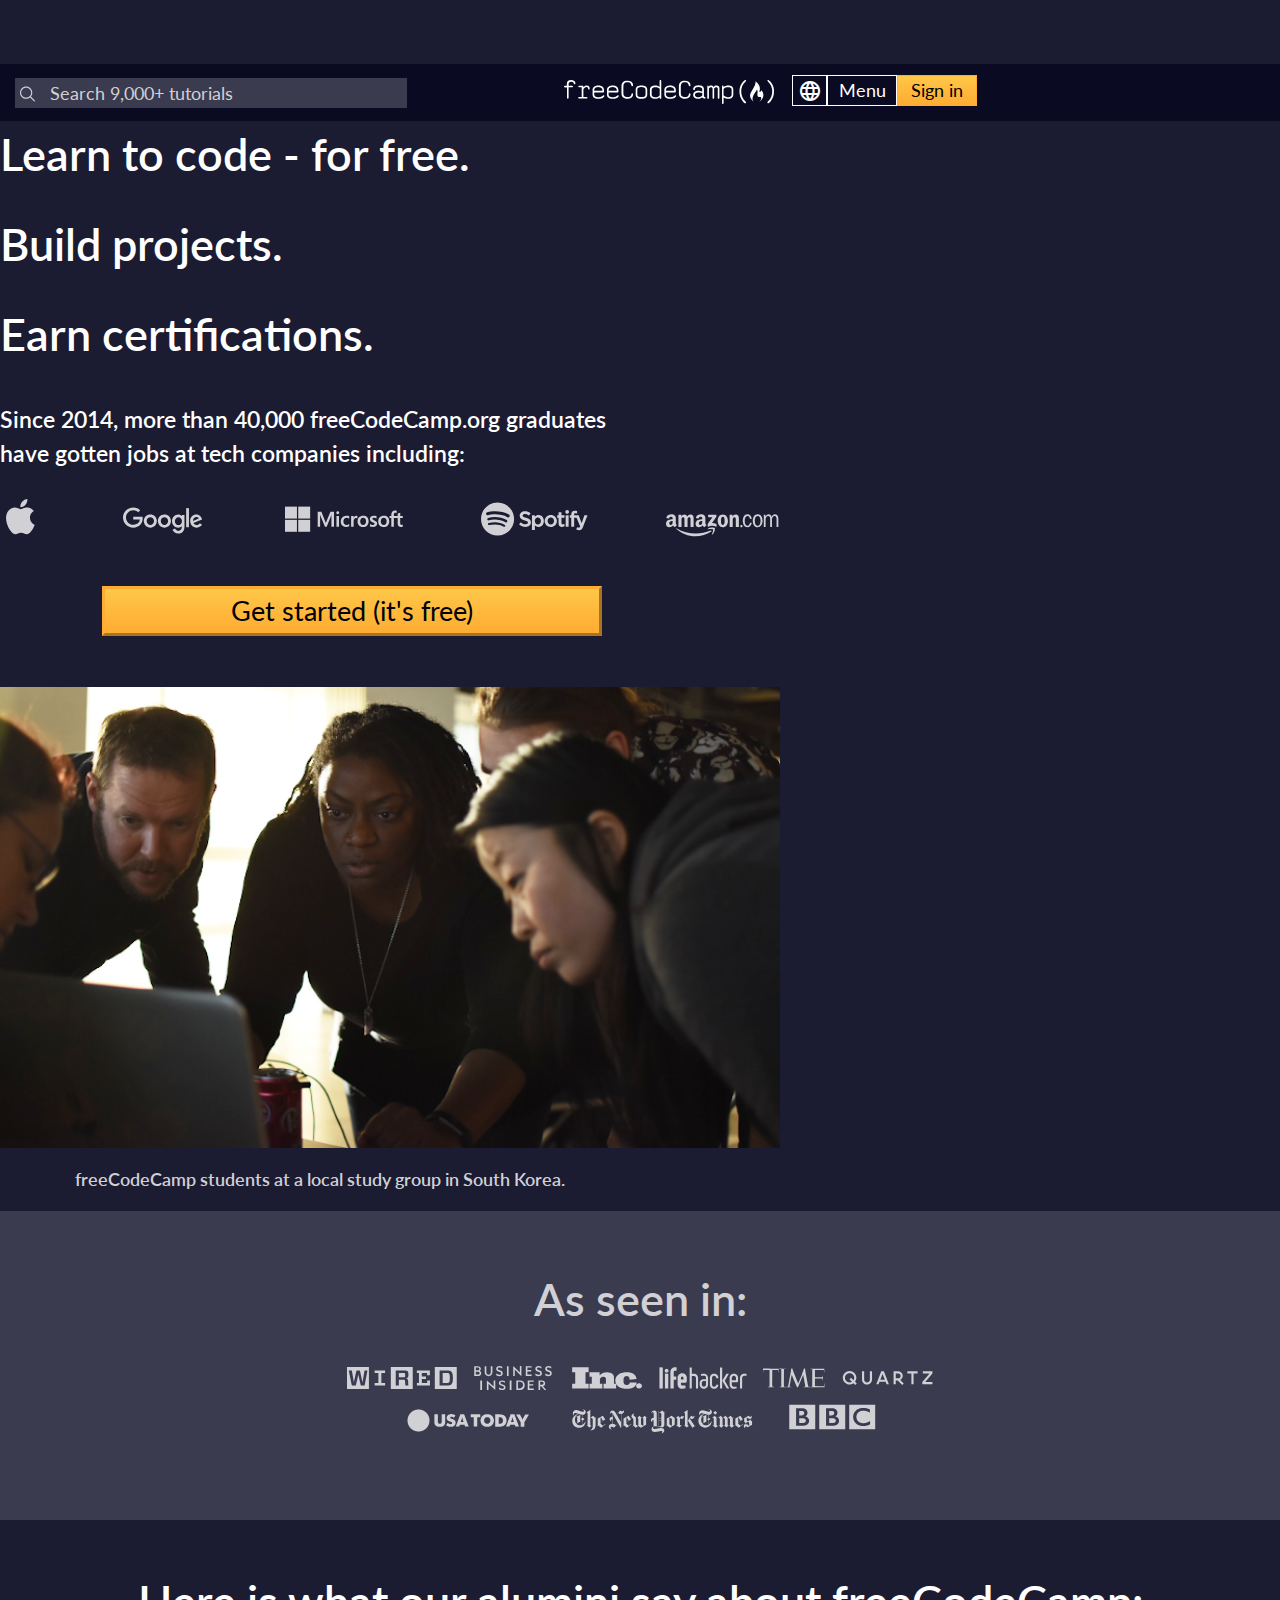
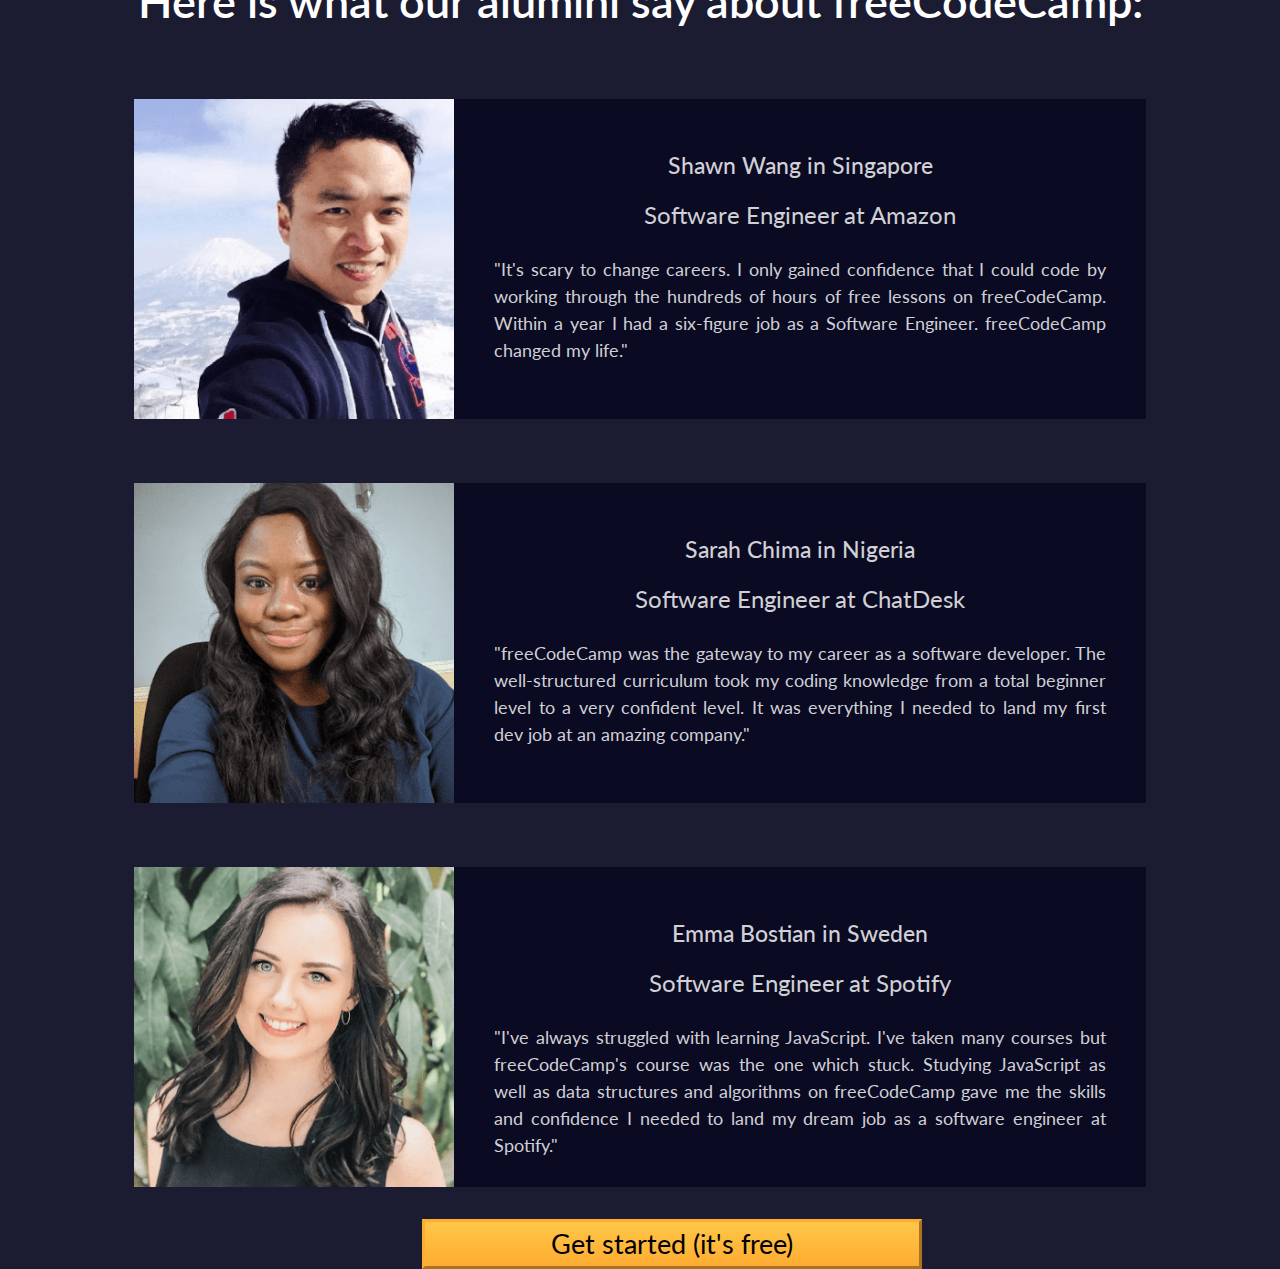
<file: index.html>
<!DOCTYPE html>
<html>
    <head>
        <meta charset="UTF-8">
        <meta name="viewport" content="width=device-width, initial-scale=1.0">
        <title>Learn to Code -- For Free -- Coding Courses For Busy People</title>
        <link rel="stylesheet" href="mainpage.css">
        <link rel="stylesheet" href="https://www.w3schools.com/w3css/4/w3.css">
        <link rel="stylesheet" href="https://cdnjs.cloudflare.com/ajax/libs/font-awesome/4.7.0/css/font-awesome.min.css">
        <link href="https://fonts.googleapis.com/css2?family=Material+Icons"rel="stylesheet">
        <link rel="preconnect" href="https://fonts.googleapis.com">
        <link rel="preconnect" href="https://fonts.gstatic.com" crossorigin>
        <link href="https://fonts.googleapis.com/css2?family=Lato:ital,wght@0,100;0,300;0,400;0,700;0,900;1,100;1,300;1,400;1,700;1,900&display=swap" rel="stylesheet">
    </head>
    <body>
        <div class="menubar">
            <div class="searchdiv">
                <button class="search-button"><svg class="ais-SearchBox-submitIcon" id="search-icon" viewBox="0 0 40 40" xmlns="http://www.w3.org/2000/svg"><path d="M26.804 29.01c-2.832 2.34-6.465 3.746-10.426 3.746C7.333 32.756 0 25.424 0 16.378 0 7.333 7.333 0 16.378 0c9.046 0 16.378 7.333 16.378 16.378 0 3.96-1.406 7.594-3.746 10.426l10.534 10.534c.607.607.61 1.59-.004 2.202-.61.61-1.597.61-2.202.004L26.804 29.01zm-10.426.627c7.323 0 13.26-5.936 13.26-13.26 0-7.32-5.937-13.257-13.26-13.257C9.056 3.12 3.12 9.056 3.12 16.378c0 7.323 5.936 13.26 13.258 13.26z"></path></svg></button>
                <input class="searchbox" placeholder="Search 9,000+ tutorials">
            </div>
            <svg data-cy="freeCodeCamp-logo" id="fcc-logo" version="1.1" viewBox="0 0 210 24" xmlns="http://www.w3.org/2000/svg" xmlns:xlink="http://www.w3.org/1999/xlink" aria-label="freeCodeCamp Curriculum" data-playwright-test-label="header-logo"><defs><path d="m35.42 5.56 0.43 0.05 0.42 0.08 0.39 0.09 0.37 0.12 0.36 0.14 0.32 0.16 0.31 0.18 0.28 0.21 0.27 0.22 0.24 0.24 0.22 0.27 0.2 0.28 0.18 0.31 0.16 0.33 0.13 0.35 0.12 0.37 0.09 0.39 0.08 0.41 0.05 0.44 0.03 0.45 0.01 0.47v0.12 0.11l-0.01 0.1-0.04 0.2-0.04 0.18-0.03 0.08-0.07 0.15-0.04 0.06-0.05 0.06-0.04 0.06-0.06 0.05-0.05 0.05-0.06 0.03-0.06 0.04-0.07 0.03-0.08 0.02-0.07 0.02-0.16 0.02h-8.9v-0.07h-0.02v1.84l0.01 0.24 0.03 0.24 0.03 0.23 0.06 0.22 0.07 0.2 0.09 0.2 0.1 0.17 0.12 0.18 0.13 0.15 0.15 0.16 0.17 0.13 0.18 0.13 0.2 0.11 0.21 0.11 0.23 0.09 0.24 0.09 0.27 0.06 0.27 0.07 0.3 0.05 0.31 0.03 0.32 0.03 0.34 0.02 0.36 0.01h0.13l0.13-0.01h0.13l0.12-0.01h0.13l0.24-0.02 0.23-0.02 0.11-0.01 0.11-0.02 0.21-0.03 0.1-0.01 0.1-0.02 0.29-0.06 0.09-0.03 0.09-0.02 0.08-0.03 0.09-0.03 0.08-0.03 0.05-0.01 0.15-0.06 0.06-0.03 0.06-0.02 0.12-0.06 0.21-0.11 0.08-0.04 0.07-0.05 0.17-0.09 0.08-0.05 0.09-0.05 0.09-0.06 0.19-0.13 0.1-0.06 0.1-0.07 0.11-0.07 0.12-0.12 0.13-0.1 0.06-0.05 0.05-0.04 0.06-0.04 0.05-0.05 0.09-0.07 0.1-0.06 0.04-0.03 0.04-0.02 0.04-0.03 0.07-0.03 0.03-0.01 0.04-0.01 0.02-0.01 0.05-0.01h0.09l0.1 0.01 0.15 0.03 0.04 0.02 0.07 0.04 0.04 0.03 0.09 0.09 0.03 0.04 0.04 0.08 0.01 0.05 0.02 0.05 0.01 0.06 0.02 0.1v0.07 0.07 0.06l-0.01 0.07-0.01 0.06-0.01 0.07-0.06 0.2-0.03 0.06-0.04 0.07-0.03 0.07-0.04 0.07-0.05 0.07-0.05 0.06-0.1 0.14-0.13 0.13-0.13 0.14-0.16 0.14-0.09 0.06-0.08 0.08-0.15 0.1-0.15 0.11-0.32 0.2-0.17 0.09-0.18 0.09-0.18 0.08-0.19 0.07-0.19 0.08-0.21 0.07-0.42 0.12-0.22 0.05-0.23 0.05-0.47 0.09-0.5 0.06-0.52 0.04-0.27 0.01-0.28 0.01h-0.28-0.48l-0.47-0.03-0.45-0.04-0.42-0.07-0.41-0.07-0.38-0.09-0.36-0.11-0.34-0.13-0.31-0.15-0.3-0.16-0.27-0.18-0.26-0.2-0.22-0.21-0.21-0.23-0.19-0.25-0.16-0.26-0.14-0.29-0.13-0.29-0.1-0.32-0.07-0.34-0.06-0.35-0.03-0.37-0.01-0.39v-4.71l0.01-0.14 0.01-0.12 0.01-0.13 0.04-0.26 0.04-0.13 0.03-0.12 0.08-0.24 0.1-0.24 0.12-0.23 0.06-0.11 0.07-0.12 0.08-0.1 0.08-0.11 0.08-0.1 0.09-0.11 0.19-0.2 0.23-0.23 0.3-0.24 0.15-0.11 0.17-0.11 0.17-0.1 0.17-0.09 0.18-0.09 0.38-0.16 0.2-0.07 0.42-0.12 0.22-0.05 0.23-0.05 0.22-0.04 0.24-0.03 0.24-0.04 0.24-0.02 0.25-0.02 0.52-0.02h0.27l0.47 0.01 0.47 0.03zm-2.04 1.6-0.41 0.07-0.39 0.1-0.38 0.13-0.37 0.15-0.35 0.18-0.32 0.25-0.27 0.26-0.23 0.28-0.19 0.3-0.13 0.31-0.08 0.32-0.03 0.35v0.96h8.19l-0.09-0.98-0.25-0.83-0.43-0.69-0.6-0.53-0.76-0.38-0.95-0.23-1.11-0.07-0.43 0.01-0.42 0.04z" id="k"></path><path d="m107.21 5.56 0.43 0.05 0.42 0.08 0.39 0.09 0.37 0.12 0.35 0.14 0.33 0.16 0.31 0.18 0.29 0.21 0.26 0.22 0.24 0.24 0.22 0.27 0.21 0.28 0.17 0.31 0.16 0.33 0.14 0.35 0.11 0.37 0.1 0.39 0.07 0.41 0.05 0.44 0.03 0.45 0.01 0.47v0.12l-0.01 0.11-0.02 0.2-0.02 0.1-0.02 0.09-0.03 0.09-0.02 0.08-0.03 0.07-0.04 0.08-0.04 0.06-0.1 0.12-0.1 0.1-0.13 0.07-0.13 0.05-0.08 0.02-0.16 0.02-8.92 0.01v1.76l0.01 0.24 0.02 0.24 0.04 0.23 0.06 0.22 0.07 0.2 0.08 0.2 0.11 0.17 0.11 0.18 0.14 0.15 0.15 0.16 0.17 0.13 0.18 0.13 0.19 0.11 0.22 0.11 0.23 0.09 0.24 0.09 0.26 0.06 0.28 0.07 0.3 0.05 0.31 0.03 0.32 0.03 0.34 0.02 0.36 0.01h0.13l0.13-0.01h0.13l0.25-0.01 0.24-0.02 0.22-0.02 0.12-0.01 0.11-0.02 0.31-0.04 0.2-0.04 0.19-0.04 0.09-0.03 0.09-0.02 0.09-0.03 0.08-0.03 0.13-0.04 0.04-0.02 0.06-0.02 0.05-0.02 0.06-0.03 0.05-0.02 0.07-0.03 0.2-0.1 0.14-0.08 0.08-0.05 0.08-0.04 0.08-0.05 0.18-0.1 0.18-0.12 0.2-0.13 0.1-0.07 0.11-0.07 0.06-0.06 0.07-0.06 0.05-0.05 0.07-0.05 0.05-0.05 0.06-0.04 0.11-0.09 0.05-0.03 0.05-0.04 0.04-0.03 0.05-0.03 0.04-0.03 0.04-0.02 0.04-0.03 0.07-0.03 0.12-0.04h0.02 0.09 0.05l0.06 0.01 0.09 0.02 0.05 0.01 0.12 0.06 0.12 0.12 0.03 0.04 0.04 0.08 0.01 0.05 0.02 0.05 0.02 0.11 0.01 0.05v0.07 0.13l-0.01 0.07-0.01 0.06-0.01 0.07-0.04 0.14-0.02 0.06-0.03 0.06-0.04 0.07-0.03 0.07-0.09 0.14-0.05 0.06-0.05 0.07-0.11 0.14-0.21 0.2-0.23 0.2-0.09 0.08-0.3 0.21-0.15 0.1-0.17 0.1-0.17 0.09-0.18 0.09-0.18 0.08-0.19 0.07-0.2 0.08-0.2 0.07-0.42 0.12-0.22 0.05-0.23 0.05-0.23 0.04-0.24 0.05-0.5 0.06-0.52 0.04-0.55 0.02h-0.28-0.49l-0.46-0.03-0.45-0.04-0.43-0.07-0.39-0.07-0.39-0.09-0.36-0.11-0.33-0.13-0.33-0.15-0.29-0.16-0.27-0.18-0.25-0.2-0.23-0.21-0.22-0.23-0.18-0.25-0.17-0.26-0.14-0.29-0.12-0.29-0.1-0.32-0.08-0.34-0.05-0.35-0.04-0.37-0.01-0.39v-4.58l0.01-0.13v-0.14l0.02-0.12 0.01-0.13 0.02-0.13 0.05-0.26 0.12-0.36 0.1-0.24 0.11-0.23 0.07-0.11 0.07-0.12 0.07-0.1 0.09-0.11 0.08-0.1 0.09-0.11 0.19-0.2 0.1-0.1 0.14-0.13 0.14-0.12 0.15-0.12 0.15-0.11 0.17-0.11 0.17-0.1 0.17-0.09 0.19-0.09 0.18-0.08 0.19-0.08 0.2-0.07 0.42-0.12 0.44-0.1 0.23-0.04 0.23-0.03 0.25-0.04 0.24-0.02 0.25-0.02 0.52-0.02h0.27l0.48 0.01 0.46 0.03zm-2.04 1.6-0.41 0.07-0.39 0.1-0.38 0.13-0.37 0.15-0.34 0.18-0.34 0.25-0.29 0.26-0.23 0.28-0.17 0.3-0.13 0.31-0.07 0.32-0.03 0.35v0.96h8.19l-0.09-0.98-0.25-0.83-0.43-0.69-0.6-0.53-0.76-0.38-0.95-0.23-1.11-0.07-0.43 0.01-0.42 0.04z" id="j"></path><path d="m203.57 0.17c-0.12 0.12-0.24 0.29-0.24 0.45 0 0.29 0.34 0.69 0.97 1.33 2.63 2.53 3.95 5.62 3.94 9.35-0.01 4.13-1.4 7.45-4.1 10.01-0.57 0.51-0.8 0.91-0.8 1.25 0 0.17 0.12 0.34 0.23 0.51 0.11 0.12 0.34 0.23 0.51 0.23 0.62 0 1.5-0.73 2.64-2.17 2.22-2.72 3.22-5.73 3.28-9.82 0.05-4.1-1.23-6.88-3.75-9.75-0.9-1.03-1.66-1.56-2.17-1.56-0.17 0-0.35 0.06-0.51 0.17z" id="b"></path><path d="m124.75 1.76c1.14 0.86 1.73 2.07 1.73 3.55 0 0.68-0.29 1.02-0.86 1.02-0.39 0-0.68-0.34-0.85-1.02-0.11-0.57-0.34-1.08-0.62-1.62-0.52-0.9-1.61-1.32-3.32-1.32-1.49 0-2.52 0.34-3.14 1.08-0.57 0.68-0.91 1.72-0.91 3.26v5.95c0 1.55 0.34 2.63 0.97 3.31 0.68 0.74 1.72 1.13 3.2 1.13 2.23 0 3.54-0.79 3.82-2.34 0.12-0.57 0.17-0.86 0.17-0.91 0.12-0.34 0.35-0.51 0.68-0.51 0.57 0 0.86 0.34 0.86 1.02 0 1.44-0.57 2.52-1.78 3.38-0.97 0.62-2.18 0.96-3.77 0.96-1.84 0-3.26-0.4-4.3-1.25-1.16-0.8-1.73-2.16-1.73-3.94v-7.16c0-3.77 1.95-5.61 5.95-5.61 1.61 0 2.86 0.34 3.9 1.02z" id="n"></path><path d="m14.21 6.57c0-0.56 0.34-0.79 1.02-0.79h3.32c0.57 0 0.85 0.51 0.85 1.44 1.02-1.08 2.12-1.73 3.26-1.73 0.96 0 1.72 0.29 2.23 0.86 0.57 0.57 0.8 1.38 0.8 2.29 0 0.63-0.29 0.97-0.8 0.97-0.34 0-0.57-0.23-0.68-0.63-0.23-0.8-0.34-1.19-0.4-1.25-0.22-0.39-0.68-0.62-1.25-0.62-0.62 0-1.25 0.23-1.78 0.68-0.34 0.23-0.8 0.74-1.38 1.49v7.67h3.08c0.68 0 1.03 0.29 1.03 0.8 0 0.57-0.35 0.86-1.03 0.86h-7.33c-0.68 0-1.02-0.29-1.02-0.8 0-0.57 0.34-0.8 1.02-0.8h2.52v-0.07h0.02v-9.57h-2.46c-0.68 0-1.02-0.28-1.02-0.8z" id="l"></path><path d="m96.68 0.04 0.06 0.02 0.06 0.03 0.05 0.03 0.06 0.04 0.13 0.13 0.03 0.06 0.04 0.06 0.03 0.07 0.02 0.07 0.04 0.16 0.04 0.18 0.01 0.2v0.1 16.84 0.08l-0.01 0.07v0.07l-0.04 0.13-0.01 0.05-0.03 0.06-0.02 0.05-0.06 0.09-0.07 0.08-0.05 0.03-0.04 0.03-0.05 0.03-0.1 0.04-0.06 0.02-0.12 0.02-0.07 0.01h-0.11l-0.13-0.02-0.04-0.01-0.04-0.02-0.04-0.01-0.03-0.02-0.03-0.01-0.03-0.03-0.03-0.02-0.06-0.05-0.02-0.03-0.07-0.12-0.01-0.04-0.02-0.05-0.01-0.04-0.02-0.05v-0.05-0.08-0.04-0.04l-0.01-0.04v-0.04l-0.01-0.04v-0.04-0.04l-0.01-0.05v-0.04-0.05l-0.01-0.09v-0.06l-0.01-0.04v-0.06-0.11l-0.01-0.06v-0.13l-0.13 0.09-0.13 0.08-0.13 0.09-0.24 0.14-0.11 0.08-0.12 0.07-0.21 0.12-0.1 0.06-0.09 0.06-0.1 0.05-0.25 0.14-0.14 0.08-0.14 0.06-0.12 0.05-0.05 0.02-0.09 0.04-0.09 0.03-0.09 0.02-0.19 0.06-0.4 0.08-0.21 0.03-0.22 0.03-0.11 0.02-0.23 0.02h-0.12l-0.12 0.01h-0.11l-0.12 0.01h-0.46l-0.21-0.01-0.2-0.01-0.2-0.02-0.19-0.01-0.2-0.03-0.18-0.02-0.37-0.07-0.34-0.08-0.18-0.05-0.32-0.1-0.32-0.12-0.15-0.07-0.15-0.06-0.42-0.24-0.13-0.08-0.14-0.1-0.28-0.22-0.12-0.11-0.12-0.13-0.11-0.12-0.11-0.13-0.1-0.14-0.09-0.14-0.17-0.29-0.07-0.15-0.07-0.16-0.06-0.16-0.05-0.16-0.05-0.18-0.04-0.18-0.03-0.17-0.02-0.19-0.03-0.19-0.01-0.19v-5.21l0.01-0.19 0.03-0.18 0.02-0.18 0.03-0.18 0.08-0.34 0.05-0.16 0.06-0.16 0.06-0.15 0.08-0.15 0.07-0.15 0.18-0.28 0.2-0.26 0.1-0.12 0.24-0.24 0.26-0.22 0.14-0.1 0.39-0.24 0.15-0.07 0.28-0.14 0.31-0.12 0.15-0.05 0.33-0.1 0.33-0.08 0.72-0.12 0.37-0.03 0.38-0.02h0.45l0.25 0.02h0.12 0.13l0.12 0.02 0.12 0.01 0.22 0.02 0.22 0.04 0.11 0.01 0.21 0.04 0.1 0.02 0.09 0.02 0.28 0.08 0.09 0.03 0.09 0.04 0.08 0.03 0.09 0.03 0.08 0.04 0.09 0.03 0.09 0.04 0.1 0.05 0.17 0.09 0.29 0.16 0.09 0.05 0.29 0.19 0.2 0.14 0.09 0.07 0.4 0.32v-5.89l0.01-0.1v-0.2l0.04-0.18 0.01-0.08 0.03-0.08 0.02-0.07 0.03-0.07 0.03-0.06 0.04-0.06 0.04-0.04 0.04-0.05 0.04-0.04 0.05-0.04 0.1-0.06 0.06-0.02 0.13-0.03 0.06-0.01h0.14l0.07 0.01 0.14 0.03zm-5.7 7.19-0.26 0.03-0.26 0.02-0.25 0.05-0.24 0.05-0.23 0.05-0.42 0.16-0.19 0.09-0.18 0.1-0.2 0.15-0.2 0.16-0.17 0.17-0.15 0.17-0.14 0.19-0.11 0.2-0.1 0.2-0.08 0.23-0.05 0.23-0.04 0.23-0.01 0.26v4.52l0.01 0.26 0.03 0.25 0.05 0.23 0.07 0.23 0.09 0.21 0.12 0.2 0.13 0.19 0.16 0.17 0.17 0.16 0.2 0.14 0.22 0.14 0.19 0.09 0.42 0.16 0.22 0.07 0.22 0.06 0.24 0.06 0.25 0.04 0.26 0.04 0.27 0.03 0.56 0.02 0.47-0.01 0.44-0.04 0.43-0.06 0.21-0.04 0.2-0.06 0.38-0.12 0.17-0.07 0.14-0.1 0.16-0.11 0.15-0.11 0.16-0.12 0.17-0.12 0.16-0.13 0.18-0.13 0.17-0.15 0.18-0.15 0.36-0.32v-6.59l-0.21-0.16-0.21-0.14-0.2-0.14-0.2-0.13-0.19-0.12-0.18-0.11-0.17-0.11-0.16-0.09-0.3-0.14-0.13-0.06-0.19-0.07-0.38-0.12-0.2-0.05-0.4-0.08-0.21-0.03-0.21-0.02-0.21-0.01-0.43-0.01h-0.28l-0.27 0.01z" id="c"></path><path d="m195.66 12.04c-0.99-0.25 3.06-5.03-4.13-10.75 0 0 0.94 3-3.81 9.69-4.76 6.68 2.11 10.66 2.11 10.66s-3.22-1.72 0.53-7.84c0.67-1.11 1.55-2.11 2.64-4.38 0 0 0.96 1.37 0.46 4.32-0.75 4.47 3.27 3.19 3.33 3.25 1.41 1.65-1.16 4.56-1.32 4.65s7.34-4.5 2.01-11.42c-0.36 0.36-0.83 2.08-1.82 1.82z" id="e"></path><path d="m135.26 5.37 0.19 0.01 0.18 0.02 0.18 0.01 0.18 0.02 0.34 0.04 0.16 0.02 0.16 0.04 0.15 0.02 0.14 0.04 0.15 0.03 0.28 0.08 0.26 0.08 0.36 0.15 0.12 0.06 0.11 0.05 0.1 0.06 0.11 0.06 0.12 0.08 0.1 0.09 0.11 0.09 0.2 0.2 0.18 0.22 0.16 0.24 0.07 0.12 0.14 0.26 0.12 0.29 0.05 0.14 0.04 0.15 0.05 0.16 0.04 0.15 0.03 0.17 0.02 0.16 0.04 0.36 0.01 0.18 0.02 0.18v6.1 0.08 0.08l0.02 0.28 0.01 0.07 0.02 0.12 0.02 0.06 0.01 0.06 0.03 0.11 0.02 0.05 0.06 0.14 0.03 0.04 0.02 0.04 0.03 0.04 0.06 0.07 0.08 0.08 0.02 0.01v0.01h0.03l0.01 0.02 0.05 0.02 0.02 0.01 0.05 0.02 0.03 0.02 0.04 0.01 0.11 0.04 0.12 0.05 0.1 0.04 0.04 0.01 0.05 0.02 0.05 0.03 0.09 0.03 0.07 0.03 0.02 0.02 0.03 0.02 0.05 0.04 0.02 0.02 0.02 0.03 0.02 0.02 0.04 0.06 0.03 0.06 0.01 0.04 0.01 0.03 0.02 0.08v0.04l0.01 0.04 0.01 0.05v0.05l0.01 0.05v0.21l-0.02 0.05v0.04l-0.01 0.05-0.01 0.04-0.02 0.04-0.01 0.04-0.02 0.03-0.03 0.04-0.05 0.06-0.02 0.03-0.04 0.02-0.11 0.06-0.08 0.04-0.1 0.02-0.1 0.01h-0.06-0.11-0.02-0.01l-0.03-0.01h-0.02-0.02l-0.1-0.02-0.03-0.02h-0.03l-0.06-0.02-0.11-0.03-0.12-0.03-0.05-0.01-0.04-0.01-0.05-0.02-0.21-0.07-0.07-0.02-0.07-0.03-0.24-0.08-0.1-0.04-0.05-0.01-0.04-0.02-0.05-0.01-0.04-0.01-0.04-0.02-0.03-0.01-0.07-0.02-0.07-0.03-0.03-0.01-0.01-0.01-0.02-0.01h-0.03-0.04l-0.03-0.02-0.03-0.01-0.04-0.01-0.02-0.02-0.06-0.04-0.03-0.03-0.02-0.03-0.03-0.03-0.02-0.03-0.02-0.04-0.03-0.04-0.02-0.04-0.01-0.04-0.03-0.04-0.02-0.05-0.03-0.09-0.06-0.21-0.02-0.06-0.23 0.16-0.22 0.15-0.1 0.07-0.2 0.12-0.1 0.07-0.34 0.22-0.08 0.04-0.07 0.05-0.21 0.12-0.06 0.04-0.16 0.08-0.05 0.02-0.09 0.04-0.04 0.01-0.06 0.04-0.07 0.02-0.15 0.05-0.4 0.1-0.08 0.01-0.18 0.03-0.09 0.01-0.09 0.02-0.28 0.03-0.2 0.02h-0.1l-0.11 0.01h-0.1-0.49-0.16l-0.16-0.01-0.31-0.02-0.3-0.03-0.15-0.02-0.15-0.03-0.28-0.05-0.27-0.06-0.14-0.04-0.13-0.04-0.12-0.04-0.13-0.05-0.24-0.09-0.12-0.06-0.11-0.05-0.11-0.06-0.11-0.07-0.11-0.06-0.1-0.07-0.24-0.16-0.22-0.19-0.1-0.1-0.09-0.1-0.1-0.1-0.24-0.33-0.14-0.24-0.06-0.12-0.06-0.13-0.05-0.12-0.05-0.13-0.08-0.27-0.06-0.28-0.04-0.3-0.02-0.3v-0.32l0.01-0.15 0.01-0.16 0.02-0.14 0.05-0.3 0.07-0.28 0.05-0.14 0.11-0.26 0.12-0.26 0.15-0.24 0.16-0.22 0.09-0.11 0.1-0.11 0.2-0.2 0.11-0.09 0.23-0.18 0.13-0.08 0.33-0.24 0.24-0.13 0.26-0.13 0.13-0.05 0.26-0.11 0.14-0.05 0.42-0.12 0.15-0.03 0.14-0.04 0.15-0.02 0.15-0.03 0.16-0.02 0.15-0.01 0.16-0.02 0.48-0.03h0.3l0.13 0.01h0.14l0.29 0.02 0.14 0.02 0.15 0.02 0.14 0.02 0.16 0.02 0.14 0.02 0.15 0.04 0.16 0.02 0.15 0.03 0.32 0.08 0.49 0.12 0.16 0.05 0.51 0.15 0.36 0.12 0.17 0.06v-2.01-0.12l-0.01-0.11-0.01-0.1-0.01-0.12-0.02-0.09-0.02-0.11-0.04-0.1-0.03-0.1-0.03-0.09-0.05-0.09-0.04-0.09-0.11-0.16-0.06-0.09-0.06-0.07-0.07-0.08-0.15-0.14-0.08-0.07-0.18-0.12-0.1-0.06-0.2-0.1-0.11-0.06-0.07-0.03-0.16-0.06-0.34-0.11-0.26-0.06-0.1-0.02-0.09-0.01-0.1-0.02-0.09-0.01-0.3-0.03-0.1-0.02h-0.1l-0.11-0.01-0.1-0.01h-0.11-0.1-0.47l-0.25 0.01-0.24 0.01-0.23 0.02-0.42 0.06-0.2 0.03-0.19 0.04-0.17 0.05-0.17 0.06-0.16 0.05-0.15 0.07-0.14 0.07-0.13 0.07-0.12 0.09-0.12 0.08-0.1 0.1-0.09 0.1-0.09 0.11-0.08 0.11-0.06 0.11-0.06 0.13-0.05 0.13-0.04 0.14-0.03 0.14-0.01 0.07-0.02 0.06-0.04 0.22-0.02 0.09-0.01 0.05-0.01 0.04-0.01 0.03v0.04l-0.02 0.06-0.01 0.06-0.01 0.04v0.02l-0.01 0.02v0.01 0.01 0.03l-0.02 0.03-0.03 0.07-0.01 0.02-0.05 0.06-0.01 0.02-0.03 0.02-0.05 0.05-0.02 0.01-0.02 0.02-0.03 0.01-0.03 0.02-0.09 0.03-0.04 0.01-0.06 0.02h-0.04-0.04l-0.03 0.01h-0.15l-0.06-0.01-0.13-0.02-0.06-0.01-0.15-0.06-0.1-0.06-0.04-0.04-0.04-0.03-0.08-0.08-0.03-0.05-0.05-0.09-0.03-0.06-0.01-0.06-0.04-0.12-0.01-0.06v-0.07l-0.01-0.08v-0.17l0.01-0.1v-0.1l0.02-0.1 0.01-0.1 0.04-0.2 0.05-0.2 0.03-0.1 0.03-0.09 0.08-0.2 0.05-0.1 0.09-0.19 0.18-0.28 0.06-0.09 0.07-0.09 0.22-0.27 0.08-0.09 0.1-0.11 0.22-0.2 0.12-0.09 0.26-0.18 0.14-0.08 0.15-0.08 0.16-0.08 0.15-0.06 0.17-0.07 0.18-0.06 0.18-0.05 0.38-0.1 0.2-0.04 0.42-0.08 0.44-0.05 0.46-0.04 0.24-0.01h0.25l0.25-0.01h0.2l0.2 0.01h0.2zm-2.41 7.31-0.68 0.24-0.54 0.35-0.38 0.44-0.23 0.54-0.07 0.64 0.02 0.34 0.06 0.31 0.11 0.3 0.15 0.27 0.2 0.25 0.25 0.2 0.29 0.17 0.25 0.13 0.28 0.12 0.3 0.09 0.32 0.08 0.34 0.05 0.36 0.03 0.38 0.01 0.34-0.01 0.32-0.02 0.32-0.04 0.31-0.07 0.3-0.07 0.3-0.11 0.29-0.13 0.2-0.12 0.22-0.15 0.25-0.16 0.26-0.18 0.28-0.21 0.3-0.22 0.31-0.23v-2.41l-0.54-0.16-0.53-0.14-0.53-0.11-0.52-0.09-0.51-0.07-0.49-0.04-0.48-0.01-0.98 0.05-0.83 0.14z" id="m"></path><path d="m0.97 5.8h1.84v-1.61c0-2.8 1.44-4.19 4.24-4.19 1.14 0 2.12 0.23 2.86 0.63 0.96 0.57 1.5 1.5 1.5 2.58 0 0.73-0.29 1.02-0.8 1.02-0.34 0-0.68-0.23-0.86-0.63-0.22-0.73-0.45-1.13-0.56-1.32-0.34-0.4-1.03-0.63-2.01-0.63-1.72 0-2.57 0.85-2.57 2.58v1.55h3.31c0.74 0 1.08 0.29 1.08 0.79 0 0.57-0.34 0.8-1.08 0.8h-3.31v10.48c0 0.62-0.29 0.96-0.8 0.96-0.57 0-0.8-0.34-0.8-0.96v-10.46h-2.04c-0.63 0-0.97-0.28-0.97-0.79 0-0.58 0.34-0.8 0.97-0.8z" id="a"></path><path d="m78.8 5.55 0.61 0.08 0.56 0.12 0.52 0.15 0.48 0.18 0.43 0.22 0.38 0.25 0.34 0.29 0.29 0.32 0.25 0.35 0.21 0.39 0.16 0.42 0.11 0.45 0.07 0.49 0.02 0.51v4.71l-0.02 0.52-0.07 0.48-0.11 0.46-0.15 0.42-0.2 0.38-0.24 0.35-0.29 0.32-0.33 0.29-0.38 0.25-0.42 0.22-0.47 0.19-0.51 0.15-0.55 0.11-0.6 0.09-0.64 0.05-0.68 0.02-0.72-0.01-0.68-0.04-0.63-0.08-0.58-0.11-0.53-0.15-0.48-0.18-0.43-0.22-0.39-0.25-0.34-0.29-0.3-0.32-0.25-0.36-0.21-0.38-0.15-0.43-0.11-0.46-0.07-0.49-0.02-0.53v-4.71l0.02-0.51 0.07-0.49 0.11-0.45 0.16-0.42 0.2-0.39 0.26-0.35 0.29-0.32 0.34-0.29 0.39-0.25 0.43-0.22 0.47-0.18 0.52-0.15 0.56-0.12 0.61-0.08 0.65-0.06 0.7-0.01 0.69 0.01 0.65 0.06zm-2.67 1.61-0.53 0.1-0.47 0.13-0.42 0.17-0.37 0.21-0.31 0.24-0.25 0.28-0.2 0.32-0.14 0.35-0.09 0.39-0.02 0.42v4.71l0.02 0.42 0.09 0.39 0.14 0.36 0.21 0.31 0.26 0.28 0.31 0.24 0.37 0.2 0.43 0.17 0.49 0.12 0.55 0.09 0.6 0.04h0.66 0.64l0.59-0.04 0.54-0.08 0.48-0.12 0.42-0.16 0.37-0.2 0.31-0.23 0.26-0.28 0.2-0.32 0.14-0.36 0.09-0.4 0.03-0.43v-4.71l-0.03-0.42-0.09-0.39-0.14-0.35-0.2-0.32-0.27-0.28-0.31-0.24-0.38-0.21-0.44-0.17-0.49-0.13-0.55-0.1-0.62-0.05-0.67-0.02-0.63 0.02-0.58 0.05z" id="i"></path><path d="m181.88 0.18c0.12 0.11 0.23 0.28 0.23 0.45 0 0.29-0.34 0.68-0.97 1.32-2.62 2.53-3.94 5.62-3.93 9.36 0.01 4.12 1.4 7.44 4.1 10.01 0.56 0.5 0.8 0.9 0.8 1.24 0 0.17-0.12 0.35-0.23 0.51-0.11 0.12-0.34 0.24-0.51 0.24-0.63 0-1.5-0.74-2.64-2.18-2.22-2.72-3.22-5.72-3.28-9.82-0.05-4.1 1.23-6.88 3.75-9.75 0.9-1.02 1.66-1.56 2.17-1.56 0.17 0 0.34 0.06 0.51 0.18z" id="f"></path><path d="m149.59 6.94c0.45-0.57 0.85-0.92 1.25-1.08 0.39-0.23 0.96-0.34 1.6-0.34 1.96 0 2.98 0.96 2.98 2.85v9.29c0 0.79-0.28 1.14-0.85 1.14s-0.8-0.35-0.8-1.14v-8.7c0-1.19-0.51-1.83-1.49-1.83-0.74 0-1.5 0.45-2.12 1.32v9.29c0 0.79-0.29 1.13-0.8 1.13s-0.8-0.34-0.8-1.13v-8.59c0-1.33-0.56-1.95-1.61-1.95-0.68 0-1.32 0.46-2 1.33v9.22c0 0.8-0.29 1.14-0.86 1.14s-0.79-0.34-0.79-1.14v-11.38c0-0.57 0.22-0.8 0.68-0.8 0.23 0 0.45 0.17 0.57 0.51 0.11 0.15 0.17 0.44 0.17 0.78 0.53-0.57 0.87-0.91 1.02-1.03 0.34-0.22 0.8-0.34 1.44-0.34 0.91 0 1.72 0.46 2.41 1.45z" id="g"></path><path d="m49.79 5.56 0.44 0.05 0.41 0.08 0.4 0.09 0.37 0.12 0.35 0.14 0.33 0.16 0.31 0.18 0.28 0.21 0.27 0.22 0.24 0.24 0.22 0.27 0.2 0.28 0.18 0.31 0.16 0.33 0.13 0.35 0.11 0.37 0.1 0.39 0.07 0.41 0.06 0.44 0.03 0.45 0.01 0.47v0.12l-0.01 0.11-0.01 0.1-0.03 0.2-0.02 0.09-0.03 0.09-0.02 0.08-0.08 0.15-0.03 0.06-0.1 0.12-0.05 0.05-0.06 0.05-0.05 0.03-0.07 0.04-0.07 0.03-0.14 0.04-0.08 0.01-0.09 0.01h-8.89v-0.07h-0.02v1.84l0.01 0.24 0.02 0.24 0.04 0.23 0.06 0.22 0.06 0.2 0.09 0.2 0.1 0.17 0.12 0.18 0.14 0.15 0.15 0.16 0.16 0.13 0.18 0.13 0.2 0.11 0.22 0.11 0.22 0.09 0.25 0.09 0.26 0.06 0.28 0.07 0.29 0.05 0.31 0.03 0.33 0.03 0.34 0.02 0.36 0.01h0.13l0.13-0.01h0.12l0.13-0.01h0.12l0.24-0.02 0.23-0.02 0.11-0.01 0.12-0.02 0.31-0.04 0.1-0.02 0.09-0.02 0.1-0.02 0.09-0.02 0.1-0.03 0.09-0.02 0.16-0.06 0.09-0.03 0.04-0.01 0.05-0.02 0.06-0.02 0.05-0.02 0.05-0.03 0.06-0.02 0.06-0.03 0.07-0.03 0.14-0.07 0.14-0.08 0.08-0.05 0.08-0.04 0.08-0.05 0.18-0.1 0.08-0.06 0.19-0.13 0.1-0.06 0.11-0.07 0.1-0.07 0.13-0.12 0.13-0.1 0.05-0.05 0.06-0.04 0.05-0.04 0.06-0.05 0.09-0.07 0.09-0.06 0.05-0.03 0.04-0.02 0.04-0.03 0.07-0.03 0.09-0.03 0.05-0.01h0.09l0.1 0.01 0.15 0.03 0.04 0.02 0.07 0.04 0.04 0.03 0.09 0.09 0.03 0.04 0.04 0.08 0.02 0.1 0.02 0.06v0.05l0.01 0.05v0.07l0.01 0.07-0.01 0.06v0.07l-0.01 0.06-0.01 0.07-0.07 0.2-0.03 0.06-0.06 0.14-0.09 0.14-0.05 0.06-0.11 0.14-0.12 0.13-0.14 0.14-0.16 0.14-0.08 0.06-0.08 0.08-0.15 0.1-0.15 0.11-0.32 0.2-0.17 0.09-0.18 0.09-0.18 0.08-0.19 0.07-0.2 0.08-0.2 0.07-0.21 0.06-0.22 0.06-0.44 0.1-0.47 0.09-0.5 0.06-0.52 0.04-0.55 0.02h-0.28-0.49l-0.47-0.03-0.44-0.04-0.43-0.07-0.4-0.07-0.38-0.09-0.36-0.11-0.34-0.13-0.32-0.15-0.29-0.16-0.27-0.18-0.26-0.2-0.23-0.21-0.21-0.23-0.19-0.25-0.16-0.26-0.14-0.29-0.12-0.29-0.1-0.32-0.08-0.34-0.06-0.35-0.03-0.37-0.01-0.39v-4.71l0.01-0.14 0.01-0.12 0.06-0.39 0.03-0.13 0.03-0.12 0.05-0.12 0.08-0.24 0.06-0.12 0.11-0.23 0.07-0.11 0.07-0.12 0.07-0.1 0.08-0.11 0.09-0.1 0.09-0.11 0.18-0.2 0.1-0.1 0.14-0.13 0.29-0.24 0.32-0.22 0.17-0.1 0.36-0.18 0.38-0.16 0.2-0.07 0.42-0.12 0.44-0.1 0.23-0.04 0.23-0.03 0.24-0.04 0.24-0.02 0.26-0.02 0.52-0.02h0.26l0.48 0.01 0.46 0.03zm-2.04 1.6-0.4 0.07-0.4 0.1-0.38 0.13-0.36 0.15-0.35 0.18-0.34 0.25-0.28 0.26-0.23 0.28-0.17 0.3-0.13 0.31-0.08 0.32-0.02 0.35v0.96h8.18l-0.08-0.98-0.26-0.83-0.42-0.69-0.6-0.53-0.77-0.38-0.94-0.23-1.11-0.07-0.44 0.01-0.42 0.04z" id="h"></path><path d="m67.34 1.76c1.14 0.86 1.73 2.07 1.73 3.55 0 0.68-0.29 1.02-0.86 1.02-0.4 0-0.68-0.34-0.85-1.02-0.12-0.57-0.34-1.08-0.62-1.62-0.52-0.9-1.61-1.32-3.32-1.32-1.5 0-2.52 0.34-3.14 1.08-0.57 0.68-0.92 1.72-0.92 3.26v5.95c0 1.55 0.35 2.63 0.97 3.31 0.68 0.74 1.73 1.13 3.21 1.13 2.23 0 3.54-0.79 3.82-2.34 0.11-0.57 0.17-0.86 0.17-0.91 0.11-0.34 0.34-0.51 0.68-0.51 0.57 0 0.86 0.34 0.86 1.02 0 1.44-0.58 2.52-1.79 3.38-0.96 0.62-2.18 0.96-3.77 0.96-1.83 0-3.25-0.4-4.3-1.25-1.21-0.8-1.72-2.16-1.72-3.94v-7.16c0-3.77 1.93-5.61 5.95-5.61 1.61 0 2.86 0.34 3.9 1.02z" id="o"></path><path d="m158.79 5.43 0.12 0.04 0.03 0.02 0.03 0.01 0.03 0.03 0.06 0.04 0.03 0.03 0.03 0.02 0.1 0.14 0.06 0.08 0.02 0.05 0.02 0.04 0.01 0.04 0.02 0.09 0.01 0.04 0.02 0.04 0.01 0.05 0.01 0.04 0.02 0.04 0.01 0.05 0.05 0.12 0.02 0.05 0.03 0.08 0.01 0.05 0.03 0.12 0.02 0.04 0.02 0.08 0.25-0.12 0.49-0.23 0.24-0.11 0.23-0.1 0.46-0.18 0.22-0.08 0.21-0.08 0.21-0.07 0.2-0.06 0.2-0.07 0.2-0.05 0.38-0.09 0.19-0.04 0.34-0.06 0.17-0.02 0.32-0.02h0.16l0.46 0.01 0.44 0.03 0.43 0.04 0.39 0.06 0.38 0.09 0.36 0.1 0.33 0.12 0.31 0.14 0.29 0.15 0.27 0.17 0.25 0.2 0.22 0.2 0.21 0.23 0.18 0.24 0.16 0.26 0.14 0.28 0.12 0.3 0.09 0.31 0.08 0.33 0.06 0.35 0.03 0.36 0.01 0.38v4.76l-0.01 0.19-0.01 0.18-0.01 0.17-0.03 0.18-0.02 0.17-0.08 0.32-0.05 0.16-0.05 0.15-0.12 0.3-0.08 0.14-0.07 0.14-0.09 0.14-0.09 0.13-0.09 0.12-0.1 0.13-0.11 0.12-0.12 0.12-0.11 0.12-0.26 0.22-0.24 0.18-0.26 0.16-0.14 0.07-0.13 0.07-0.15 0.07-0.15 0.06-0.15 0.05-0.32 0.11-0.33 0.08-0.17 0.04-0.36 0.06-0.36 0.04-0.19 0.02-0.2 0.01h-0.19-0.44l-0.24-0.01-0.24-0.02-0.23-0.01-0.46-0.06-0.22-0.04-0.44-0.09-0.21-0.06-0.21-0.05-0.21-0.07-0.21-0.08-0.4-0.16-0.2-0.1-0.19-0.1-0.2-0.1-0.19-0.11-0.19-0.12-0.36-0.26v5.49l-0.02 0.2-0.01 0.09-0.02 0.09-0.06 0.24-0.03 0.07-0.04 0.07-0.03 0.05-0.04 0.06-0.08 0.1-0.1 0.08-0.06 0.02-0.05 0.03-0.06 0.02-0.06 0.01-0.07 0.01h-0.14-0.06l-0.07-0.02-0.05-0.02-0.06-0.02-0.11-0.06-0.04-0.04-0.05-0.04-0.08-0.1-0.04-0.06-0.03-0.06-0.02-0.07-0.03-0.08-0.04-0.16-0.02-0.1-0.01-0.09-0.01-0.11v-0.1-16.31-0.1l0.01-0.09 0.01-0.1 0.01-0.09 0.01-0.08 0.02-0.08 0.03-0.07 0.02-0.08 0.05-0.12 0.04-0.06 0.03-0.05 0.04-0.05 0.04-0.03 0.05-0.04 0.04-0.03 0.05-0.03 0.11-0.03 0.06-0.01h0.09l0.03 0.01h0.03zm4.49 1.74-0.46 0.04-0.22 0.03-0.21 0.03-0.21 0.05-0.38 0.1-0.36 0.14-0.15 0.07-0.16 0.08-0.15 0.1-0.17 0.11-0.16 0.12-0.17 0.14-0.17 0.15-0.18 0.16-0.18 0.18-0.2 0.19-0.2 0.2v6.54h0.06v-0.03l0.47 0.28 0.45 0.25 0.45 0.24 0.42 0.19 0.41 0.18 0.4 0.14 0.38 0.12 0.36 0.09 0.35 0.07 0.34 0.04 0.32 0.02 0.28-0.01 0.27-0.01 0.26-0.03 0.24-0.03 0.25-0.04 0.23-0.05 0.22-0.06 0.21-0.07 0.2-0.08 0.19-0.09 0.17-0.1 0.21-0.13 0.18-0.15 0.17-0.15 0.14-0.16 0.12-0.17 0.1-0.19 0.08-0.19 0.06-0.2 0.05-0.22 0.02-0.22 0.01-0.23v-4.75l-0.01-0.28-0.03-0.26-0.05-0.23-0.07-0.23-0.09-0.21-0.11-0.2-0.14-0.18-0.15-0.17-0.18-0.15-0.2-0.15-0.22-0.12-0.18-0.09-0.19-0.09-0.2-0.06-0.21-0.07-0.22-0.05-0.24-0.05-0.24-0.04-0.26-0.03-0.27-0.02-0.28-0.01-0.29-0.01-0.25 0.01h-0.26z" id="d"></path></defs><use fill="#ffffff" xlink:href="#k"></use><use fill-opacity="0" stroke="#000000" stroke-opacity="0" xlink:href="#k"></use><use fill="#ffffff" xlink:href="#j"></use><use fill-opacity="0" stroke="#000000" stroke-opacity="0" xlink:href="#j"></use><use fill="#ffffff" xlink:href="#b"></use><use fill-opacity="0" stroke="#000000" stroke-opacity="0" xlink:href="#b"></use><use fill="#ffffff" xlink:href="#n"></use><use fill-opacity="0" stroke="#000000" stroke-opacity="0" xlink:href="#n"></use><use fill="#ffffff" xlink:href="#l"></use><use fill-opacity="0" stroke="#000000" stroke-opacity="0" xlink:href="#l"></use><use fill="#ffffff" xlink:href="#c"></use><use fill-opacity="0" stroke="#000000" stroke-opacity="0" xlink:href="#c"></use><use fill="#ffffff" xlink:href="#e"></use><use fill-opacity="0" stroke="#000000" stroke-opacity="0" xlink:href="#e"></use><use fill="#ffffff" xlink:href="#m"></use><use fill-opacity="0" stroke="#000000" stroke-opacity="0" xlink:href="#m"></use><use fill="#ffffff" xlink:href="#a"></use><use fill-opacity="0" stroke="#000000" stroke-opacity="0" xlink:href="#a"></use><use fill="#ffffff" xlink:href="#i"></use><use fill-opacity="0" stroke="#000000" stroke-opacity="0" xlink:href="#i"></use><use fill="#ffffff" xlink:href="#f"></use><use fill-opacity="0" stroke="#000000" stroke-opacity="0" xlink:href="#f"></use><use fill="#ffffff" xlink:href="#g"></use><use fill-opacity="0" stroke="#000000" stroke-opacity="0" xlink:href="#g"></use><use fill="#ffffff" xlink:href="#h"></use><use fill-opacity="0" stroke="#000000" stroke-opacity="0" xlink:href="#h"></use><use fill="#ffffff" xlink:href="#o"></use><use fill-opacity="0" stroke="#000000" stroke-opacity="0" xlink:href="#o"></use><use fill="#ffffff" xlink:href="#d"></use><use fill-opacity="0" stroke="#000000" stroke-opacity="0" xlink:href="#d"></use></svg>
            <div class="langchange"><i class="material-icons">language</i></div>
            <button class="menu_opt">Menu</button>
            <button class="sign_in">Sign in</button>
        </div>
        <div class="div_intro">
            <div class="div_tp">Learn to code - for free.<br>Build projects.<br>Earn certifications.<br></div>
            <p id="para_1">Since 2014, more than 40,000 freeCodeCamp.org graduates have gotten jobs at tech companies including:</p>
            <div class="brand-logo">
                <svg id="apple-logo" viewBox="450 0 500 650" xmlns="http://www.w3.org/2000/svg" xmlns:xlink="http://www.w3.org/1999/xlink" fill="var(--quaternary-color)" role="img" aria-labelledby="apple-logo-label"><title id="apple-logo-label">Apple</title><g><path d=" M 856.091 303.9 C 855.442 231.513 915.212 196.762 917.915 195.068 C 884.281 145.861 831.938 139.12 813.265 138.327 C 768.744 133.82 726.35 164.534 703.784 164.534 C 681.217 164.534 646.321 138.975 609.407 139.697 C 560.813 140.417 516.076 167.923 491.058 211.398 C 440.625 298.889 478.188 428.558 527.287 499.575 C 551.332 534.29 579.955 573.403 617.59 571.961 C 653.855 570.519 667.554 548.529 711.318 548.529 C 755.081 548.529 767.41 571.961 805.73 571.276 C 844.7 570.519 869.429 535.804 893.294 500.981 C 920.835 460.678 932.227 421.673 932.876 419.618 C 932.01 419.257 856.884 390.454 856.091 303.9 Z "></path><path d=" M 784.1 91.348 C 804.071 67.159 817.553 33.524 813.839 0 C 785.07 1.155 750.249 19.179 729.592 43.368 C 711.099 64.746 694.877 98.991 699.273 131.833 C 731.358 134.32 764.125 115.501 784.1 91.348"></path></g></svg>
                <svg id="google-logo" viewBox="1635 200 1185 600" xmlns="http://www.w3.org/2000/svg" xmlns:xlink="http://www.w3.org/1999/xlink" fill="var(--quaternary-color)" role="img" aria-labelledby="google-logo-label"><title id="google-logo-label">Google</title><g><path d=" M 2143.153 531.761 C 2143.153 587.997 2099.159 629.437 2045.169 629.437 C 1991.178 629.437 1947.184 587.997 1947.184 531.761 C 1947.184 475.128 1991.178 434.085 2045.169 434.085 C 2099.159 434.085 2143.153 475.128 2143.153 531.761 Z  M 2100.26 531.761 C 2100.26 496.619 2074.762 472.574 2045.169 472.574 C 2015.575 472.574 1990.077 496.619 1990.077 531.761 C 1990.077 566.551 2015.575 590.948 2045.169 590.948 C 2074.762 590.948 2100.26 566.507 2100.26 531.761 Z "></path><path d=" M 2354.534 531.761 C 2354.534 587.997 2310.541 629.437 2256.55 629.437 C 2202.56 629.437 2158.566 587.997 2158.566 531.761 C 2158.566 475.172 2202.56 434.085 2256.55 434.085 C 2310.541 434.085 2354.534 475.128 2354.534 531.761 Z  M 2311.642 531.761 C 2311.642 496.619 2286.144 472.574 2256.55 472.574 C 2226.957 472.574 2201.459 496.619 2201.459 531.761 C 2201.459 566.551 2226.957 590.948 2256.55 590.948 C 2286.144 590.948 2311.642 566.507 2311.642 531.761 Z "></path><path d=" M 2557.109 439.986 L 2557.109 615.345 C 2557.109 687.479 2514.568 716.94 2464.277 716.94 C 2416.936 716.94 2388.444 685.277 2377.698 659.383 L 2415.043 643.837 C 2421.692 659.735 2437.986 678.495 2464.233 678.495 C 2496.424 678.495 2516.374 658.634 2516.374 621.246 L 2516.374 607.198 L 2514.876 607.198 C 2505.276 619.044 2486.78 629.393 2463.44 629.393 C 2414.602 629.393 2369.86 586.852 2369.86 532.113 C 2369.86 476.978 2414.602 434.085 2463.44 434.085 C 2486.736 434.085 2505.232 444.434 2514.876 455.928 L 2516.374 455.928 L 2516.374 440.03 L 2557.109 440.03 L 2557.109 439.986 Z  M 2519.412 532.113 C 2519.412 497.72 2496.468 472.574 2467.271 472.574 C 2437.678 472.574 2412.885 497.72 2412.885 532.113 C 2412.885 566.154 2437.678 590.948 2467.271 590.948 C 2496.468 590.948 2519.412 566.154 2519.412 532.113 Z "></path><path d=" M 2624.266 337.202 L 2624.266 623.448 L 2582.43 623.448 L 2582.43 337.202 L 2624.266 337.202 Z "></path><path d=" M 2787.294 563.908 L 2820.587 586.104 C 2809.842 602.001 2783.948 629.393 2739.205 629.393 C 2683.717 629.393 2642.278 586.5 2642.278 531.717 C 2642.278 473.631 2684.07 434.041 2734.405 434.041 C 2785.093 434.041 2809.886 474.379 2817.989 496.178 L 2822.437 507.276 L 2691.864 561.354 C 2701.861 580.951 2717.406 590.948 2739.205 590.948 C 2761.048 590.948 2776.197 580.202 2787.294 563.908 Z  M 2684.818 528.766 L 2772.101 492.523 C 2767.301 480.325 2752.857 471.825 2735.858 471.825 C 2714.06 471.825 2683.717 491.07 2684.818 528.766 L 2684.818 528.766 Z "></path><path d=" M 1788.824 506.351 L 1788.824 464.911 L 1928.468 464.911 C 1929.833 472.134 1930.538 480.677 1930.538 489.925 C 1930.538 521.016 1922.039 559.461 1894.647 586.852 C 1868.004 614.596 1833.963 629.393 1788.868 629.393 C 1705.284 629.393 1635 561.31 1635 477.726 C 1635 394.143 1705.284 326.06 1788.868 326.06 C 1835.108 326.06 1868.048 344.204 1892.798 367.852 L 1863.556 397.093 C 1845.809 380.447 1821.765 367.5 1788.824 367.5 C 1727.788 367.5 1680.051 416.69 1680.051 477.726 C 1680.051 538.763 1727.788 587.953 1788.824 587.953 C 1828.414 587.953 1850.962 572.055 1865.406 557.611 C 1877.12 545.897 1884.827 529.163 1887.865 506.307 L 1788.824 506.351 Z "></path></g></svg>
                <svg id="microsoft-logo" viewBox="939.813 1185 1400 472" xmlns="http://www.w3.org/2000/svg" xmlns:xlink="http://www.w3.org/1999/xlink" fill="var(--quaternary-color)" role="img" aria-labelledby="microsoft-logo-label"><title id="microsoft-logo-label">Microsoft</title><g><path d=" M 1430.669 1446.063 L 1422.38 1469.547 L 1421.69 1469.547 C 1420.308 1464.251 1417.776 1456.193 1413.631 1446.523 L 1369.196 1334.86 L 1325.683 1334.86 L 1325.683 1512.83 L 1354.462 1512.83 L 1354.462 1403.009 C 1354.462 1396.102 1354.462 1388.274 1354.231 1378.605 C 1354.001 1373.77 1353.541 1370.086 1353.31 1367.323 L 1354.001 1367.323 C 1355.383 1374.23 1356.994 1379.295 1358.145 1382.519 L 1411.559 1512.37 L 1431.82 1512.37 L 1484.773 1381.367 C 1485.924 1378.374 1487.076 1372.388 1488.227 1367.323 L 1488.917 1367.323 C 1488.227 1380.447 1487.766 1392.188 1487.536 1399.326 L 1487.536 1512.14 L 1518.157 1512.14 L 1518.157 1334.4 L 1476.255 1334.4 L 1430.669 1446.063 L 1430.669 1446.063 Z  M 1547.166 1384.591 L 1577.096 1384.591 L 1577.096 1512.14 L 1547.166 1512.14 L 1547.166 1384.591 Z  M 1562.362 1330.716 C 1557.297 1330.716 1553.152 1332.558 1549.699 1335.781 C 1546.245 1339.005 1544.403 1343.149 1544.403 1348.214 C 1544.403 1353.049 1546.245 1357.193 1549.699 1360.416 C 1553.152 1363.64 1557.297 1365.251 1562.362 1365.251 C 1567.427 1365.251 1571.801 1363.409 1575.024 1360.416 C 1578.478 1357.193 1580.32 1353.049 1580.32 1348.214 C 1580.32 1343.379 1578.478 1339.235 1575.024 1335.781 C 1572.031 1332.558 1567.657 1330.716 1562.362 1330.716 Z  M 1683.234 1383.44 C 1677.708 1382.288 1671.952 1381.598 1666.427 1381.598 C 1652.843 1381.598 1640.41 1384.591 1630.05 1390.577 C 1619.689 1396.563 1611.401 1404.851 1606.106 1415.212 C 1600.58 1425.802 1597.817 1438.005 1597.817 1452.049 C 1597.817 1464.251 1600.58 1475.072 1605.876 1484.972 C 1611.171 1494.642 1618.538 1502.47 1628.438 1507.765 C 1637.878 1513.06 1648.929 1515.823 1661.362 1515.823 C 1675.636 1515.823 1687.838 1512.83 1697.508 1507.305 L 1697.738 1507.074 L 1697.738 1479.447 L 1696.587 1480.367 C 1692.213 1483.591 1687.148 1486.353 1682.083 1487.965 C 1676.787 1489.807 1671.952 1490.728 1667.808 1490.728 C 1655.836 1490.728 1646.396 1487.274 1639.72 1479.677 C 1632.813 1472.309 1629.359 1462.179 1629.359 1449.516 C 1629.359 1436.393 1632.813 1426.033 1639.95 1418.435 C 1647.087 1410.837 1656.527 1406.923 1668.038 1406.923 C 1677.708 1406.923 1687.608 1410.147 1696.587 1416.593 L 1697.738 1417.514 L 1697.738 1388.274 L 1697.508 1388.044 C 1693.594 1386.433 1689.22 1384.591 1683.234 1383.44 M 1782.003 1382.519 C 1774.636 1382.519 1767.729 1384.821 1761.743 1389.656 C 1756.678 1393.8 1753.224 1399.786 1750.231 1406.923 L 1750.001 1406.923 L 1750.001 1384.591 L 1720.071 1384.591 L 1720.071 1512.14 L 1750.001 1512.14 L 1750.001 1446.984 C 1750.001 1435.933 1752.303 1426.723 1757.369 1420.047 C 1762.434 1413.14 1768.88 1409.686 1776.708 1409.686 C 1779.471 1409.686 1782.234 1410.377 1785.687 1410.837 C 1788.91 1411.758 1791.213 1412.679 1792.824 1413.83 L 1793.976 1414.751 L 1793.976 1384.821 L 1793.285 1384.591 C 1791.213 1383.209 1787.069 1382.519 1782.003 1382.519 M 1863.506 1381.828 C 1842.555 1381.828 1825.748 1388.044 1814.006 1400.247 C 1802.034 1412.449 1796.278 1429.256 1796.278 1450.437 C 1796.278 1470.237 1802.264 1486.353 1813.776 1498.095 C 1825.287 1509.607 1840.943 1515.593 1860.513 1515.593 C 1881.003 1515.593 1897.35 1509.377 1909.092 1496.944 C 1921.064 1484.512 1926.82 1467.935 1926.82 1447.444 C 1926.82 1427.184 1921.294 1411.067 1910.013 1399.326 C 1899.192 1387.584 1883.306 1381.828 1863.506 1381.828 M 1887.45 1479.907 C 1881.924 1487.044 1873.176 1490.498 1862.355 1490.498 C 1851.534 1490.498 1842.785 1487.044 1836.569 1479.447 C 1830.352 1472.309 1827.359 1461.949 1827.359 1448.826 C 1827.359 1435.242 1830.583 1424.881 1836.569 1417.514 C 1842.785 1410.147 1851.303 1406.463 1862.124 1406.463 C 1872.715 1406.463 1881.003 1409.916 1886.989 1417.053 C 1892.976 1424.191 1896.199 1434.551 1896.199 1448.135 C 1895.738 1461.949 1893.206 1472.77 1887.45 1479.907 M 1993.587 1437.544 C 1984.148 1433.63 1978.162 1430.637 1975.399 1428.105 C 1973.096 1425.802 1971.945 1422.579 1971.945 1418.435 C 1971.945 1414.981 1973.327 1411.528 1976.78 1409.226 C 1980.234 1406.923 1984.148 1405.772 1989.903 1405.772 C 1994.969 1405.772 2000.264 1406.693 2005.329 1408.074 C 2010.394 1409.456 2014.999 1411.528 2018.683 1414.291 L 2019.834 1415.212 L 2019.834 1387.123 L 2019.143 1386.893 C 2015.689 1385.512 2011.085 1384.13 2005.559 1382.979 C 2000.034 1382.058 1994.969 1381.598 1990.824 1381.598 C 1976.55 1381.598 1964.808 1385.051 1955.599 1392.649 C 1946.39 1399.786 1942.015 1409.456 1942.015 1420.737 C 1942.015 1426.723 1942.936 1432.019 1945.008 1436.393 C 1947.08 1440.767 1950.073 1444.912 1954.217 1448.365 C 1958.362 1451.588 1964.348 1455.272 1972.636 1458.726 C 1979.543 1461.719 1984.838 1464.021 1988.062 1465.863 C 1991.285 1467.705 1993.357 1469.777 1994.969 1471.388 C 1996.12 1473.23 1996.81 1475.533 1996.81 1478.526 C 1996.81 1487.044 1990.364 1491.188 1977.241 1491.188 C 1972.176 1491.188 1966.88 1490.267 1960.664 1488.195 C 1954.448 1486.123 1948.692 1483.13 1943.857 1479.677 L 1942.706 1478.756 L 1942.706 1507.995 L 1943.396 1508.226 C 1947.771 1510.298 1953.066 1511.679 1959.513 1513.291 C 1965.959 1514.442 1971.715 1515.363 1976.78 1515.363 C 1992.206 1515.363 2004.869 1511.909 2013.848 1504.312 C 2023.057 1496.944 2027.892 1487.505 2027.892 1475.302 C 2027.892 1466.784 2025.59 1459.186 2020.524 1453.43 C 2013.848 1447.905 2005.559 1442.149 1993.587 1437.544 M 2106.862 1381.828 C 2085.91 1381.828 2069.103 1388.044 2057.362 1400.247 C 2045.62 1412.449 2039.634 1429.256 2039.634 1450.437 C 2039.634 1470.237 2045.62 1486.353 2057.131 1498.095 C 2068.643 1509.607 2084.299 1515.593 2103.869 1515.593 C 2124.359 1515.593 2140.706 1509.377 2152.448 1496.944 C 2164.42 1484.512 2170.176 1467.935 2170.176 1447.444 C 2170.176 1427.184 2164.65 1411.067 2153.369 1399.326 C 2142.548 1387.584 2126.662 1381.828 2106.862 1381.828 M 2130.576 1479.907 C 2125.05 1487.044 2116.301 1490.498 2105.48 1490.498 C 2094.429 1490.498 2085.91 1487.044 2079.694 1479.447 C 2073.478 1472.309 2070.485 1461.949 2070.485 1448.826 C 2070.485 1435.242 2073.708 1424.881 2079.694 1417.514 C 2085.91 1410.147 2094.429 1406.463 2105.25 1406.463 C 2115.61 1406.463 2124.129 1409.916 2130.115 1417.053 C 2136.101 1424.191 2139.324 1434.551 2139.324 1448.135 C 2139.324 1461.949 2136.331 1472.77 2130.576 1479.907 M 2330.187 1409.226 L 2330.187 1384.591 L 2300.027 1384.591 L 2300.027 1346.833 L 2299.106 1347.063 L 2270.557 1355.581 L 2269.866 1355.812 L 2269.866 1384.591 L 2224.741 1384.591 L 2224.741 1368.474 C 2224.741 1361.107 2226.583 1355.351 2229.806 1351.667 C 2233.029 1347.984 2237.864 1346.142 2243.85 1346.142 C 2247.994 1346.142 2252.369 1347.063 2257.203 1349.135 L 2258.355 1349.826 L 2258.355 1323.809 L 2257.664 1323.579 C 2253.52 1322.198 2247.994 1321.277 2240.857 1321.277 C 2231.878 1321.277 2224.05 1323.349 2216.913 1326.802 C 2209.775 1330.716 2204.48 1336.012 2200.566 1343.149 C 2196.652 1350.056 2194.58 1357.884 2194.58 1366.863 L 2194.58 1384.591 L 2173.629 1384.591 L 2173.629 1408.995 L 2194.58 1408.995 L 2194.58 1512.14 L 2224.741 1512.14 L 2224.741 1409.226 L 2269.866 1409.226 L 2269.866 1474.842 C 2269.866 1501.779 2282.529 1515.363 2307.855 1515.363 C 2311.999 1515.363 2316.373 1514.672 2320.517 1513.981 C 2324.892 1513.06 2328.115 1511.909 2329.957 1510.988 L 2330.187 1510.758 L 2330.187 1486.123 L 2329.036 1487.044 C 2327.194 1488.195 2325.583 1489.116 2322.82 1489.807 C 2320.517 1490.498 2318.445 1490.728 2316.834 1490.728 C 2310.848 1490.728 2306.703 1489.347 2303.71 1485.893 C 2300.948 1482.67 2299.566 1477.374 2299.566 1469.547 L 2299.566 1409.226 L 2330.187 1409.226 L 2330.187 1409.226 Z "></path><path d=" M 939.813 1275 L 1080.945 1275 L 1080.945 1416.133 L 939.813 1416.133 L 939.813 1275 Z "></path><path d=" M 1095.68 1275 L 1236.813 1275 L 1236.813 1416.133 L 1095.68 1416.133 L 1095.68 1275 Z "></path><path d=" M 939.813 1430.867 L 1080.945 1430.867 L 1080.945 1572 L 939.813 1572 L 939.813 1430.867 Z "></path><path d=" M 1095.68 1430.867 L 1236.813 1430.867 L 1236.813 1572 L 1095.68 1572 L 1095.68 1430.867 Z "></path></g></svg>
                <svg id="spotify-logo" viewBox="3018 235.379 1525 572" xmlns="http://www.w3.org/2000/svg" xmlns:xlink="http://www.w3.org/1999/xlink" fill="var(--quaternary-color)" role="img" aria-labelledby="spotify-logo-label"><title id="spotify-logo-label">Spotify</title><path d=" M 3254.79 285.379 C 3124.017 285.379 3018 391.394 3018 522.167 C 3018 652.946 3124.017 758.952 3254.79 758.952 C 3385.578 758.952 3491.584 652.946 3491.584 522.167 C 3491.584 391.402 3385.578 285.391 3254.788 285.391 L 3254.79 285.379 L 3254.79 285.379 Z  M 3363.381 626.895 C 3359.14 633.851 3350.035 636.056 3343.079 631.787 C 3287.483 597.827 3217.495 590.136 3135.071 608.968 C 3127.128 610.778 3119.211 605.801 3117.401 597.856 C 3115.583 589.91 3120.54 581.993 3128.502 580.183 C 3218.702 559.576 3296.073 568.449 3358.489 606.593 C 3365.445 610.863 3367.651 619.939 3363.381 626.895 L 3363.381 626.895 Z  M 3392.364 562.42 C 3387.02 571.107 3375.653 573.85 3366.972 568.505 C 3303.323 529.383 3206.3 518.053 3131.016 540.905 C 3121.252 543.854 3110.94 538.352 3107.977 528.605 C 3105.036 518.842 3110.541 508.549 3120.288 505.58 C 3206.283 479.487 3313.191 492.127 3386.285 537.043 C 3394.965 542.387 3397.708 553.754 3392.364 562.423 L 3392.364 562.42 Z  M 3394.852 495.282 C 3318.536 449.953 3192.623 445.785 3119.759 467.9 C 3108.059 471.449 3095.685 464.843 3092.139 453.143 C 3088.593 441.437 3095.193 429.071 3106.902 425.514 C 3190.545 400.123 3329.591 405.029 3417.456 457.189 C 3428.003 463.435 3431.452 477.027 3425.203 487.537 C 3418.983 498.062 3405.354 501.531 3394.863 495.282 L 3394.852 495.282 Z  M 3662.229 503.969 C 3621.342 494.219 3614.075 487.376 3614.075 472.998 C 3614.075 459.414 3626.855 450.273 3645.885 450.273 C 3664.321 450.273 3682.587 457.214 3701.758 471.505 C 3702.324 471.938 3703.059 472.11 3703.766 471.997 C 3704.501 471.89 3705.123 471.497 3705.547 470.906 L 3725.51 442.765 C 3726.33 441.606 3726.104 440.009 3725.001 439.124 C 3702.182 420.821 3676.508 411.922 3646.479 411.922 C 3602.34 411.922 3571.491 438.414 3571.491 476.318 C 3571.491 516.964 3598.099 531.357 3644.075 542.466 C 3683.181 551.478 3689.798 559.027 3689.798 572.521 C 3689.798 587.478 3676.451 596.781 3654.962 596.781 C 3631.097 596.781 3611.615 588.723 3589.842 569.891 C 3589.305 569.41 3588.57 569.212 3587.891 569.241 C 3587.156 569.297 3586.506 569.636 3586.053 570.174 L 3563.659 596.81 C 3562.726 597.941 3562.839 599.581 3563.913 600.542 C 3589.249 623.163 3620.409 635.095 3654.057 635.095 C 3701.617 635.095 3732.353 609.109 3732.353 568.873 C 3732.438 534.922 3712.107 516.119 3662.313 504.005 L 3662.229 503.969 L 3662.229 503.969 Z  M 3839.971 463.647 C 3819.358 463.647 3802.449 471.768 3788.48 488.408 L 3788.48 469.678 C 3788.48 468.2 3787.293 466.995 3785.822 466.995 L 3749.205 466.995 C 3747.735 466.995 3746.547 468.2 3746.547 469.678 L 3746.547 677.792 C 3746.547 679.262 3747.735 680.478 3749.205 680.478 L 3785.822 680.478 C 3787.293 680.478 3788.48 679.262 3788.48 677.792 L 3788.48 612.107 C 3802.449 627.743 3819.358 635.406 3839.971 635.406 C 3878.284 635.406 3917.079 605.914 3917.079 549.535 C 3917.135 493.145 3878.341 463.644 3839.999 463.644 L 3839.971 463.647 Z  M 3874.495 549.535 C 3874.495 578.232 3856.823 598.28 3831.488 598.28 C 3806.464 598.28 3787.575 577.327 3787.575 549.535 C 3787.575 521.74 3806.464 500.793 3831.488 500.793 C 3856.399 500.79 3874.495 521.285 3874.495 549.532 L 3874.495 549.535 Z  M 4016.468 463.647 C 3967.127 463.647 3928.474 501.639 3928.474 550.149 C 3928.474 598.138 3966.873 635.717 4015.875 635.717 C 4065.386 635.717 4104.152 597.856 4104.152 549.535 C 4104.152 501.378 4065.64 463.653 4016.468 463.653 L 4016.468 463.647 L 4016.468 463.647 Z  M 4016.468 598.563 C 3990.228 598.563 3970.435 577.469 3970.435 549.521 C 3970.435 521.446 3989.55 501.073 4015.875 501.073 C 4042.284 501.073 4062.191 522.158 4062.191 550.135 C 4062.191 578.204 4042.963 598.563 4016.468 598.563 L 4016.468 598.563 Z  M 4209.508 466.995 L 4169.215 466.995 L 4169.215 425.808 C 4169.215 424.332 4168.027 423.128 4166.557 423.128 L 4129.939 423.128 C 4128.469 423.128 4127.253 424.332 4127.253 425.808 L 4127.253 466.995 L 4109.666 466.995 C 4108.195 466.995 4107.008 468.2 4107.008 469.678 L 4107.008 501.141 C 4107.008 502.617 4108.195 503.824 4109.666 503.824 L 4127.253 503.824 L 4127.253 585.245 C 4127.253 618.13 4143.625 634.812 4175.944 634.812 C 4189.064 634.812 4199.951 632.098 4210.215 626.273 C 4211.063 625.821 4211.572 624.916 4211.572 623.954 L 4211.572 593.982 C 4211.572 593.077 4211.091 592.201 4210.299 591.72 C 4209.508 591.211 4208.518 591.183 4207.698 591.607 C 4200.657 595.141 4193.843 596.781 4186.208 596.781 C 4174.474 596.781 4169.215 591.437 4169.215 579.505 L 4169.215 503.839 L 4209.508 503.839 C 4210.978 503.839 4212.166 502.634 4212.166 501.155 L 4212.166 469.695 C 4212.222 468.217 4211.035 467.012 4209.536 467.012 L 4209.508 466.995 L 4209.508 466.995 Z  M 4349.869 467.156 L 4349.869 462.098 C 4349.869 447.216 4355.581 440.58 4368.361 440.58 C 4375.996 440.58 4382.132 442.095 4389.003 444.386 C 4389.851 444.651 4390.728 444.519 4391.406 444.012 C 4392.113 443.506 4392.509 442.695 4392.509 441.835 L 4392.509 410.986 C 4392.509 409.807 4391.774 408.764 4390.615 408.416 C 4383.376 406.259 4374.101 404.045 4360.19 404.045 C 4326.4 404.045 4308.501 423.085 4308.501 459.089 L 4308.501 466.837 L 4290.914 466.837 C 4289.444 466.837 4288.228 468.041 4288.228 469.517 L 4288.228 501.141 C 4288.228 502.617 4289.444 503.824 4290.914 503.824 L 4308.501 503.824 L 4308.501 629.383 C 4308.501 630.882 4309.717 632.069 4311.188 632.069 L 4347.777 632.069 C 4349.275 632.069 4350.463 630.882 4350.463 629.383 L 4350.463 503.833 L 4384.648 503.833 L 4437.015 629.383 C 4431.077 642.56 4425.224 645.189 4417.25 645.189 C 4410.803 645.189 4403.989 643.267 4397.061 639.449 C 4396.411 639.11 4395.619 639.054 4394.941 639.252 C 4394.234 639.506 4393.64 640.015 4393.357 640.694 L 4380.944 667.923 C 4380.35 669.224 4380.859 670.723 4382.104 671.401 C 4395.054 678.414 4406.732 681.411 4421.181 681.411 C 4448.212 681.411 4463.17 668.8 4476.319 634.925 L 4539.826 470.821 C 4540.166 469.995 4540.052 469.062 4539.543 468.33 C 4539.063 467.603 4538.243 467.165 4537.366 467.165 L 4499.25 467.165 C 4498.091 467.165 4497.073 467.891 4496.706 468.963 L 4457.657 580.466 L 4414.904 468.89 C 4414.508 467.852 4413.518 467.165 4412.415 467.165 L 4349.869 467.165 L 4349.869 467.156 L 4349.869 467.156 Z  M 4268.491 466.995 L 4231.874 466.995 C 4230.404 466.995 4229.188 468.2 4229.188 469.678 L 4229.188 629.383 C 4229.188 630.882 4230.404 632.069 4231.874 632.069 L 4268.491 632.069 C 4269.961 632.069 4271.177 630.882 4271.177 629.383 L 4271.177 469.69 C 4271.177 468.211 4269.99 467.006 4268.491 467.006 L 4268.491 466.995 Z  M 4250.395 394.272 C 4235.889 394.272 4224.126 406.013 4224.126 420.515 C 4224.126 435.026 4235.889 446.781 4250.395 446.781 C 4264.9 446.781 4276.635 435.026 4276.635 420.515 C 4276.635 406.015 4264.872 394.272 4250.395 394.272 Z  M 4571.099 518.347 C 4556.622 518.347 4545.34 506.711 4545.34 492.582 C 4545.34 478.452 4556.764 466.684 4571.241 466.684 C 4585.718 466.684 4597 478.317 4597 492.435 C 4597 506.564 4585.577 518.347 4571.099 518.347 Z  M 4571.241 469.246 C 4558.036 469.246 4548.055 479.736 4548.055 492.582 C 4548.055 505.422 4557.979 515.771 4571.099 515.771 C 4584.304 515.771 4594.285 505.289 4594.285 492.435 C 4594.285 479.595 4584.361 469.246 4571.241 469.246 L 4571.241 469.246 Z  M 4576.953 495.084 L 4584.248 505.286 L 4578.083 505.286 L 4571.523 495.927 L 4565.897 495.927 L 4565.897 505.286 L 4560.75 505.286 L 4560.75 478.243 L 4572.796 478.243 C 4579.101 478.243 4583.23 481.458 4583.23 486.87 C 4583.258 491.304 4580.685 494.013 4576.981 495.084 L 4576.953 495.084 Z  M 4572.598 482.883 L 4565.897 482.883 L 4565.897 491.437 L 4572.598 491.437 C 4575.934 491.437 4577.942 489.8 4577.942 487.156 C 4577.942 484.373 4575.934 482.883 4572.598 482.883 L 4572.598 482.883 Z "></path></svg>
                <svg id="amazon-logo" viewBox="93.907 250 1350 472" xmlns="http://www.w3.org/2000/svg" xmlns:xlink="http://www.w3.org/1999/xlink" fill="var(--quaternary-color)" role="img" aria-labelledby="amazon-logo-label"><title id="amazon-logo-label">Amazon</title><g><path d=" M 627.609 633.492 C 577.617 670.34 505.156 690 442.768 690 C 355.291 690 276.539 657.645 216.96 603.833 C 212.279 599.602 216.473 593.835 222.09 597.13 C 286.387 634.54 365.888 657.046 448.011 657.046 C 503.396 657.046 564.323 645.587 620.344 621.808 C 628.808 618.213 635.885 627.35 627.609 633.492" fill-rule="evenodd"></path><path d=" M 648.393 609.712 C 642.027 601.549 606.152 605.855 590.049 607.765 C 585.144 608.364 584.395 604.095 588.814 601.025 C 617.386 580.915 664.27 586.72 669.738 593.46 C 675.205 600.238 668.315 647.235 641.465 669.666 C 637.346 673.111 633.414 671.276 635.249 666.708 C 641.278 651.654 654.796 617.914 648.393 609.712" fill-rule="evenodd"></path><path d=" M 591.173 459.061 L 591.173 439.513 C 591.173 436.555 593.42 434.57 596.116 434.57 L 683.631 434.57 C 686.439 434.57 688.686 436.593 688.686 439.513 L 688.686 456.252 C 688.649 459.061 686.289 462.731 682.095 468.535 L 636.746 533.282 C 653.598 532.87 671.385 535.379 686.664 543.992 C 690.109 545.939 691.045 548.785 691.308 551.594 L 691.308 572.452 C 691.308 575.298 688.162 578.631 684.867 576.908 C 657.942 562.791 622.179 561.255 592.409 577.058 C 589.375 578.706 586.192 575.411 586.192 572.565 L 586.192 552.755 C 586.192 549.572 586.23 544.142 589.413 539.311 L 641.952 463.967 L 596.228 463.967 C 593.42 463.967 591.173 461.982 591.173 459.061" fill-rule="evenodd"></path><path d=" M 271.933 581.028 L 245.307 581.028 C 242.761 580.84 240.739 578.931 240.552 576.497 L 240.552 439.85 C 240.552 437.117 242.836 434.945 245.682 434.945 L 270.51 434.945 C 273.093 435.057 275.153 437.042 275.34 439.513 L 275.34 457.376 L 275.827 457.376 C 282.306 440.113 294.476 432.061 310.878 432.061 C 327.542 432.061 337.953 440.113 345.442 457.376 C 351.883 440.113 366.525 432.061 382.216 432.061 C 393.375 432.061 405.583 436.667 413.035 447.003 C 421.461 458.499 419.738 475.201 419.738 489.843 L 419.701 576.085 C 419.701 578.818 417.416 581.028 414.57 581.028 L 387.983 581.028 C 385.324 580.84 383.189 578.706 383.189 576.085 L 383.189 503.661 C 383.189 497.894 383.713 483.514 382.44 478.047 C 380.456 468.872 374.501 466.288 366.787 466.288 C 360.346 466.288 353.606 470.595 350.872 477.485 C 348.138 484.376 348.4 495.909 348.4 503.661 L 348.4 576.085 C 348.4 578.818 346.116 581.028 343.27 581.028 L 316.682 581.028 C 313.986 580.84 311.889 578.706 311.889 576.085 L 311.852 503.661 C 311.852 488.42 314.361 465.989 295.45 465.989 C 276.314 465.989 277.063 487.858 277.063 503.661 L 277.063 576.085 C 277.063 578.818 274.779 581.028 271.933 581.028" fill-rule="evenodd"></path><path d=" M 764.031 432.061 C 803.538 432.061 824.92 465.989 824.92 509.128 C 824.92 550.808 801.291 583.874 764.031 583.874 C 725.235 583.874 704.115 549.946 704.115 507.668 C 704.115 465.128 725.497 432.061 764.031 432.061 Z  M 764.255 459.96 C 744.633 459.96 743.397 486.697 743.397 503.362 C 743.397 520.063 743.135 555.713 764.031 555.713 C 784.664 555.713 785.638 526.953 785.638 509.428 C 785.638 497.894 785.151 484.113 781.668 473.179 C 778.673 463.667 772.718 459.96 764.255 459.96 Z " fill-rule="evenodd"></path><path d=" M 876.149 581.028 L 849.636 581.028 C 846.977 580.84 844.842 578.706 844.842 576.085 L 844.805 439.401 C 845.03 436.892 847.239 434.945 849.935 434.945 L 874.613 434.945 C 876.935 435.057 878.845 436.63 879.369 438.765 L 879.369 459.66 L 879.856 459.66 C 887.308 440.974 897.756 432.061 916.142 432.061 C 928.088 432.061 939.734 436.368 947.224 448.164 C 954.189 459.099 954.189 477.485 954.189 490.704 L 954.189 576.721 C 953.89 579.118 951.68 581.028 949.059 581.028 L 922.359 581.028 C 919.925 580.84 917.902 579.043 917.64 576.721 L 917.64 502.5 C 917.64 487.559 919.363 465.689 900.976 465.689 C 894.498 465.689 888.544 470.033 885.585 476.624 C 881.841 484.975 881.354 493.288 881.354 502.5 L 881.354 576.085 C 881.316 578.818 878.995 581.028 876.149 581.028" fill-rule="evenodd"></path><path d=" M 970.853 570.168 C 970.853 563.278 976.733 557.735 983.96 557.735 C 991.187 557.735 997.067 563.278 997.067 570.168 C 997.067 577.021 991.187 582.638 983.96 582.638 C 976.733 582.638 970.853 577.021 970.853 570.168 Z " fill-rule="evenodd"></path><path d=" M 1252.946 581.065 C 1250.174 580.953 1248.003 578.818 1248.003 576.122 L 1248.003 439.476 C 1248.152 437.042 1250.212 435.132 1252.758 434.982 L 1262.532 434.982 C 1265.228 434.982 1267.4 436.93 1267.625 439.476 L 1267.625 459.398 C 1274.59 443.595 1287.547 431.238 1303.912 431.238 L 1304.923 431.238 L 1305.896 431.238 C 1323.272 431.238 1335.967 444.045 1340.685 462.656 C 1348.062 444.269 1361.918 431.238 1380.192 431.238 L 1381.128 431.238 L 1382.214 431.238 C 1395.134 431.238 1407.566 439.551 1414.007 452.208 C 1420.224 464.304 1419.999 480.406 1419.999 493.925 L 1419.962 576.122 C 1419.999 578.743 1417.865 580.878 1415.206 581.065 L 1403.522 581.065 C 1400.976 580.953 1398.916 579.155 1398.579 576.796 L 1398.579 493.925 C 1398.579 484.151 1399.066 473.778 1395.096 464.865 C 1391.052 455.766 1383.301 450.074 1374.987 449.662 C 1365.7 450.111 1357.162 456.889 1351.62 466.026 C 1344.43 477.822 1344.692 488.457 1344.692 502.238 L 1344.692 576.871 C 1344.355 579.118 1342.37 580.878 1339.936 581.065 L 1328.328 581.065 C 1325.556 580.953 1323.347 578.818 1323.347 576.122 L 1323.272 488.457 C 1323.272 480.406 1322.785 470.932 1319.078 463.705 C 1314.772 455.466 1307.057 450.074 1298.969 449.662 C 1290.58 450.149 1282.117 456.552 1277.099 464.004 C 1270.621 473.516 1269.385 485.274 1269.385 497.37 L 1269.385 576.122 C 1269.385 578.743 1267.251 580.878 1264.592 581.065 L 1252.946 581.065" fill-rule="evenodd"></path><path d=" M 1172.733 583.911 C 1134.948 583.911 1118.022 545.378 1118.022 506.844 C 1118.022 466.326 1137.907 431.238 1175.953 431.238 L 1176.927 431.238 L 1177.976 431.238 C 1214.974 431.238 1233.398 468.61 1233.398 507.144 C 1233.398 547.961 1212.989 583.911 1174.718 583.911 L 1173.744 583.911 L 1172.733 583.911 M 1175.504 565.225 C 1187.937 564.813 1197.748 557.099 1203.552 544.254 C 1208.757 532.72 1209.769 519.501 1209.769 506.844 C 1209.769 493.063 1208.271 478.684 1201.792 466.888 C 1195.988 456.59 1186.027 450.036 1175.467 449.662 C 1163.708 450.074 1153.185 458.05 1147.905 470.333 C 1143.149 480.968 1141.689 495.086 1141.689 506.844 C 1141.689 520.063 1143.412 535.342 1148.879 546.838 C 1154.196 557.735 1164.42 564.813 1175.504 565.225" fill-rule="evenodd"></path><path d=" M 1054.661 564.626 C 1071.625 564.101 1080.537 550.508 1084.207 532.908 C 1084.956 530.698 1086.641 529.013 1089.113 529.013 L 1100.309 528.976 C 1102.968 529.088 1105.402 531.11 1105.178 533.582 C 1100.01 563.577 1081.923 583.911 1056.159 583.911 L 1055.11 583.911 L 1054.137 583.911 C 1016.614 583.911 1000.437 546.239 1000.437 508.005 C 1000.437 470.071 1016.839 431.238 1054.361 431.238 L 1055.372 431.238 L 1056.383 431.238 C 1082.447 431.238 1101.021 451.309 1105.065 481.305 C 1105.065 483.552 1102.968 485.499 1100.497 485.761 L 1088.776 485.611 C 1086.304 485.274 1084.694 483.177 1084.319 480.818 C 1081.511 464.079 1071.887 450.748 1055.859 450.223 C 1030.357 451.047 1023.093 482.428 1023.093 506.582 C 1023.093 529.837 1029.159 563.802 1054.661 564.626" fill-rule="evenodd"></path><path d=" M 521.408 515.757 C 521.408 526.13 521.67 534.78 516.427 543.992 C 512.196 551.482 505.455 556.088 498.003 556.088 C 487.78 556.088 481.789 548.299 481.789 536.802 C 481.789 514.109 502.123 509.99 521.408 509.99 L 521.408 515.757 Z  M 548.258 580.653 C 546.498 582.226 543.951 582.338 541.967 581.29 C 533.129 573.95 531.519 570.542 526.688 563.54 C 512.084 578.444 501.711 582.9 482.8 582.9 C 460.369 582.9 442.955 569.082 442.955 541.408 C 442.955 519.801 454.639 505.084 471.341 497.894 C 485.795 491.528 505.98 490.405 521.408 488.645 L 521.408 485.199 C 521.408 478.871 521.895 471.381 518.15 465.914 C 514.93 461.008 508.713 458.986 503.209 458.986 C 493.06 458.986 484.035 464.191 481.826 474.976 C 481.377 477.373 479.617 479.732 477.182 479.844 L 451.381 477.073 C 449.209 476.587 446.775 474.826 447.412 471.494 C 453.328 440.188 481.639 430.751 506.953 430.751 C 519.91 430.751 536.836 434.196 547.06 444.007 C 560.016 456.103 558.781 472.243 558.781 489.805 L 558.781 531.297 C 558.781 543.767 563.948 549.235 568.817 555.975 C 570.502 558.372 570.876 561.255 568.704 563.053 C 563.274 567.584 553.613 576.01 548.295 580.728 L 548.258 580.653" fill-rule="evenodd"></path><path d=" M 172.36 515.757 C 172.36 526.13 172.622 534.78 167.379 543.992 C 163.147 551.482 156.444 556.088 148.955 556.088 C 138.732 556.088 132.778 548.299 132.778 536.802 C 132.778 514.109 153.112 509.99 172.36 509.99 L 172.36 515.757 Z  M 199.209 580.653 C 197.449 582.226 194.903 582.338 192.918 581.29 C 184.081 573.95 182.508 570.542 177.64 563.54 C 163.035 578.444 152.7 582.9 133.751 582.9 C 111.358 582.9 93.907 569.082 93.907 541.408 C 93.907 519.801 105.628 505.084 122.292 497.894 C 136.747 491.528 156.931 490.405 172.36 488.645 L 172.36 485.199 C 172.36 478.871 172.846 471.381 169.139 465.914 C 165.881 461.008 159.665 458.986 154.198 458.986 C 144.049 458.986 134.987 464.191 132.778 474.976 C 132.328 477.373 130.568 479.732 128.172 479.844 L 102.333 477.073 C 100.161 476.587 97.764 474.826 98.363 471.494 C 104.317 440.188 132.59 430.751 157.905 430.751 C 170.862 430.751 187.788 434.196 198.011 444.007 C 210.968 456.103 209.732 472.243 209.732 489.805 L 209.732 531.297 C 209.732 543.767 214.9 549.235 219.768 555.975 C 221.491 558.372 221.865 561.255 219.693 563.053 C 214.263 567.584 204.602 576.01 199.284 580.728 L 199.209 580.653" fill-rule="evenodd"></path></g></svg>
            </div>
            <button class="get_started">Get started (it's free)</button>
            <img src="wide-image-3cb329e8b3cae865be76746fbd069cd2.png" alt="tp" class="img_studygrp">
            <p id="line_1_studyimg">freeCodeCamp students at a local study group in South Korea.</p>
        </div>
        <div class="as_seen">
            As seen in:<br>
            <svg id="featured-logos" itemid="svg-asseen" viewBox="0 40 1700 200" xmlns="http://www.w3.org/2000/svg" xmlns:xlink="http://www.w3.org/1999/xlink" fill="var(--gray-15)" data-playwright-test-label="landing-as-seen-in-container-logos" role="img" aria-labelledby="as-seen-in-logos-label"><title id="as-seen-in-logos-label">Wired, Business Insider, Inc. Magazine, Lifehacker, Time, Quartz, USA Today, The New York Times, BBC</title><defs><path d="m684.03 170v0.84c2.51 0 4.46 0.83 4.46 2.79 0 1.11-0.84 2.79-3.35 2.79-1.95 0-6.14-1.12-9.21-2.23-3.62-1.4-6.97-2.52-9.76-2.52-5.58 0-9.49 4.19-9.49 8.93 0 4.19 3.07 5.59 4.18 6.14 0.03-0.05 0.26-0.5 0.28-0.55-0.55-0.56-1.39-1.12-1.39-2.8 0-1.11 1.11-3.06 3.91-3.06 2.51 0 5.86 1.11 10.32 2.51 3.91 1.11 8.09 1.95 10.33 2.23v8.65l-4.19 3.63v0.28l4.19 3.62v12c-2.24 1.4-4.75 1.68-6.98 1.68-4.19 0-7.81-1.12-10.88-4.47 0.76-0.37 4.57-2.23 11.44-5.58v-19.25c-8.37 3.68-13.03 5.73-13.96 6.14 1.12-3.63 4.19-6.14 7.26-7.82-0.03-0.08-0.25-0.75-0.28-0.83-8.37 2.23-15.91 10.04-15.91 19.53 0 11.16 9.21 19.53 19.54 19.53 11.16 0 18.42-8.93 18.42-18.13h-0.56c-1.68 3.62-4.19 6.97-7.26 8.65v-11.45l4.47-3.62v-0.28l-4.47-3.63v-8.65c4.19 0 8.37-2.79 8.37-8.09 0-5.58-5.3-6.98-9.48-6.98zm-18.14 39.35c-1.96-2.51-3.07-5.86-3.07-10.61 0-1.95 0-4.18 0.56-5.86 0.39-0.16 2.34-1 5.86-2.51v17.3c-2.01 1.01-3.13 1.57-3.35 1.68zm29.3 7.53 0.56 0.56 1.67-1.4 6.14 5.59 8.37-5.59-0.28-0.55-2.23 1.39-2.79-2.79v-18.97l2.23-1.68 4.75 3.91v17.02c0 10.6-2.24 12.28-6.98 13.95v0.84c7.81 0.28 15.07-2.23 15.07-15.91v-18.41l2.51-1.96-0.56-0.56-2.23 1.68-6.98-5.86-7.81 5.86v-22.88h-0.56l-9.77 6.69v0.56c1.12 0.56 2.8 1.12 2.8 4.19-0.02 2.1-0.12 12.61-0.28 31.53l-3.63 2.79zm47.72-0.56-6.98-5.58v-3.35l13.12-8.93v-0.28l-6.7-10.04-14.51 7.81v18.42l-2.79 2.23 0.56 0.56 2.51-1.95 9.49 6.97 12.55-10.04-0.28-1.12-6.97 5.3zm-6.98-23.72 0.56-0.28 6.14 9.77-6.7 4.19v-13.68zm66.7-20.65h-0.56c-0.84 2.24-1.96 3.35-4.75 3.35-2.51 0-4.18-1.39-5.3-2.51-0.54 0.61-3.24 3.68-8.09 9.21l0.56 0.56c1.67-1.51 2.6-2.35 2.79-2.51 1.67 1.39 3.07 2.51 6.97 2.79v23.16c-9.87-16.91-15.36-26.31-16.46-28.19-1.4-2.23-3.35-5.3-7.26-5.3-4.46 0-8.37 3.91-7.81 10.05h0.84c0.28-1.68 1.11-3.63 3.07-3.63 1.39 0 2.79 1.4 3.63 2.79v9.21c-5.03 0-8.38 2.23-8.38 6.42 0 2.23 1.12 5.58 4.47 6.42v-0.56c-0.56-0.56-0.84-1.12-0.84-1.96 0-1.39 1.12-2.51 3.07-2.51h1.4v11.72c-5.86 0-10.61 3.35-10.61 8.93 0 5.31 4.47 7.82 9.49 7.54v-0.56c-3.07-0.28-4.46-1.67-4.46-3.63 0-2.51 1.67-3.63 3.9-3.63s4.19 1.4 5.58 3.07c0.54-0.59 3.24-3.57 8.1-8.93l-0.56-0.55c-1.17 1.34-1.83 2.08-1.96 2.23-3.07-2.79-4.74-3.63-8.37-4.19v-27.9l22.33 39.06h1.67v-39.06c4.19-0.28 8.09-3.63 8.09-8.38 0-0.83-0.27-1.67-0.55-2.51zm13.95 44.37-6.98-5.58v-3.35l13.12-8.93v-0.28l-6.7-10.04-14.51 7.81v18.42l-2.79 2.23 0.56 0.56 2.51-1.95 9.49 6.97 12.55-10.04-0.27-1.12-6.98 5.3zm-6.98-23.72 0.56-0.28 6.14 9.77-6.7 4.19v-13.68zm57.49 0-5.3-4.46-6.14 5.58 2.51 2.51v20.93l-6.7-4.19v-17.3l2.23-1.39-6.41-6.14-6.14 5.58 2.51 2.51v20.09l-0.84 0.56-5.86-4.18v-16.75c0-3.9-1.95-5.02-4.19-6.42-1.95-1.39-3.07-2.23-3.07-4.18 0-1.68 1.68-2.51 2.52-3.07v-0.56c-2.24 0-8.1 2.23-8.1 7.53 0 2.8 1.4 3.91 2.79 5.31 1.4 1.39 2.79 2.51 2.79 5.02v16.19l-3.06 2.23 0.55 0.56 2.79-2.24 6.42 5.58 6.98-4.74 7.81 4.74 14.79-8.65v-18.69l3.63-2.79-0.56-0.56-1.95 1.39zm51.07-14.23-6.14-5.58-9.21 6.7v-6.14h-0.84c0.17 27.12 0.26 42.19 0.28 45.21-0.84 0-3.35-0.56-5.3-1.12-0.06-3.77-0.5-33.91-0.56-37.67 0-2.79-1.95-6.7-6.98-6.7-5.02 0-8.37 3.91-8.37 7.81h0.84c0.28-1.67 1.11-3.07 2.79-3.07 1.67 0 3.07 1.12 3.07 4.75v10.88c-5.02 0.28-8.09 3.07-8.09 6.7 0 2.23 1.11 5.58 4.46 5.58v-0.56c-1.12-0.56-1.39-1.39-1.39-1.95 0-1.68 1.39-2.23 3.62-2.23h1.12v17.3c-4.19 1.39-5.86 4.46-5.86 7.81 0 4.74 3.63 8.09 9.21 8.09 3.91 0 7.25-0.55 10.6-1.39 2.79-0.56 6.42-1.4 8.1-1.4 2.23 0 3.06 1.12 3.06 2.51 0 1.96-0.83 2.79-1.95 3.07v0.56c4.47-0.84 7.26-3.63 7.26-7.81 0-4.19-4.19-6.7-8.65-6.7-2.24 0-6.98 0.84-10.33 1.4-3.91 0.83-7.81 1.39-8.93 1.39-1.95 0-4.18-0.84-4.18-3.63 0-2.23 1.95-4.18 6.69-4.18 2.51 0 5.58 0.28 8.65 1.11 3.35 0.84 6.42 1.68 9.21 1.68 4.19 0 7.82-1.4 7.82-7.26v-34.32l3.34-2.79-0.55-0.56-2.79 2.51zm-12 16.19c-1.4 0-2.79-0.84-3.35-1.68v-12.28l2.79-1.95 3.91 3.63v10.6c-1.31 1.12-2.42 1.68-3.35 1.68zm0 5.3c-1.4 0-2.79 0.84-3.35 1.39v-7.25c0.56 0.56 1.95 1.39 3.35 1.39 1.39 0 2.79-0.83 3.35-1.39v7.25c-1.31-0.93-2.42-1.39-3.35-1.39zm-1.12 18.98h-2.23v-16.47c0.56-0.56 1.95-1.39 3.35-1.39 1.39 0 2.51 0.83 3.35 1.39v12c-0.93 2.98-2.42 4.47-4.47 4.47zm33.77-30.7-13.68 7.81v18.14l-2.79 2.23 0.28 0.56 2.23-1.67 8.93 6.69 13.96-8.37v-18.97l-8.93-6.42zm-6.14 3.91 6.97 5.02v19.81l-6.97-4.74v-20.09zm41.02-3.35c-0.84 0.55-1.68 1.11-2.51 1.11-1.12 0-2.51-0.56-3.07-1.39h-0.56l-4.74 5.3-4.75-5.3-8.37 5.58 0.28 0.56 2.23-1.4 2.79 3.07v17.58l-3.63 2.79 0.56 0.56 1.68-1.39 6.69 5.58 8.65-5.86-0.27-0.56-2.52 1.39-3.34-2.79v-19.53c1.39 1.39 3.06 2.79 5.02 2.79 3.91 0.28 6.14-3.63 6.42-8.09h-0.56zm24.56 33.2-12.84-19.53 9.21-14.23h0.56c1.11 1.11 2.79 2.23 4.74 2.23s3.35-1.12 4.19-2.23h0.55c-0.28 5.58-4.18 8.93-6.97 8.93s-4.19-1.4-5.86-2.23c-0.06 0.09-0.34 0.55-0.84 1.39l13.95 20.65 2.79-1.67v0.28l-9.48 6.41zm-24.84-5.02 0.56 0.56 1.67-1.4 6.14 5.59 8.37-5.59-0.56-0.55-2.23 1.39-2.79-2.79v-42.97h-0.28l-10.04 6.69v0.56c1.11 0.56 2.79 0.84 2.79 4.19v31.53l-3.63 2.79zm71.16-46.88v0.84c2.51 0 4.46 0.83 4.46 2.79 0 1.11-0.83 2.79-3.34 2.79-1.96 0-6.14-1.12-9.21-2.23-3.63-1.12-6.98-2.24-9.77-2.24-5.58 0-9.49 4.19-9.49 8.93 0 4.19 3.07 5.58 4.19 6.14 0.03-0.05 0.25-0.5 0.28-0.56-0.84-0.55-1.68-1.11-1.68-2.79 0-1.11 1.12-3.07 3.91-3.07 2.51 0 5.86 1.12 10.32 2.52 3.91 1.11 8.1 1.95 10.33 2.23v8.65l-4.19 3.63v0.28l4.19 3.62v12c-2.23 1.4-4.74 1.68-6.98 1.68-4.18 0-7.81-1.12-10.88-4.47 0.76-0.37 4.58-2.23 11.44-5.58v-19.53c-8.37 3.68-13.02 5.73-13.95 6.14 1.39-3.63 4.46-6.14 7.25-8.1-0.02-0.05-0.25-0.5-0.28-0.55-8.37 2.23-15.9 9.76-15.9 19.25 0 11.16 9.21 19.53 19.53 19.53 11.16 0 18.42-8.93 18.42-18.13h-0.56c-1.67 3.62-4.18 6.97-7.25 8.65v-11.44l4.46-3.63v-0.28l-4.18-3.63v-8.37c4.18 0 8.37-2.79 8.37-8.09 0-5.58-5.3-6.98-9.49-6.98zm-18.14 39.35c-1.95-2.51-3.07-5.86-3.07-10.61 0-1.95 0.28-4.18 0.84-5.86 0.39-0.16 2.34-1 5.86-2.51l-0.28 17.3c-2.01 1.01-3.13 1.57-3.35 1.68zm37.12-35.16-5.59 4.74v0.28l4.75 5.3h0.56l5.58-4.74v-0.28l-5.03-5.3h-0.27zm6.41 42.69-2.79-2.79v-19.25l2.79-1.96-0.55-0.56-1.96 1.68-5.02-5.86-8.09 5.58 0.55 0.84 1.96-1.4 2.51 3.07v18.14l-3.63 2.79 0.28 0.56 1.95-1.4 6.14 5.58 8.38-5.58-0.28-0.83-2.24 1.39zm46.89-0.28-3.07-2.79v-18.97l2.79-2.24-0.56-0.55-2.23 1.95-6.42-5.86-8.37 5.86-6.42-5.86-7.82 5.86-5.02-5.86-8.09 5.58 0.28 0.84 1.95-1.4 2.79 3.07v18.14l-2.23 2.23 6.42 5.3 6.14-5.58-2.52-2.51v-18.97l2.52-1.68 4.18 3.91v16.74l-2.23 2.23 6.42 5.31 6.14-5.58-2.51-2.52v-18.41l2.23-1.4 4.46 3.91v16.74l-1.95 1.95 6.42 5.86 8.65-5.86v-0.83l-1.95 1.39zm19.25-0.28-6.98-5.58v-3.35l13.12-8.93v-0.28l-6.7-10.04-14.51 7.81v18.98l9.77 6.97 12.56-10.04-0.28-0.84-6.98 5.3zm-6.98-23.72 0.56-0.28 6.14 9.77-6.7 4.19v-13.68zm34.05 6.98c3.63-3.07 5.02-7.26 5.02-10.05v-1.67h-0.56c-0.55 1.39-1.67 2.79-3.9 2.79-2.24 0-3.63-1.12-5.03-2.79-0.83 0.46-5.02 2.79-12.55 6.98v10.04c2.84 2.18 4.42 3.39 4.74 3.63-4.74 4.19-5.58 6.98-5.58 9.21 0 2.79 1.39 4.74 3.63 5.58 0.02-0.06 0.25-0.5 0.28-0.56-0.56-0.56-1.12-0.84-1.12-2.23 0-0.84 1.12-2.23 3.35-2.23 2.79 0 4.46 1.95 5.3 2.79 0.8-0.49 4.8-2.9 12-7.26v-10.04h-0.28c-3.18-2.52-4.95-3.91-5.3-4.19zm-6.42 4.19c-0.2-0.17-1.23-1.01-3.07-2.52v-9.76c1.12 2.79 4.19 5.02 7.26 5.02 1.95 0 3.07-0.28 4.46-1.12-1.95 3.35-6.14 6.7-8.65 8.38zm-4.19 8.65c-0.83 0-3.06 0-5.3 1.39 1.4-2.23 5.03-6.14 9.77-8.93 0.22 0.19 1.34 1.12 3.35 2.79l0.28 10.05c-3.17-3.54-5.86-5.3-8.1-5.3z" id="newYorkTimes"></path><path d="m1446.3 226.25v-70h74.28v70h-74.28zm-171.32 0v-70h74.28v70h-74.28zm85.66 0v-70h74.28v70h-74.28zm125.1-60.76-0.56 0.02-0.54 0.02-0.53 0.03-0.51 0.03-0.49 0.04-0.47 0.05-0.46 0.04-0.44 0.05-0.42 0.06-0.4 0.05-0.39 0.06-0.37 0.06-0.35 0.06-0.33 0.06-0.31 0.07-0.3 0.06-0.28 0.06-0.5 0.12-0.22 0.05-0.2 0.06-0.18 0.05-0.17 0.05-0.15 0.04-0.12 0.04-0.11 0.04-0.09 0.03-0.07 0.02-0.05 0.02-0.03 0.01h-0.01l-1.45 0.48-1.37 0.52-1.3 0.56-1.23 0.6-1.17 0.64-1.09 0.66-1.03 0.7-0.97 0.72-0.91 0.74-0.84 0.76-0.79 0.78-0.74 0.8-0.68 0.8-0.64 0.82-0.58 0.82-0.54 0.82-0.49 0.83-0.44 0.82-0.41 0.81-0.37 0.81-0.33 0.79-0.29 0.78-0.27 0.77-0.23 0.74-0.2 0.72-0.17 0.7-0.15 0.66-0.13 0.64-0.1 0.6-0.08 0.56-0.07 0.53-0.05 0.48-0.04 0.43-0.03 0.39-0.01 0.33-0.01 0.28-0.01 0.22v0.17 0.1 0.03l0.07 1.31 0.12 1.27 0.17 1.22 0.21 1.18 0.26 1.13 0.29 1.1 0.34 1.04 0.36 1.01 0.4 0.97 0.43 0.92 0.46 0.88 0.48 0.85 0.5 0.81 0.51 0.77 0.53 0.73 0.55 0.69 0.56 0.66 0.56 0.62 0.56 0.59 0.57 0.56 0.57 0.52 0.56 0.49 0.56 0.45 0.55 0.43 0.53 0.39 0.52 0.37 0.51 0.33 0.48 0.31 0.46 0.27 0.44 0.25 0.4 0.23 0.38 0.19 0.34 0.18 0.3 0.14 0.27 0.12 0.22 0.1 0.18 0.08 0.13 0.05 0.08 0.03 0.03 0.01 1.32 0.5 1.31 0.43 1.3 0.38 1.29 0.33 1.27 0.28 1.26 0.23 1.25 0.18 1.22 0.14 1.21 0.1 1.18 0.05 1.17 0.03 1.14-0.02 1.12-0.04 1.09-0.08 1.07-0.1 1.04-0.12 1.02-0.15 0.98-0.17 0.95-0.19 0.92-0.2 0.89-0.22 0.85-0.22 0.82-0.24 0.78-0.24 0.74-0.24 0.71-0.25 0.66-0.24 0.62-0.24 0.58-0.24 0.53-0.22 0.49-0.22 0.45-0.2 0.39-0.19 0.35-0.17 0.3-0.16 0.24-0.12 0.19-0.11 0.14-0.08 0.09-0.05 0.03-0.01v-9.64l-0.85 0.53-0.84 0.5-0.82 0.47-0.81 0.45-0.8 0.41-0.78 0.39-0.77 0.36-0.76 0.34-0.74 0.31-0.72 0.29-0.71 0.26-0.69 0.25-0.68 0.23-0.65 0.2-0.64 0.19-0.62 0.17-0.6 0.15-0.58 0.13-0.56 0.12-0.54 0.11-0.52 0.09-0.49 0.08-0.47 0.06-0.45 0.06-0.43 0.05-0.4 0.03-0.38 0.03-0.36 0.02-0.33 0.01-0.3 0.01-0.27 0.01h-0.25l-0.23-0.01h-0.19l-0.16-0.01-0.14-0.01-0.11-0.01-0.08-0.01h-0.04-0.02l-1.46-0.1-1.39-0.16-1.31-0.21-1.24-0.26-1.17-0.31-1.1-0.35-1.04-0.4-0.98-0.43-0.91-0.47-0.85-0.5-0.8-0.52-0.74-0.56-0.69-0.57-0.63-0.6-0.59-0.61-0.54-0.63-0.49-0.63-0.45-0.65-0.41-0.65-0.37-0.65-0.33-0.64-0.3-0.65-0.26-0.63-0.23-0.62-0.2-0.61-0.17-0.6-0.15-0.57-0.13-0.55-0.1-0.52-0.08-0.5-0.07-0.46-0.05-0.42-0.04-0.39-0.02-0.34-0.02-0.3-0.01-0.26v-0.2-0.15-0.09-0.03l0.1-1.34 0.16-1.27 0.22-1.2 0.27-1.14 0.33-1.07 0.38-1.02 0.43-0.95 0.47-0.9 0.51-0.84 0.54-0.79 0.58-0.74 0.6-0.68 0.64-0.64 0.65-0.59 0.68-0.54 0.69-0.5 0.7-0.47 0.71-0.42 0.71-0.38 0.72-0.35 0.72-0.31 0.71-0.28 0.7-0.25 0.69-0.22 0.67-0.19 0.66-0.17 0.64-0.14 0.6-0.12 0.58-0.11 0.55-0.08 0.51-0.07 0.48-0.05 0.42-0.04 0.39-0.03 0.33-0.02 0.28-0.01 0.23-0.01h0.16 0.1 0.04l0.75 0.02 0.74 0.04 0.74 0.05 0.74 0.08 0.73 0.09 0.72 0.1 0.71 0.12 1.4 0.28 0.68 0.16 0.67 0.16 0.66 0.18 0.65 0.18 0.64 0.19 0.62 0.2 0.6 0.2 0.59 0.21 0.57 0.21 0.56 0.21 0.54 0.21 0.52 0.21 0.49 0.21 0.48 0.21 0.46 0.2 0.44 0.2 0.41 0.19 0.39 0.19 0.37 0.18 0.34 0.17 0.31 0.17 0.29 0.15 0.26 0.14 0.24 0.13 0.2 0.11 0.18 0.1 0.14 0.08 0.12 0.07 0.08 0.05 0.05 0.03 0.02 0.01v-9.3l-0.62-0.25-0.6-0.24-0.59-0.23-0.58-0.22-0.57-0.21-0.56-0.21-0.55-0.19-0.54-0.18-0.53-0.17-0.51-0.17-0.5-0.16-0.49-0.14-0.47-0.14-0.46-0.14-0.45-0.12-0.44-0.12-0.42-0.11-0.4-0.1-0.39-0.1-0.38-0.08-0.36-0.09-0.34-0.07-0.33-0.07-0.31-0.07-0.3-0.06-0.27-0.05-0.26-0.05-0.25-0.04-0.22-0.04-0.21-0.03-0.19-0.03-0.17-0.03-0.15-0.02-0.14-0.02-0.11-0.01-0.09-0.02h-0.07l-0.06-0.01h-0.03l-0.01-0.01-0.71-0.06-0.69-0.05-0.67-0.04-0.66-0.03-0.64-0.03-0.62-0.01-0.61-0.01-0.6 0.01h-0.57zm-191.24 50.93h20.23 0.04l0.14-0.01h0.21l0.29-0.02 0.36-0.02 0.43-0.03 0.49-0.05 0.54-0.07 0.58-0.08 0.63-0.11 0.67-0.13 0.7-0.15 0.72-0.19 0.74-0.21 0.76-0.25 0.76-0.28 0.77-0.32 0.77-0.36 0.75-0.41 0.75-0.45 0.72-0.5 0.7-0.54 0.66-0.6 0.63-0.66 0.59-0.71 0.54-0.77 0.49-0.84 0.42-0.9 0.36-0.96 0.29-1.04 0.22-1.1 0.13-1.18 0.05-1.26v-0.03-0.07-0.13l-0.01-0.17-0.01-0.21-0.02-0.25-0.02-0.29-0.05-0.32-0.05-0.36-0.07-0.38-0.09-0.41-0.11-0.43-0.13-0.45-0.16-0.47-0.18-0.49-0.21-0.49-0.24-0.51-0.27-0.51-0.31-0.52-0.35-0.51-0.38-0.52-0.42-0.51-0.47-0.5-0.51-0.5-0.55-0.48-0.61-0.46-0.65-0.45-0.71-0.42-0.77-0.41-0.82-0.37-0.88-0.35-0.93-0.31-1.01-0.28 0.02-0.01 0.05-0.02 0.2-0.1 0.13-0.07 0.17-0.09 0.18-0.1 0.21-0.13 0.22-0.14 0.25-0.15 0.25-0.18 0.27-0.19 0.27-0.22 0.29-0.23 0.29-0.25 0.29-0.28 0.29-0.29 0.29-0.31 0.29-0.33 0.28-0.36 0.28-0.37 0.26-0.4 0.26-0.42 0.24-0.44 0.22-0.46 0.2-0.49 0.19-0.5 0.16-0.54 0.13-0.55 0.11-0.58 0.08-0.61 0.04-0.62 0.02-0.66v-0.03-0.09l0.01-0.16v-0.21l-0.01-0.26-0.01-0.3-0.03-0.35-0.05-0.39-0.06-0.43-0.08-0.46-0.11-0.48-0.13-0.51-0.17-0.54-0.2-0.55-0.23-0.56-0.28-0.57-0.31-0.58-0.37-0.58-0.41-0.58-0.46-0.57-0.51-0.57-0.58-0.55-0.63-0.53-0.7-0.52-0.76-0.49-0.83-0.46-0.9-0.43-0.98-0.4-1.06-0.35-1.14-0.32-1.22-0.26-1.31-0.22-1.4-0.16h-17.65v50.31zm85.66 0h20.23 0.04l0.14-0.01h0.21l0.29-0.02 0.36-0.02 0.43-0.03 0.49-0.05 0.54-0.07 0.58-0.08 0.63-0.11 0.67-0.13 0.7-0.15 0.72-0.19 0.74-0.21 0.76-0.25 0.76-0.28 0.77-0.32 0.77-0.36 0.75-0.41 0.75-0.45 0.72-0.5 0.7-0.54 0.66-0.6 0.63-0.66 0.59-0.71 0.54-0.77 0.48-0.84 0.43-0.9 0.36-0.96 0.29-1.04 0.22-1.1 0.13-1.18 0.05-1.26v-0.03-0.07-0.13l-0.01-0.17-0.01-0.21-0.02-0.25-0.03-0.29-0.04-0.32-0.05-0.36-0.07-0.38-0.09-0.41-0.11-0.43-0.13-0.45-0.16-0.47-0.18-0.49-0.21-0.49-0.24-0.51-0.28-0.51-0.3-0.52-0.35-0.51-0.38-0.52-0.42-0.51-0.47-0.5-0.51-0.5-0.55-0.48-0.61-0.46-0.66-0.45-0.7-0.42-0.77-0.41-0.82-0.37-0.88-0.35-0.94-0.31-1-0.28 0.02-0.01 0.05-0.02 0.08-0.04 0.11-0.06 0.14-0.07 0.17-0.09 0.18-0.1 0.21-0.13 0.22-0.14 0.24-0.15 0.26-0.18 0.27-0.19 0.27-0.22 0.29-0.23 0.29-0.25 0.29-0.28 0.29-0.29 0.29-0.31 0.29-0.33 0.28-0.36 0.28-0.37 0.26-0.4 0.26-0.42 0.24-0.44 0.22-0.46 0.2-0.49 0.19-0.5 0.16-0.54 0.13-0.55 0.11-0.58 0.08-0.61 0.04-0.62 0.01-0.66 0.01-0.03v-0.09l0.01-0.16v-0.21l-0.01-0.26-0.02-0.3-0.02-0.35-0.05-0.39-0.06-0.43-0.08-0.46-0.11-0.48-0.13-0.51-0.17-0.54-0.2-0.55-0.23-0.56-0.28-0.57-0.31-0.58-0.37-0.58-0.41-0.58-0.46-0.57-0.51-0.57-0.58-0.55-0.63-0.53-0.7-0.52-0.76-0.49-0.83-0.46-0.91-0.43-0.97-0.4-1.06-0.35-1.14-0.32-1.22-0.26-1.31-0.22-1.4-0.16h-17.65v50.31zm-62.85-20.97 1.56 0.63 1.2 0.77 0.9 0.87 0.63 0.9 0.41 0.87 0.23 0.79 0.11 0.63 0.04 0.42v0.16l-0.22 1.88-0.61 1.52-0.9 1.2-1.12 0.91-1.24 0.66-1.29 0.46-1.24 0.29-1.12 0.16-0.9 0.07-0.61 0.01-0.22-0.01h-9.46v-13.74h9.46l2.42 0.14 1.97 0.41zm85.66 0 1.56 0.63 1.2 0.77 0.9 0.87 0.62 0.9 0.41 0.87 0.24 0.79 0.11 0.63 0.04 0.42v0.16l-0.22 1.88-0.61 1.52-0.9 1.2-1.12 0.91-1.24 0.66-1.29 0.46-1.24 0.29-1.12 0.16-0.9 0.07-0.61 0.01-0.22-0.01h-9.46v-13.74h9.46l2.42 0.14 1.97 0.41zm-88.37-20.6 1.27 0.81 0.89 0.93 0.58 0.96 0.34 0.9 0.16 0.75 0.04 0.52v0.19l-0.28 2.07-0.76 1.61-1.11 1.23-1.3 0.88-1.38 0.6-1.3 0.37-1.1 0.19-0.77 0.08-0.28 0.01h-6.14v-13.01h7.21l2.22 0.31 1.71 0.6zm85.66 0 1.27 0.81 0.89 0.93 0.58 0.96 0.34 0.9 0.15 0.75 0.05 0.52v0.19l-0.28 2.07-0.76 1.61-1.11 1.23-1.3 0.88-1.38 0.6-1.3 0.37-1.11 0.19-0.76 0.08-0.28 0.01h-6.14v-13.01h7.21l2.22 0.31 1.71 0.6z" id="bbc"></path><path d="m1466.8 79.39c0-10.69-8.7-19.39-19.38-19.39-10.7 0-19.39 8.7-19.39 19.39s8.69 19.38 19.39 19.38c4.05 0.01 7.99-1.26 11.28-3.63 0.32 0.33 1.94 1.94 4.85 4.86l4.32-4.31-4.83-4.84c2.51-4.89 3.77-8.71 3.76-11.46zm-15.31-0.08-4.31 4.31c4.27 4.28 6.65 6.65 7.12 7.13-2.07 1.26-4.46 1.92-6.88 1.92-7.33 0-13.29-5.96-13.29-13.28 0-7.33 5.96-13.29 13.29-13.29 7.32 0 13.28 5.96 13.28 13.29 0 2.5-0.71 4.96-2.05 7.08l-7.16-7.16zm190.27-18.35v6.16h-11.52v30.82h-6.25v-30.82h-11.52v-6.16h29.29zm-103.87 0-14.25 36.98h6.54l2.67-7.2h17.58l2.67 7.2h6.54l-14.25-36.98h-7.5zm3.75 7.32 6.41 16.7h-12.82l6.41-16.7zm142.39-1.16-20.67 24.58h20.67v6.24h-28.82v-6.57l20.75-24.25h-19.31v-6.1h27.38v6.1zm-172.48 17.24c0 7.93-6.44 14.38-14.37 14.38-7.94 0-14.39-6.45-14.39-14.38v-23.4h6.24v23.4c-0.14 4.57 3.58 8.28 8.15 8.28 4.56 0 8.27-3.71 8.18-8.28v-23.4h6.19v23.4zm87.78-10.43c0-6.78-5.59-12.83-12.55-12.97h-13.7v36.98h6.25v-11.13h5.65l12.88 13.04 4.33-4.29-10.01-10.14c4.76-4.31 7.15-8.14 7.15-11.49zm-20 6.77v-13.54h6.99c3.81 0 6.91 3.04 6.91 6.77 0 3.74-3.1 6.77-6.91 6.77h-6.99z" id="quartz"></path><path d="m1280.7 53.2c-0.05 0.49-0.6 4.84-1.08 8.35-0.54 3.24-4.87 27.31-6.34 34.51-0.39 2.18-1.58 8.32-1.69 8.94-1.38 0.16-3.01 0.31-4.07 0.35-0.14 0.01-0.38 0.06-0.49 0.06v1.24c0.13 0 0.82 0.05 1.3 0.03 1.17-0.04 4.49-0.2 5.12-0.2 2.39 0 3.98 0.16 6.19 0.21 0.03 0 0.64-0.01 0.9-0.04v-1.26c-0.18 0-0.42-0.01-0.57-0.01-0.62 0.02-2.92-0.15-4.08-0.31 0.13-0.83 2.16-13.29 3.14-18.27 1.85-9.23 3.13-15.77 3.13-15.77 0.03 0.06 0.14 0.33 0.35 0.82l14.64 34.88c1.6 0.01 2.49 0.02 2.67 0.02 0 0 1.52-3.78 3.34-8.02 0.04-0.1 0.17-0.4 0.36-0.84 1.9-4.4 11.32-26.73 11.32-26.73s0.09 0.4 0.23 1.12c0.9 4.38 3.94 20.16 4.58 23.96 0.31 1.96 0.59 3.94 0.76 5.11 0.24 1.65 0.4 3.26 0.4 3.72-0.3 0.01-3.28 0.28-4.41 0.33-0.16 0-0.46 0.01-0.48 0.02v1.26c0.41 0 0.8 0.02 1.19 0.01 2.3-0.04 4.52-0.22 6.82-0.22 2.59 0 6.79 0.23 9.48 0.25 0.3 0 0.84-0.03 0.84-0.03v-1.28c-0.15 0-0.83-0.04-1.08-0.06-1.2-0.09-3.23-0.28-3.75-0.31 0 0-0.33-1.85-0.77-3.98-1.76-8.51-6.76-34.39-7.53-40.75-0.26-2.19-1-7.11-1-7.11h-3.02s-1.53 4.41-2.93 8.44c-0.96 2.75-2.26 6.14-3.25 8.74-4.9 12.86-10.38 24.85-10.38 24.85s-11.67-27.83-12.28-29.44c-0.63-1.61-4.44-12.61-4.44-12.61s-1.98 0.04-3.12 0.02zm-80.69 2.94-0.05 7.16 0.78-0.02c0.04-3.83 0.07-5.95 0.08-6.37 0 0 4.25-0.04 4.8-0.04h7.94l5.12 0.03 0.01 44.3v3.83c-0.07 0.01-0.1 0.01-0.11 0.01-0.68 0.06-3.31 0.22-4.37 0.26-0.24 0-0.39 0.01-0.42 0.01 0 0.13 0.01 1.16 0.01 1.29 0.19 0.01 0.71 0.02 0.77 0.02 2.53-0.03 5.94-0.25 8.35-0.25 2.46 0 5.92 0.24 8.06 0.27 0.21 0 0.46-0.02 0.66-0.02v-1.22h-0.26c-0.68 0-4.45-0.24-4.84-0.29-0.02-0.6-0.09-3.47-0.09-3.53 0-2.98 0.01-17.87 0.02-44.69l3.9-0.01 10.17 0.01c2.04 0.03 3.17 0.04 3.39 0.05 0.03 0.24 0.2 3.47 0.19 3.55 0 0.24 0.13 2.64 0.13 3.23 0.05 0 0.32 0.01 0.8 0.01l-0.06-7.24c0.03-1.96 0.04-3.04 0.04-3.26-2.99 0.08-10.61 0.18-22.43 0.18-10.14-0.01-19.91-0.09-22.62-0.22 0 0 0.01 0.98 0.03 2.95zm47.34-1.67c0.4 0.03 2.76 0.24 3.34 0.26 0.45 0.06 1.09 0.12 1.55 0.16 0 0.41 0.01 3.21 0.01 4.32 0.08 10.48 0.02 33.66-0.01 41.86-0.01 2.37-0.02 3.9-0.02 3.9-0.29 0.09-0.94 0.12-1.64 0.17-0.61 0.04-2.76 0.22-3.24 0.23v1.27c0.2 0 0.56 0.04 0.77 0.04 2.44 0 5.83-0.31 8.33-0.3 2.53 0 5.9 0.31 7.89 0.31 0.17 0 0.58-0.05 0.75-0.04v-1.27h-0.17c-0.08-0.02-2.65-0.13-3.27-0.19-0.33-0.02-1.74-0.15-1.76-0.19 0-0.03-0.01-0.41-0.01-1.04 0.01-0.6 0.01-1.6 0.01-2.68 0-8.27 0.03-32.84 0.03-42.23 0-1.81 0.01-3.29 0.01-4.08 0.55-0.03 2.81-0.27 3.62-0.34 0.03 0 1.1-0.06 1.54-0.09v-1.32c-2.76 0-6.42 0.21-9.11 0.21-2.82 0-6.29-0.22-8.63-0.22 0 0 0.01 1.14 0.01 1.26zm126.95-1.23c-1.85 0.01-6.57 0.05-12.1 0.08-3.4 0.02-6.05 0.04-9.55 0.04-2.45 0.03-5.89 0.13-8.01 0.12-3.38 0-6.14-0.21-7.64-0.22-0.72 0-1.11 0.03-1.31 0.01 0.01 0.02 0.01 1.26 0.01 1.26 0.13 0.02 0.39 0.05 0.64 0.04 0.85 0.06 2.44 0.19 3.24 0.29 0.17 0.03 0.44 0.08 1.2 0.16-0.01 0.28 0.03 3.46 0.03 5.37 0 1.77-0.02 41.26-0.02 41.26 0 0.06-0.09 3.17-0.09 3.42-1.34 0.23-3.92 0.37-4.8 0.38h-0.26v1.25c0.13 0 0.7 0.03 1.03 0.03 1.42-0.01 5.08-0.23 8.81-0.23 2.62-0.01 5.5 0.09 8.42 0.13 3.59 0.05 7.22 0.06 10.49 0.1 5.38 0.08 9.75 0.09 11.17 0.09 0 0 0.17-9.99 0.17-10.8-0.08 0-0.7 0.01-0.78 0.01 0 0.85-0.31 4.02-0.32 4.15-0.1 1.19-0.21 2.44-0.29 3.06 0 0-0.38 0.03-0.57 0.02-0.88-0.01-3.71 0.09-3.77 0.09-0.84 0-5.04 0-12.61 0.01l-8.85-0.15-0.06-2.46c0-11.44-0.01-17.8-0.01-19.07 1.58-0.05 3.99-0.13 5.46-0.13 1.25 0 4.19-0.07 5.83-0.07 4 0.01 7.55 0.04 7.84 0.05 0.65 0.01 1.88 0.05 2.34 0.08 0.02 0.17 0.07 0.43 0.08 0.51 0.24 1.46 0.37 2.47 0.53 3.9 0.02 0.13 0.03 0.26 0.05 0.37h0.91s0.02-0.51 0.01-0.83c-0.02-1.12-0.09-3.36-0.09-5.85 0-1.72 0.1-4.36 0.11-5.62 0-0.34-0.04-0.59-0.04-0.69-0.08 0.01-0.75 0.02-0.83 0.02 0 0.27-0.07 0.68-0.07 0.68-0.07 0.94-0.34 2.15-0.55 3.42-0.06 0.16-0.1 0.38-0.1 0.38-0.1 0.03-2.7 0.17-2.94 0.17-0.09 0-3.88 0.11-3.95 0.11-0.97-0.01-5.83-0.03-14.58-0.06 0.01-12.61 0.02-19.62 0.02-21.03 0 0 1.86-0.06 2.37-0.06 2.11 0 5.53-0.02 9.01-0.01 5.1 0 10.06 0.04 10.07 0.04 0.03 0.02 1.54 0.04 1.56 0.06 0.04 0.03 1.93 0.09 2.39 0.1 0 0 0.04 0.16 0.06 0.36 0.21 2.22 0.38 4.85 0.46 5.78v0.37h0.78c0-1.36-0.07-5.54-0.08-8.2-0.01-0.86 0.01-1.55 0.01-1.95v-0.34h-0.83z" id="time"></path><path d="m275.98 58.39v43.37h21.37c5.97 0 9.42-0.94 11.94-3.14 3.14-2.83 4.71-7.86 4.71-18.54 0-10.69-1.57-15.71-4.71-18.54-2.52-2.2-5.97-3.15-11.94-3.15h-21.37zm26.71 34.57c-1.26 0.94-2.83 1.26-5.97 1.26h-11.94v-28.6h11.94c3.14 0 4.71 0 5.97 1.26 1.88 1.57 2.51 3.77 2.51 13.2s-0.63 11.63-2.51 12.88zm22.31 18.39h-62.69v-62.7h62.69v62.7zm-113.91-45.73v-7.23h37.08v13.83h-7.86v-6.6h-15.09v10.37h11.95v6.92h-11.95v11.62h15.41v-7.54h7.85v14.77h-37.39v-7.23h5.97v-28.91h-5.97zm-32.69 35.83h8.49c-0.32-2.2-0.63-6.29-0.63-11.63-0.32-6.29-2.2-7.23-6.6-8.17 5.03-0.94 7.23-3.14 7.23-11 0-6.28-0.95-8.8-2.83-10.37-1.26-1.26-3.46-1.89-6.92-1.89h-26.39v43.37h8.8v-16.97h12.25c2.52 0 3.46 0.32 4.4 0.94 0.95 0.63 1.26 1.58 1.26 4.72 0 4.71 0.31 8.17 0.94 11zm-18.85-23.57v-11.94h14.14c1.89 0 2.51 0.31 2.83 0.63 0.62 0.62 1.25 1.57 1.25 5.34s-0.63 5.03-1.25 5.65c-0.32 0.32-0.94 0.63-2.83 0.63-1.89-0.04-6.6-0.14-14.14-0.31zm-22.94 33.47v-62.7h62.69v62.7h-62.69zm-16.34-16.82v7.23h-29.86v-7.23h10.69v-28.91h-10.69v-7.23h29.85v7.23h-10.68v28.91h10.69zm-50.44-36.14h-8.17l-5.97 34.26c-4.15-19.05-6.45-29.63-6.92-31.74-0.31-2.2-1.25-2.52-3.14-2.52h-4.4c-1.88 0-2.83 0.63-3.14 2.52-0.46 2.11-2.77 12.69-6.91 31.74l-5.97-34.26h-8.8c5.09 24.7 7.92 38.43 8.48 41.17 0.32 1.89 0.94 2.2 3.14 2.2h5.97c1.89 0 2.52-0.31 3.15-2.2l6.6-29.85 6.6 29.85c0.31 1.89 0.94 2.2 3.14 2.2h5.65c1.89 0 2.83-0.31 3.15-2.2 1-5.49 3.52-19.21 7.54-41.17zm-58.45 52.96v-62.7h62.69v62.7h-62.69z" id="wired"></path><path d="m779.89 96.15-0.09-0.2-0.1-0.21-0.18-0.42-0.08-0.21-0.09-0.21-0.16-0.44-0.07-0.21-0.08-0.22-0.07-0.22-0.07-0.23-0.06-0.22-0.07-0.23-0.06-0.22-0.12-0.46-0.05-0.23-0.05-0.24-0.05-0.23-0.05-0.24-0.16-0.96-0.03-0.24-0.06-0.5-0.02-0.24-0.03-0.25-0.02-0.26-0.01-0.25-0.02-0.25-0.03-0.78v-0.26-0.26l0.03-1.22 0.09-1.18 0.14-1.15 0.21-1.12 0.25-1.08 0.31-1.05 0.37-1.01 0.41-0.99 0.46-0.95 0.51-0.91 0.55-0.88 0.6-0.85 0.64-0.82 0.68-0.79 0.72-0.75 0.76-0.72 0.79-0.7 0.83-0.65 0.87-0.63 0.9-0.6 0.92-0.56 0.96-0.54 0.99-0.5 1.01-0.48 1.03-0.44 1.06-0.42 1.08-0.38 1.11-0.36 1.12-0.32 1.13-0.3 1.16-0.26 1.16-0.24 1.19-0.21 1.19-0.18 1.2-0.15 1.21-0.13 1.22-0.1 1.22-0.06 1.23-0.05 1.23-0.01h1.09 0.4l0.45 0.01 0.51 0.02 0.55 0.02 0.59 0.04 0.64 0.04 0.67 0.06 0.71 0.08 0.74 0.09 0.77 0.1 0.79 0.13 0.82 0.15 0.83 0.17 0.85 0.19 0.87 0.22 0.87 0.25 0.88 0.27 0.88 0.3 0.89 0.34 0.88 0.37 0.88 0.4 0.87 0.43 0.85 0.48 0.85 0.51 0.82 0.55 0.8 0.6 0.78 0.63 0.76 0.69 0.72 0.72 0.69 0.78 0.65 0.82 0.62 0.88 0.57 0.93 0.53 0.98 0.47 1.03 0.43 1.09 0.37 1.15 0.32 1.21 0.25 1.27 0.19 1.34-19.85 1.95-0.04-0.74-0.02-0.38-0.03-0.37-0.12-1.11-0.06-0.37-0.06-0.36-0.07-0.36-0.07-0.35-0.18-0.7-0.1-0.34-0.24-0.66-0.13-0.31-0.15-0.32-0.15-0.3-0.17-0.29-0.18-0.29-0.19-0.27-0.42-0.52-0.24-0.24-0.24-0.23-0.27-0.22-0.27-0.2-0.3-0.19-0.3-0.18-0.33-0.16-0.34-0.15-0.36-0.13-0.38-0.12-0.39-0.1-0.42-0.08-0.43-0.07-0.45-0.05-0.48-0.02-0.49-0.01-0.63 0.01-0.6 0.03-0.58 0.06-0.54 0.08-0.52 0.1-0.49 0.13-0.47 0.14-0.44 0.16-0.41 0.19-0.4 0.2-0.37 0.22-0.34 0.23-0.33 0.26-0.3 0.26-0.29 0.29-0.26 0.3-0.25 0.31-0.23 0.32-0.21 0.34-0.19 0.35-0.18 0.36-0.16 0.38-0.15 0.38-0.13 0.39-0.12 0.41-0.11 0.4-0.09 0.42-0.09 0.43-0.07 0.43-0.06 0.43-0.06 0.45-0.04 0.44-0.04 0.45-0.03 0.46-0.02 0.45-0.02 0.46-0.02 0.92v0.46l-0.01 0.46v0.16l0.01 0.46v0.46l0.02 0.92 0.02 0.46 0.03 0.45 0.03 0.46 0.04 0.45 0.05 0.44 0.05 0.45 0.14 0.86 0.09 0.43 0.09 0.42 0.11 0.41 0.13 0.4 0.13 0.39 0.15 0.38 0.16 0.38 0.18 0.36 0.2 0.35 0.21 0.34 0.23 0.32 0.25 0.32 0.26 0.29 0.29 0.29 0.3 0.27 0.33 0.25 0.34 0.23 0.37 0.22 0.39 0.2 0.42 0.19 0.44 0.16 0.46 0.14 0.49 0.13 0.51 0.1 0.54 0.08 0.57 0.06 0.6 0.03 0.62 0.02 0.66-0.02 0.33-0.02 0.33-0.03 0.32-0.04 0.32-0.05 0.62-0.12 0.31-0.08 0.3-0.08 0.3-0.09 0.29-0.1 0.29-0.11 0.28-0.12 0.54-0.26 0.26-0.15 0.25-0.15 0.48-0.34 0.23-0.18 0.22-0.19 0.21-0.2 0.2-0.21 0.19-0.22 0.19-0.23 0.17-0.24 0.16-0.24 0.15-0.26 0.14-0.27 0.13-0.27 0.11-0.29 0.1-0.29 0.09-0.31 0.08-0.31 0.06-0.32 0.06-0.34 0.03-0.34 0.02-0.35 0.01-0.36h19.76l-0.09 1.55-0.26 1.06-0.31 1.01-0.35 0.97-0.38 0.93-0.42 0.89-0.46 0.85-0.49 0.8-0.52 0.77-0.56 0.73-0.58 0.69-0.61 0.66-0.64 0.62-0.66 0.58-0.68 0.55-0.71 0.52-0.73 0.49-0.75 0.46-0.77 0.42-0.78 0.4-0.79 0.37-0.81 0.35-0.83 0.31-0.83 0.29-0.84 0.27-0.85 0.25-0.86 0.22-0.86 0.2-0.86 0.18-0.87 0.16-0.86 0.14-0.87 0.12-0.86 0.11-0.86 0.09-0.85 0.07-0.85 0.06-0.83 0.05-0.83 0.04-0.82 0.02-0.8 0.02h-0.79l-0.96-0.01-0.96-0.02-0.95-0.04-0.95-0.06-0.95-0.08-0.95-0.09-0.94-0.11-0.94-0.13-0.93-0.14-0.92-0.16-0.91-0.18-0.91-0.2-0.9-0.21-0.89-0.23-0.87-0.25-0.87-0.27-0.86-0.28-0.84-0.31-0.83-0.32-0.81-0.34-0.8-0.35-0.79-0.38-0.76-0.4-0.75-0.41-0.74-0.43-0.71-0.45-0.7-0.47-0.67-0.49-0.66-0.51-0.63-0.53-0.62-0.54-0.59-0.57-0.56-0.58-0.54-0.61-0.52-0.62-0.49-0.65-0.47-0.66-0.44-0.69-0.41-0.7-0.2-0.38v12.71h-35.98v-13.3h6.8v-13.87l-0.01-0.31-0.02-0.29-0.03-0.3-0.04-0.28-0.12-0.54-0.08-0.25-0.09-0.25-0.09-0.24-0.11-0.24-0.12-0.22-0.13-0.22-0.14-0.2-0.15-0.2-0.16-0.2-0.34-0.36-0.38-0.32-0.2-0.16-0.21-0.14-0.22-0.14-0.22-0.13-0.24-0.12-0.48-0.22-0.26-0.1-0.25-0.09-0.54-0.16-0.28-0.07-0.28-0.06-0.58-0.1-0.3-0.04-0.3-0.03-0.62-0.04-0.31-0.01h-0.32-0.4l-0.4 0.02-0.4 0.03-0.39 0.05-0.38 0.06-0.37 0.07-0.37 0.08-0.37 0.1-0.35 0.1-0.35 0.12-0.34 0.13-0.33 0.14-0.33 0.15-0.62 0.34-0.3 0.18-0.29 0.19-0.28 0.21-0.27 0.21-0.26 0.22-0.25 0.23-0.24 0.24-0.22 0.25-0.22 0.26-0.21 0.26-0.38 0.56-0.17 0.29-0.16 0.29-0.28 0.62-0.12 0.32-0.11 0.32-0.09 0.33-0.08 0.34-0.07 0.34-0.05 0.35-0.04 0.36-0.02 0.35-0.01 0.37v11.5h6.98v13.3h-36.8v-13.3h6.62v-19.98h-6.62v-13.3h29.01v9.22l0.04-0.03 0.04-0.04 0.2-0.15 0.03-0.04 0.08-0.06 0.07-0.07 0.08-0.06 0.03-0.04 0.04-0.03 0.03-0.04 0.04-0.03 0.23-0.23 0.03-0.04 0.04-0.03 0.03-0.03 0.03-0.04 0.06-0.06 0.03-0.04 0.12-0.12 0.03-0.04 0.02-0.03 0.06-0.06 0.39-0.4 0.4-0.39 0.41-0.38 0.4-0.36 0.41-0.36 0.41-0.34 0.84-0.64 0.42-0.3 0.43-0.29 0.43-0.28 0.44-0.27 0.44-0.26 0.45-0.25 0.44-0.23 0.92-0.44 0.46-0.2 0.47-0.19 0.47-0.18 0.48-0.17 0.48-0.16 0.49-0.15 0.5-0.14 1-0.26 0.51-0.11 1.04-0.2 0.53-0.08 0.54-0.08 0.54-0.07 0.55-0.05 0.55-0.06 0.56-0.04 1.14-0.06 0.58-0.02 0.59-0.01h0.6l0.83 0.01 0.83 0.02 0.83 0.04 0.81 0.05 0.8 0.07 0.78 0.09 0.78 0.11 0.76 0.12 0.75 0.14 0.74 0.16 0.72 0.18 0.71 0.19 0.69 0.21 0.67 0.24 0.66 0.25 0.64 0.27 0.62 0.29 0.6 0.31 0.58 0.33 0.56 0.35 0.54 0.38 0.52 0.39 0.5 0.42 0.47 0.43 0.45 0.46 0.42 0.49 0.4 0.5 0.38 0.53 0.35 0.55 0.32 0.57 0.29 0.6 0.27 0.62 0.23 0.65 0.21 0.67 0.18 0.7 0.15 0.72 0.11 0.75 0.08 0.77 0.05 0.8 0.02 0.82v17.46h5.89l-0.1-0.2-0.1-0.21zm68.74-0.59 1.3 0.56 1.16 0.74 1.01 0.9 0.82 1.05 0.62 1.17 0.39 1.27 0.13 1.35-0.13 1.35-0.39 1.27-0.62 1.17-0.82 1.04-1.01 0.91-1.16 0.74-1.3 0.55-1.41 0.35-1.5 0.12-1.5-0.12-1.41-0.35-1.3-0.55-1.16-0.74-1.01-0.91-0.82-1.04-0.62-1.17-0.38-1.27-0.14-1.35 0.14-1.35 0.38-1.27 0.62-1.17 0.82-1.05 1.01-0.9 1.16-0.74 1.3-0.56 1.41-0.35 1.5-0.12 1.5 0.12 1.41 0.35zm-155.74-32.28v33.36h8.88v13.22h-47.04v-13.22h8.79v-33.36h-8.79v-14.28h47.04v14.28h-8.88z" id="inc"></path><path d="m392.17 114.4h5.15v-27.52h-5.15v27.52zm18.88-0.41h4.61v-17.37l19.43 17.78v-27.11h-4.6v17.07l-19.44-17.48v27.11zm43.33-3.58c3.14 0 5.35-1.08 5.35-3.48 0-2.08-1.41-2.9-3.87-3.81-0.4-0.14-3.59-1.25-3.99-1.39-3.69-1.31-6.48-3.22-6.48-7.6 0-4.7 4.23-7.25 9.3-7.25 3.11 0 5.94 0.78 8.15 2.16v4.66c-2.3-1.7-4.82-2.87-8.05-2.87-2.78 0-4.86 1.04-4.86 3.2 0 1.96 1.3 2.74 3.6 3.53 0.45 0.16 4.01 1.4 4.45 1.56 4.31 1.52 6.29 3.87 6.29 7.73 0 4.87-4.28 7.55-9.89 7.55-3.69 0-6.83-1.03-8.76-2.33v-4.75c3.68 2.06 6.6 3.09 8.76 3.09zm21.91 3.99h5.15v-27.52h-5.15v27.52zm38.21-13.77c0-5.92-3.1-9.63-8.9-9.63h-5.74v19.24h5.74c5.94-2.49 8.9-5.69 8.9-9.61zm-8.73-13.75c8.16 0 13.43 5.38 13.43 13.75 0 8.39-5.27 13.77-13.43 13.77h-10.6v-27.52h10.6zm39.19 0v4.12h-12.47v6.62h11.18v4.08h-11.18v8.54h12.47v4.16h-17.17v-27.52h17.17zm23.39 12.46c3.02 0 4.73-1.66 4.73-4.21s-1.71-4.21-4.73-4.21h-5.11v8.42h5.11zm-5.11 15.06h-4.55v-27.52h9.75c5.55 0 9.15 2.86 9.15 8.25 0 4.61-2 7.25-6.25 7.93 0.64 0.76 3.87 4.54 9.67 11.34h-5.17l-9.37-11.16h-3.23v11.16zm-169.29-60.62c0-5.07-3.58-7.7-9.32-7.7h-9.63v28.3h10.53c5.73 0 9.32-2.81 9.32-8.11 0-3-1.89-5.63-4.48-6.5 2.01-0.74 3.58-2.95 3.58-5.99zm-14.43-3.55h5.07c3.18 0 4.88 1.15 4.88 3.82 0 2.68-1.7 3.92-4.88 3.92h-5.07v-7.74zm5.92 11.7c3.14 0 4.84 1.57 4.84 4.15 0 2.54-1.71 4.15-4.84 4.15h-5.91v-8.3h5.91zm41.44 1.2v-17.05h-4.66v16.5c0 5.44-2.24 7.97-6.36 7.97s-6.36-2.53-6.36-7.97v-16.5h-4.66v17.01c0 7.79 4.48 11.75 11.02 11.75 6.59 0 11.02-3.96 11.02-11.71zm19.71 11.71c5.6 0 9.86-2.86 9.86-8.02 0-4.1-1.97-6.59-6.28-8.2-0.44-0.17-3.99-1.5-4.43-1.66-2.29-0.83-3.58-1.66-3.58-3.74 0-2.3 2.06-3.41 4.83-3.41 3.23 0 5.74 1.25 8.02 3.05v-4.94c-2.19-1.47-5.01-2.3-8.11-2.3-5.06 0-9.27 2.72-9.27 7.7 0 4.65 2.78 6.68 6.45 8.06 0.4 0.15 3.59 1.33 3.99 1.48 2.46 0.96 3.85 1.84 3.85 4.05 0 2.54-2.19 3.69-5.33 3.69-3.23 0-6.23-1.2-8.74-3.27v5.02c3.38 1.66 6.29 2.49 8.74 2.49zm21.85-28.76v28.3h4.65v-28.3h-4.65zm22.43 28.26v-18.41l18.9 18.85v-28.75h-4.48v18.1l-18.9-18.53v28.74h4.48zm48.01-24.02h-12.09v6.81h10.85v4.19h-10.85v8.78h12.09v4.29h-16.66v-28.31h16.66v4.24zm19.59 24.5c5.6 0 9.85-2.86 9.85-8.02 0-4.1-1.97-6.59-6.27-8.2-0.44-0.17-3.99-1.5-4.43-1.66-2.29-0.83-3.59-1.66-3.59-3.74 0-2.3 2.06-3.41 4.84-3.41 3.22 0 5.73 1.25 8.02 3.05v-4.94c-2.2-1.47-5.02-2.3-8.11-2.3-5.06 0-9.27 2.72-9.27 7.7 0 4.65 2.77 6.68 6.45 8.06 0.4 0.15 3.59 1.33 3.98 1.48 2.47 0.96 3.86 1.84 3.86 4.05 0 2.54-2.2 3.69-5.33 3.69-3.23 0-6.23-1.2-8.74-3.27v5.02c3.38 1.66 6.29 2.49 8.74 2.49zm28.13 0c5.6 0 9.86-2.86 9.86-8.02 0-4.1-1.97-6.59-6.27-8.2-0.45-0.17-3.99-1.5-4.44-1.66-2.28-0.83-3.58-1.66-3.58-3.74 0-2.3 2.06-3.41 4.84-3.41 3.22 0 5.73 1.25 8.02 3.05v-4.94c-2.2-1.47-5.02-2.3-8.11-2.3-5.07 0-9.28 2.72-9.28 7.7 0 4.65 2.78 6.68 6.45 8.06 0.4 0.15 3.59 1.33 3.99 1.48 2.47 0.96 3.86 1.84 3.86 4.05 0 2.54-2.2 3.69-5.34 3.69-3.22 0-6.22-1.2-8.73-3.27v5.02c3.37 1.66 6.29 2.49 8.73 2.49z" id="businessInsider"></path><path d="m1061.5 67.62 0.6 0.08 0.6 0.11 0.58 0.13 0.57 0.16 0.56 0.19 0.55 0.22 0.53 0.24 0.53 0.27 0.5 0.29 0.49 0.31 0.48 0.34 0.45 0.36 0.44 0.37 0.43 0.4 0.4 0.42 0.38 0.44 0.36 0.46 0.34 0.47 0.31 0.49 0.3 0.51 0.27 0.52 0.24 0.54 0.22 0.55 0.19 0.56 0.16 0.57 0.14 0.59 0.11 0.6 0.07 0.6 0.05 0.62 0.02 0.62v0.77l-0.44 0.02h-0.22l-0.22 0.01h-0.21l-0.21 0.01h-0.21l-0.2 0.01h-0.2l-0.2 0.01h-0.2l-0.2 0.01h-0.19-0.2l-0.19 0.01h-0.19-0.18l-0.19 0.01h-0.18l-0.18 0.01h-0.18-0.18l-0.18 0.01h-0.17l-0.18 0.01h-0.17l-0.17 0.01h-0.17l-0.17 0.01h-0.17l-0.34 0.02v-0.93-0.3l-0.03-0.3-0.04-0.29-0.05-0.29-0.07-0.29-0.08-0.28-0.09-0.27-0.11-0.27-0.12-0.26-0.13-0.26-0.3-0.48-0.17-0.24-0.18-0.22-0.19-0.22-0.2-0.2-0.21-0.2-0.22-0.19-0.22-0.18-0.48-0.32-0.25-0.14-0.26-0.14-0.27-0.12-0.27-0.1-0.28-0.1-0.29-0.08-0.58-0.12-0.3-0.04-0.31-0.02-0.3-0.01-0.31 0.01-0.29 0.02-0.3 0.04-0.28 0.06-0.29 0.06-0.28 0.08-0.27 0.1-0.26 0.1-0.26 0.12-0.26 0.14-0.24 0.14-0.24 0.16-0.23 0.16-0.22 0.18-0.21 0.19-0.4 0.4-0.36 0.44-0.16 0.24-0.15 0.24-0.14 0.24-0.13 0.26-0.12 0.26-0.2 0.54-0.07 0.28-0.07 0.29-0.05 0.29-0.04 0.29-0.02 0.3-0.01 0.3v19.26l0.01 0.31 0.02 0.31 0.04 0.31 0.05 0.3 0.07 0.29 0.07 0.28 0.1 0.28 0.1 0.27 0.12 0.27 0.13 0.26 0.14 0.24 0.15 0.24 0.16 0.24 0.18 0.22 0.18 0.21 0.4 0.4 0.21 0.18 0.22 0.17 0.23 0.17 0.24 0.15 0.24 0.14 0.52 0.24 0.26 0.1 0.27 0.09 0.28 0.08 0.29 0.06 0.28 0.05 0.3 0.04 0.29 0.02 0.31 0.01 0.3-0.01 0.3-0.02 0.58-0.08 0.56-0.14 0.28-0.09 0.27-0.1 0.26-0.11 0.26-0.12 0.25-0.14 0.24-0.14 0.46-0.32 0.22-0.18 0.4-0.38 0.19-0.21 0.18-0.21 0.17-0.23 0.16-0.23 0.15-0.24 0.13-0.24 0.13-0.26 0.11-0.26 0.1-0.26 0.16-0.56 0.05-0.28 0.05-0.29 0.03-0.3 0.01-0.3 1.12 0.08 0.81 0.06 0.26 0.02 0.26 0.01 0.5 0.04 0.24 0.01 0.23 0.02 0.23 0.01 0.22 0.02 0.22 0.01 0.4 0.02 0.36 0.02 0.17 0.01 0.16 0.01 0.15 0.01 0.13 0.01h0.13l0.11 0.01h0.1l0.08 0.01h0.08 0.05 0.05 0.03l-0.05 0.6-0.07 0.59-0.1 0.57-0.13 0.57-0.15 0.56-0.18 0.55-0.21 0.53-0.23 0.52-0.26 0.51-0.28 0.5-0.3 0.48-0.32 0.46-0.34 0.45-0.36 0.44-0.39 0.41-0.4 0.4-0.42 0.38-0.43 0.36-0.45 0.34-0.47 0.31-0.48 0.3-0.5 0.28-0.51 0.25-0.52 0.23-0.54 0.2-0.54 0.18-0.56 0.15-0.56 0.13-0.58 0.1-0.58 0.07-0.59 0.05-0.59 0.01-0.62-0.02-0.61-0.04-0.6-0.08-0.59-0.1-0.58-0.14-0.57-0.16-0.56-0.19-0.55-0.22-0.53-0.24-0.52-0.26-0.5-0.3-0.49-0.31-0.47-0.34-0.45-0.35-0.44-0.38-0.42-0.4-0.39-0.42-0.38-0.44-0.36-0.46-0.33-0.47-0.32-0.49-0.29-0.51-0.26-0.52-0.24-0.54-0.22-0.55-0.19-0.56-0.16-0.57-0.14-0.59-0.1-0.6-0.08-0.6-0.04-0.62-0.02-0.62v-19.26l0.02-0.62 0.04-0.62 0.08-0.6 0.1-0.6 0.14-0.59 0.16-0.57 0.19-0.56 0.22-0.55 0.24-0.54 0.26-0.52 0.29-0.51 0.32-0.49 0.33-0.47 0.36-0.46 0.38-0.44 0.39-0.42 0.42-0.4 0.44-0.37 0.45-0.36 0.47-0.34 0.49-0.31 0.5-0.29 0.52-0.27 0.53-0.24 0.55-0.22 0.56-0.19 0.57-0.16 0.58-0.13 0.59-0.11 0.6-0.08 0.61-0.04 0.62-0.02 0.61 0.02 0.61 0.04zm-90.85-1.13 0.73 0.1 0.7 0.14 0.7 0.18 0.67 0.22 0.67 0.25 0.64 0.28 0.62 0.32 0.61 0.35 0.58 0.38 0.57 0.42 0.54 0.44 0.51 0.46 0.49 0.5 0.46 0.52 0.44 0.54 0.41 0.57 0.38 0.58 0.34 0.61 0.32 0.63 0.28 0.65 0.25 0.66 0.21 0.68 0.18 0.7 0.14 0.71 0.1 0.72 0.06 0.73 0.02 0.75v9.24l-0.01 0.28-0.02 0.27-0.04 0.26-0.05 0.27-0.06 0.25-0.08 0.25-0.09 0.24-0.11 0.24-0.11 0.23-0.13 0.22-0.14 0.21-0.15 0.2-0.16 0.2-0.17 0.19-0.17 0.17-0.19 0.17-0.2 0.16-0.21 0.15-0.21 0.13-0.22 0.13-0.23 0.11-0.23 0.1-0.24 0.09-0.25 0.08-0.25 0.06-0.26 0.05-0.52 0.06h-0.27-11.94v4.16 0.21l0.02 0.2 0.03 0.2 0.04 0.2 0.1 0.38 0.07 0.18 0.08 0.18 0.18 0.34 0.11 0.16 0.11 0.15 0.12 0.15 0.13 0.14 0.14 0.14 0.14 0.13 0.15 0.12 0.15 0.11 0.16 0.11 0.34 0.18 0.18 0.08 0.19 0.07 0.18 0.05 0.19 0.05 0.2 0.04 0.2 0.03 0.2 0.02h0.21 9.16l0.31 8.09-8.62 1.31-0.86 0.11-0.83 0.06-0.81-0.01-0.79-0.05-0.77-0.11-0.74-0.16-0.73-0.21-0.7-0.26-0.67-0.3-0.65-0.34-0.62-0.38-0.6-0.42-0.57-0.46-0.53-0.49-0.51-0.52-0.48-0.55-0.45-0.58-0.42-0.6-0.39-0.63-0.35-0.65-0.32-0.67-0.28-0.69-0.25-0.7-0.21-0.71-0.18-0.73-0.13-0.73-0.1-0.74-0.06-0.75-0.02-0.75v-18.17l0.02-0.75 0.06-0.73 0.1-0.72 0.14-0.71 0.18-0.7 0.21-0.68 0.25-0.66 0.28-0.65 0.32-0.63 0.35-0.61 0.37-0.58 0.41-0.57 0.44-0.54 0.47-0.52 0.49-0.5 0.52-0.46 0.54-0.44 0.56-0.42 0.59-0.38 0.61-0.35 0.63-0.32 0.65-0.28 0.66-0.25 0.69-0.22 0.69-0.18 0.72-0.14 0.73-0.1 0.74-0.06 0.75-0.02 0.74 0.02 0.73 0.06zm147.56 1.15 0.68 0.1 0.67 0.14 0.66 0.18 0.64 0.21 0.62 0.25 0.61 0.28 0.59 0.32 0.57 0.34 0.55 0.38 0.52 0.4 0.51 0.43 0.47 0.46 0.46 0.49 0.42 0.51 0.4 0.53 0.37 0.56 0.35 0.57 0.3 0.6 0.28 0.61 0.25 0.63 0.21 0.65 0.17 0.67 0.14 0.67 0.1 0.69 0.06 0.71 0.02 0.71v9.47l-0.02 0.38-0.03 0.18-0.03 0.17-0.1 0.34-0.06 0.16-0.08 0.16-0.16 0.3-0.1 0.14-0.1 0.13-0.11 0.13-0.12 0.12-0.12 0.11-0.13 0.11-0.13 0.1-0.14 0.09-0.15 0.09-0.15 0.07-0.16 0.07-0.16 0.06-0.16 0.05-0.17 0.05-0.17 0.03-0.17 0.02-0.18 0.02h-0.18-14.87v6.55l0.01 0.35 0.03 0.35 0.05 0.34 0.07 0.34 0.08 0.32 0.1 0.32 0.12 0.32 0.14 0.3 0.15 0.29 0.17 0.29 0.18 0.27 0.19 0.27 0.21 0.25 0.23 0.24 0.23 0.22 0.25 0.22 0.26 0.2 0.27 0.18 0.28 0.17 0.29 0.16 0.3 0.14 0.31 0.12 0.32 0.1 0.32 0.09 0.33 0.07 0.34 0.05 0.35 0.03 0.35 0.01h7.78l0.02 0.42 0.01 0.2v0.2l0.01 0.2 0.01 0.19 0.01 0.18 0.01 0.19 0.02 0.36 0.04 0.68 0.05 0.8 0.01 0.15 0.02 0.15 0.01 0.16 0.01 0.15 0.02 0.15 0.01 0.15 0.02 0.15 0.01 0.14 0.02 0.15-7.39 1.16-0.8 0.11-0.79 0.05h-0.76l-0.74-0.06-0.72-0.11-0.7-0.16-0.68-0.2-0.65-0.25-0.63-0.3-0.6-0.33-0.58-0.38-0.56-0.41-0.52-0.45-0.5-0.48-0.47-0.51-0.43-0.54-0.41-0.56-0.38-0.59-0.34-0.61-0.32-0.63-0.27-0.65-0.25-0.67-0.21-0.68-0.17-0.69-0.13-0.7-0.1-0.71-0.06-0.71-0.02-0.72v-19.1l0.02-0.71 0.06-0.71 0.1-0.69 0.14-0.67 0.17-0.67 0.21-0.65 0.25-0.63 0.28-0.61 0.31-0.6 0.34-0.57 0.37-0.56 0.4-0.53 0.43-0.51 0.45-0.49 0.48-0.46 0.51-0.43 0.53-0.4 0.55-0.38 0.57-0.34 0.59-0.32 0.62-0.28 0.63-0.25 0.64-0.21 0.66-0.18 0.68-0.14 0.69-0.1 0.7-0.06 0.71-0.02 0.71 0.02 0.69 0.06zm-86.37-0.02 0.78 0.1 0.75 0.15 0.73 0.19 0.7 0.22 0.68 0.27 0.66 0.31 0.63 0.34 0.6 0.37 0.58 0.41 0.55 0.44 0.52 0.47 0.5 0.49 0.46 0.53 0.43 0.54 0.41 0.57 0.37 0.59 0.34 0.62 0.3 0.62 0.28 0.65 0.23 0.66 0.21 0.67 0.17 0.69 0.13 0.7 0.09 0.7 0.06 0.71 0.02 0.72v18.33l-0.02 0.7-0.06 0.7-0.1 0.68-0.13 0.67-0.18 0.66-0.2 0.64-0.24 0.63-0.28 0.61-0.3 0.59-0.34 0.58-0.37 0.55-0.39 0.53-0.43 0.5-0.45 0.49-0.47 0.45-0.5 0.44-0.52 0.4-0.55 0.37-0.56 0.35-0.59 0.31-0.6 0.28-0.62 0.25-0.64 0.21-0.65 0.18-0.67 0.14-0.68 0.1-0.69 0.06-0.71 0.02-0.7-0.02-0.7-0.06-0.68-0.1-0.67-0.14-0.66-0.18-0.65-0.21-0.62-0.25-0.61-0.28-0.59-0.31-0.58-0.35-0.55-0.37-0.53-0.4-0.51-0.44-0.48-0.45-0.46-0.49-0.43-0.5-0.4-0.53-0.37-0.55-0.35-0.58-0.31-0.59-0.28-0.61-0.25-0.63-0.21-0.64-0.18-0.66-0.14-0.67-0.1-0.68-0.06-0.7-0.02-0.7v-3.78l0.02-0.7 0.05-0.69 0.08-0.68 0.12-0.66 0.15-0.64 0.19-0.63 0.22-0.61 0.25-0.59 0.28-0.57 0.31-0.55 0.34-0.53 0.37-0.5 0.4-0.49 0.43-0.46 0.46-0.43 0.49-0.4 0.52-0.38 0.54-0.36 0.57-0.32 0.6-0.29 0.63-0.26 0.65-0.23 0.67-0.2 0.7-0.16 0.73-0.13 0.75-0.09 0.77-0.06 0.8-0.02h0.3l0.29 0.01h0.28l0.27 0.01 0.52 0.02 0.48 0.04 0.23 0.01 0.22 0.02 0.22 0.03 0.21 0.02 0.21 0.03 0.2 0.03 0.19 0.02 0.2 0.04 0.18 0.03 0.19 0.03 0.36 0.08 0.17 0.04 0.18 0.04 0.17 0.04 0.17 0.05 0.18 0.04 0.17 0.05 0.17 0.04 0.17 0.05v-4.85-0.37l-0.02-0.36-0.04-0.36-0.04-0.34-0.06-0.34-0.07-0.34-0.09-0.32-0.1-0.31-0.12-0.3-0.13-0.29-0.15-0.28-0.16-0.26-0.18-0.25-0.2-0.24-0.21-0.22-0.23-0.21-0.25-0.19-0.26-0.17-0.28-0.15-0.3-0.14-0.33-0.11-0.33-0.1-0.36-0.08-0.38-0.05-0.4-0.04-0.42-0.01-0.44 0.02-0.46 0.04h0.08-0.27l-0.27 0.01-0.27 0.02-0.28 0.01-0.29 0.02-0.29 0.01-0.58 0.04-1.2 0.08-0.31 0.02-0.3 0.03-0.31 0.02-0.3 0.02-0.31 0.02-0.3 0.03-0.31 0.02-0.3 0.02-0.3 0.03-0.9 0.06-0.87 0.06-0.28 0.01-0.01-0.23-0.01-0.22v-0.22l-0.02-0.4-0.02-0.38-0.01-0.17v-0.17l-0.01-0.17-0.02-0.32-0.01-0.15-0.01-0.16v-0.15l-0.01-0.14-0.03-0.45v-0.14l-0.01-0.15-0.01-0.16-0.01-0.15-0.02-0.32v-0.17l-0.01-0.17-0.01-0.18 0.23-0.08 0.23-0.09 0.48-0.16 0.25-0.08 0.52-0.16 0.27-0.08 0.26-0.07 0.28-0.07 0.27-0.08 0.28-0.07 0.28-0.06 0.29-0.07 0.28-0.06 0.58-0.12 0.58-0.1 0.28-0.05 0.58-0.08 0.29-0.03 0.28-0.04 0.84-0.06 0.27-0.01 0.82 0.01 0.79 0.05zm116.02-0.1 0.33 0.03 0.32 0.03 0.31 0.04 0.29 0.04 0.3 0.05 0.28 0.06 0.54 0.12 0.26 0.08 0.26 0.07 0.25 0.08 0.5 0.18 0.24 0.09 0.72 0.3 0.72 0.33-0.01 0.26-0.04 0.96-0.03 0.69-0.02 0.44-0.02 0.22-0.03 0.63-0.01 0.2-0.01 0.21-0.02 0.4-0.01 0.19-0.01 0.2-0.02 0.38-6.7-0.15-0.44 0.02-0.43 0.06-0.42 0.1-0.4 0.14-0.4 0.17-0.38 0.2-0.37 0.24-0.35 0.26-0.34 0.29-0.31 0.31-0.3 0.33-0.28 0.36-0.26 0.37-0.23 0.38-0.21 0.4-0.19 0.41-0.16 0.42-0.14 0.43-0.1 0.43-0.08 0.43-0.05 0.44-0.02 0.43v30.04h-6.16v-30.04l0.03-0.91 0.1-0.9 0.16-0.89 0.22-0.87 0.27-0.86 0.33-0.83 0.39-0.81 0.45-0.77 0.49-0.75 0.55-0.7 0.59-0.67 0.65-0.63 0.69-0.58 0.73-0.53 0.78-0.48 0.82-0.43 0.86-0.36 0.89-0.3 0.94-0.24 0.96-0.16 1.01-0.1 1.03-0.02 0.35 0.02 0.34 0.02zm-70.63 42.79v-60.15h6.17v60.15h-6.17zm26.19 0h-6.78l-11.7-20.41-0.15-0.27-0.14-0.24-0.12-0.22-0.11-0.21-0.09-0.2-0.08-0.19-0.06-0.17-0.08-0.34-0.01-0.16v-0.17l0.01-0.17 0.04-0.17 0.04-0.18 0.07-0.18 0.08-0.2 0.09-0.21 0.12-0.23 0.13-0.25 0.14-0.26 0.17-0.29 0.18-0.31 10.32-17.1h7.01l-11.63 19.71 12.55 22.42zm-174.07 0h-9.55v-43.29l9.55 0.54v42.75zm-15.64 0h-9.55v-60.69l9.55 0.61v60.08zm83.02-42.02 0.13-0.04 0.14-0.03 0.28-0.08 0.14-0.03 0.15-0.03 0.15-0.04 0.16-0.03 0.15-0.03 0.16-0.02 0.32-0.06 0.16-0.02 0.16-0.03 0.17-0.02 0.16-0.02 0.17-0.03 0.16-0.02 0.17-0.02 0.17-0.01 0.34-0.04 0.16-0.01 0.17-0.02 0.17-0.01 0.16-0.01 0.17-0.01 0.8-0.05h0.16l0.15-0.01h0.15 0.15l0.15-0.01h0.14 0.14l0.49 0.01 0.48 0.04 0.48 0.05 0.47 0.07 0.46 0.1 0.45 0.11 0.45 0.14 0.44 0.15 0.43 0.17 0.43 0.19 0.41 0.21 0.41 0.22 0.39 0.24 0.39 0.26 0.38 0.27 0.36 0.29 0.36 0.3 0.34 0.31 0.33 0.33 0.32 0.34 0.31 0.36 0.29 0.36 0.28 0.38 0.27 0.39 0.26 0.4 0.24 0.41 0.22 0.42 0.21 0.43 0.2 0.44 0.18 0.44 0.17 0.46 0.15 0.46 0.13 0.46 0.12 0.48 0.1 0.48 0.08 0.48 0.07 0.49 0.04 0.49 0.03 0.5 0.01 0.5v30.12h-6.01v-30.12-0.24l-0.02-0.25-0.02-0.24-0.04-0.24-0.04-0.23-0.05-0.23-0.06-0.23-0.07-0.23-0.08-0.22-0.09-0.21-0.2-0.42-0.11-0.2-0.12-0.2-0.26-0.38-0.14-0.18-0.3-0.34-0.16-0.16-0.17-0.16-0.17-0.15-0.18-0.15-0.18-0.13-0.38-0.26-0.2-0.11-0.21-0.11-0.42-0.2-0.44-0.16-0.22-0.07-0.23-0.06-0.24-0.05-0.23-0.04-0.48-0.06-0.5-0.02h-5.85v36.05h-6.16v-60.31h6.16v18.33l0.13-0.04zm-47.76-19.28 0.21 0.01 0.22 0.01 0.21 0.02 0.6 0.06 0.2 0.03 0.19 0.03 0.18 0.03 0.18 0.04 0.18 0.03 0.17 0.04 0.48 0.12 0.15 0.04 0.14 0.04 0.39 0.12 0.22 0.08 0.11 0.05 0.09 0.03 0.09 0.04 0.08 0.04 0.07 0.04 0.07 0.03 0.1 0.06-0.39 9.17h-4.39-0.18l-0.17 0.01-0.18 0.03-0.17 0.03-0.17 0.04-0.17 0.05-0.32 0.12-0.16 0.07-0.15 0.08-0.15 0.09-0.14 0.09-0.14 0.1-0.14 0.11-0.13 0.12-0.24 0.24-0.11 0.13-0.11 0.14-0.1 0.14-0.18 0.3-0.07 0.16-0.08 0.16-0.06 0.16-0.06 0.17-0.05 0.17-0.04 0.18-0.03 0.17-0.02 0.19-0.01 0.18-0.01 0.19v12.94h7.16v9.55h-7.16v24.99h-9.55v-47.48l0.02-0.68 0.05-0.67 0.08-0.67 0.12-0.65 0.15-0.65 0.18-0.64 0.21-0.63 0.24-0.62 0.27-0.61 0.29-0.59 0.32-0.58 0.34-0.56 0.37-0.54 0.4-0.53 0.41-0.5 0.44-0.49 0.46-0.47 0.48-0.44 0.49-0.42 0.52-0.4 0.53-0.37 0.55-0.34 0.56-0.32 0.58-0.28 0.59-0.26 0.6-0.23 0.62-0.19 0.63-0.16 0.63-0.13 0.65-0.09 0.65-0.06 0.66-0.02h0.23l0.22 0.01zm81.04 39.36-1.01 0.28-0.93 0.43-0.82 0.58-0.72 0.71-0.58 0.83-0.43 0.93-0.27 1-0.1 1.08v4.47l0.1 1.08 0.27 1.01 0.43 0.94 0.58 0.83 0.72 0.73 0.82 0.59 0.93 0.45 1.01 0.28 1.07 0.09 1.08-0.09 1.01-0.28 0.92-0.45 0.83-0.59 0.71-0.73 0.58-0.83 0.44-0.94 0.27-1.01 0.09-1.08v-10.4h-5.93l-1.07 0.09zm84.48-14.17-1.01 0.55-0.87 0.73-0.73 0.89-0.54 1.02-0.34 1.13-0.12 1.21v6.47h11.86v-6.47l-0.12-1.21-0.35-1.13-0.55-1.02-0.73-0.89-0.88-0.73-1.01-0.55-1.1-0.35-1.19-0.13-1.2 0.13-1.12 0.35zm-147.45 2.45-0.78 0.79-0.52 0.99-0.18 1.15v4.46h7.16v-4.46l-0.18-1.15-0.51-0.99-0.77-0.79-0.97-0.51-1.11-0.18-1.15 0.18-0.99 0.51zm-39.72-22.05 1.11 0.86 0.86 1.11 0.55 1.3 0.2 1.45-0.2 1.45-0.55 1.3-0.86 1.11-1.11 0.86-1.3 0.55-1.45 0.2-1.45-0.2-1.3-0.55-1.11-0.86-0.86-1.11-0.55-1.3-0.2-1.45 0.2-1.45 0.55-1.3 0.86-1.11 1.11-0.86 1.3-0.55 1.45-0.2 1.45 0.2 1.3 0.55z" id="lifehacker"></path><path d="m218.37 170.11 1.3 0.13 1.28 0.19 1.27 0.24 1.25 0.29 1.23 0.34 1.2 0.38 1.19 0.44 1.16 0.47 1.14 0.53 1.12 0.56 1.09 0.61 1.06 0.65 1.03 0.69 1 0.73 0.98 0.77 0.94 0.81 0.91 0.84 0.87 0.87 0.84 0.91 0.81 0.94 0.77 0.98 0.72 1 0.7 1.03 0.65 1.06 0.6 1.09 0.57 1.12 0.52 1.14 0.48 1.16 0.43 1.18 0.39 1.21 0.34 1.23 0.29 1.25 0.24 1.27 0.18 1.28 0.14 1.3 0.08 1.31 0.03 1.33-0.03 1.33-0.08 1.32-0.14 1.3-0.18 1.28-0.24 1.27-0.29 1.24-0.34 1.23-0.39 1.21-0.43 1.19-0.48 1.16-0.52 1.14-0.57 1.11-0.6 1.09-0.65 1.06-0.7 1.04-0.72 1-0.77 0.97-0.81 0.95-0.84 0.9-0.87 0.88-0.91 0.84-0.94 0.8-0.98 0.77-1 0.73-1.03 0.69-1.06 0.65-1.09 0.61-1.12 0.57-1.14 0.52-1.16 0.48-1.19 0.43-1.2 0.39-1.23 0.34-1.25 0.28-1.27 0.24-1.28 0.19-1.3 0.14-1.32 0.08-1.32 0.03-1.33-0.03-1.32-0.08-1.3-0.14-1.28-0.19-1.27-0.24-1.25-0.28-1.22-0.34-1.21-0.39-1.19-0.43-1.16-0.48-1.14-0.52-1.12-0.57-1.08-0.61-1.07-0.65-1.03-0.69-1-0.73-0.98-0.77-0.94-0.8-0.91-0.84-0.87-0.88-0.84-0.9-0.81-0.95-0.76-0.97-0.73-1-0.69-1.04-0.65-1.06-0.61-1.09-0.57-1.11-0.52-1.14-0.48-1.16-0.43-1.19-0.39-1.21-0.34-1.23-0.29-1.24-0.23-1.27-0.19-1.28-0.14-1.3-0.08-1.32-0.03-1.33 0.03-1.33 0.08-1.31 0.14-1.3 0.19-1.28 0.23-1.27 0.29-1.25 0.34-1.23 0.39-1.21 0.43-1.18 0.48-1.16 0.52-1.14 0.57-1.12 0.61-1.09 0.65-1.06 0.69-1.03 0.73-1 0.76-0.98 0.81-0.94 0.84-0.91 0.87-0.87 0.91-0.84 0.94-0.81 0.98-0.77 1-0.73 1.03-0.69 1.07-0.65 1.08-0.61 1.12-0.56 1.14-0.53 1.16-0.47 1.19-0.44 1.21-0.38 1.22-0.34 1.25-0.29 1.27-0.24 1.28-0.19 1.3-0.13 1.32-0.08 1.33-0.03 1.32 0.03 1.32 0.08zm92.05 13.06 0.5 0.02 0.96 0.08 0.94 0.12 0.45 0.07 0.45 0.08 0.43 0.09 0.43 0.1 0.42 0.1 0.41 0.12 0.4 0.12 0.39 0.13 0.39 0.14 0.37 0.14 0.37 0.16 0.36 0.16 0.35 0.16 0.34 0.18 0.66 0.36 0.32 0.2 0.3 0.19 0.3 0.21 0.58 0.42 0.27 0.22 0.27 0.23 0.26 0.23-4.49 6.68-0.14-0.15-0.3-0.32-0.16-0.15-0.34-0.3-0.54-0.42-0.2-0.14-0.4-0.26-0.21-0.12-0.22-0.12-0.44-0.22-0.23-0.1-0.24-0.1-0.48-0.18-0.25-0.08-0.52-0.14-0.26-0.06-0.54-0.1-0.28-0.04-0.28-0.03-0.29-0.02-0.29-0.01h-0.3-0.25l-0.24 0.01-0.23 0.02-0.22 0.02-0.21 0.03-0.2 0.03-0.2 0.04-0.36 0.1-0.17 0.06-0.15 0.06-0.3 0.14-0.13 0.08-0.24 0.16-0.11 0.09-0.1 0.09-0.18 0.2-0.07 0.1-0.07 0.11-0.12 0.22-0.04 0.11-0.04 0.12-0.06 0.24-0.02 0.12-0.01 0.13v0.13l0.01 0.2 0.02 0.2 0.04 0.19 0.06 0.18 0.06 0.17 0.09 0.16 0.09 0.15 0.11 0.15 0.13 0.14 0.13 0.13 0.15 0.13 0.15 0.12 0.17 0.12 0.36 0.22 0.4 0.2 0.22 0.1 0.22 0.09 0.46 0.18 0.24 0.09 0.5 0.18 0.26 0.08 0.52 0.18 0.81 0.27 0.28 0.09 0.54 0.17 0.54 0.18 0.53 0.19 0.52 0.19 0.51 0.2 0.5 0.21 0.48 0.22 0.47 0.22 0.46 0.24 0.45 0.25 0.43 0.26 0.41 0.27 0.4 0.29 0.39 0.29 0.37 0.32 0.35 0.32 0.33 0.34 0.31 0.36 0.29 0.37 0.28 0.39 0.25 0.41 0.23 0.42 0.21 0.45 0.19 0.46 0.17 0.48 0.14 0.51 0.11 0.52 0.1 0.55 0.06 0.56 0.04 0.59 0.02 0.62-0.02 0.64-0.04 0.63-0.08 0.62-0.1 0.6-0.14 0.6-0.16 0.58-0.19 0.56-0.22 0.55-0.25 0.54-0.28 0.52-0.3 0.5-0.34 0.48-0.36 0.47-0.39 0.44-0.42 0.43-0.45 0.4-0.47 0.39-0.5 0.36-0.52 0.34-0.56 0.32-0.58 0.29-0.6 0.27-0.64 0.24-0.65 0.22-0.69 0.19-0.71 0.16-0.73 0.14-0.77 0.1-0.78 0.08-0.81 0.04-0.84 0.02h-0.62l-0.61-0.01-0.6-0.04-0.59-0.04-0.58-0.07-0.57-0.07-0.56-0.1-0.55-0.1-0.53-0.12-0.52-0.13-0.52-0.14-0.5-0.15-0.48-0.16-0.48-0.17-0.46-0.18-0.45-0.19-0.43-0.2-0.42-0.2-0.41-0.21-0.39-0.21-0.38-0.22-0.36-0.23-0.35-0.22-0.33-0.23-0.32-0.24-0.3-0.23-0.29-0.24-0.27-0.23-0.26-0.24-0.23-0.24-0.22-0.23 4.82-6.68 0.17 0.21 0.18 0.21 0.19 0.2 0.2 0.21 0.2 0.2 0.22 0.19 0.21 0.19 0.23 0.19 0.23 0.18 0.24 0.18 0.25 0.18 0.25 0.17 0.25 0.16 0.27 0.15 0.26 0.15 0.28 0.15 0.27 0.13 0.29 0.13 0.28 0.12 0.3 0.12 0.29 0.1 0.3 0.1 0.31 0.09 0.3 0.07 0.32 0.07 0.31 0.06 0.32 0.05 0.32 0.04 0.32 0.03 0.33 0.02h0.32 0.25l0.25-0.01 0.24-0.02 0.23-0.02 0.22-0.03 0.21-0.04 0.21-0.05 0.4-0.1 0.36-0.14 0.17-0.08 0.16-0.08 0.16-0.09 0.28-0.2 0.13-0.11 0.12-0.12 0.11-0.12 0.11-0.13 0.09-0.13 0.09-0.15 0.08-0.14 0.07-0.16 0.06-0.16 0.05-0.17 0.04-0.17 0.03-0.18 0.03-0.19 0.01-0.19 0.01-0.2-0.01-0.22-0.02-0.22-0.03-0.21-0.05-0.2-0.06-0.19-0.08-0.19-0.08-0.17-0.1-0.17-0.11-0.16-0.13-0.15-0.14-0.15-0.15-0.14-0.16-0.14-0.17-0.13-0.19-0.12-0.2-0.13-0.21-0.11-0.22-0.12-0.48-0.22-0.26-0.11-0.27-0.1-0.28-0.1-0.29-0.1-0.3-0.11-0.31-0.1-0.66-0.2-0.7-0.2-0.37-0.11-0.48-0.15-0.49-0.16-0.94-0.34-0.47-0.19-0.45-0.19-0.45-0.2-0.44-0.21-0.43-0.23-0.42-0.23-0.41-0.25-0.4-0.26-0.38-0.27-0.37-0.28-0.35-0.3-0.34-0.31-0.32-0.32-0.31-0.34-0.29-0.35-0.27-0.37-0.25-0.39-0.23-0.4-0.21-0.42-0.19-0.44-0.16-0.45-0.15-0.48-0.11-0.49-0.1-0.51-0.06-0.53-0.05-0.56-0.01-0.57 0.02-0.63 0.05-0.61 0.08-0.61 0.12-0.58 0.14-0.58 0.18-0.55 0.21-0.54 0.24-0.53 0.26-0.51 0.3-0.49 0.32-0.47 0.35-0.46 0.38-0.43 0.4-0.42 0.43-0.39 0.45-0.38 0.47-0.36 0.5-0.33 0.52-0.31 0.54-0.29 0.56-0.27 0.58-0.25 0.6-0.22 0.62-0.19 0.64-0.18 0.66-0.14 0.67-0.12 0.69-0.1 0.71-0.07 0.72-0.04 0.74-0.01h0.51l0.51 0.02zm-39.37 20.47 0.01 0.34v0.34l0.02 0.33 0.01 0.33 0.03 0.33 0.02 0.32 0.04 0.32 0.04 0.31 0.05 0.31 0.06 0.3 0.07 0.3 0.08 0.28 0.09 0.28 0.1 0.28 0.11 0.26 0.12 0.25 0.14 0.25 0.15 0.23 0.16 0.22 0.18 0.21 0.2 0.2 0.21 0.19 0.23 0.17 0.25 0.16 0.26 0.14 0.29 0.13 0.3 0.12 0.32 0.09 0.35 0.09 0.36 0.06 0.39 0.05 0.41 0.03h0.43 0.43l0.41-0.03 0.39-0.05 0.36-0.06 0.35-0.09 0.32-0.09 0.3-0.12 0.29-0.13 0.26-0.14 0.25-0.16 0.23-0.17 0.21-0.19 0.2-0.2 0.18-0.21 0.16-0.22 0.15-0.23 0.14-0.25 0.12-0.25 0.11-0.26 0.1-0.28 0.09-0.28 0.08-0.28 0.07-0.3 0.06-0.3 0.05-0.31 0.04-0.31 0.04-0.32 0.02-0.32 0.03-0.33 0.02-0.66 0.02-0.68v-0.33-19.4h9.97v22.24l-0.02 0.76-0.04 0.73-0.07 0.71-0.1 0.69-0.12 0.67-0.16 0.65-0.18 0.63-0.21 0.61-0.24 0.58-0.26 0.57-0.29 0.54-0.32 0.52-0.34 0.5-0.37 0.48-0.4 0.45-0.42 0.43-0.45 0.41-0.47 0.39-0.5 0.36-0.53 0.35-0.55 0.32-0.58 0.29-0.6 0.28-0.62 0.25-0.66 0.22-0.67 0.21-0.7 0.18-0.73 0.15-0.75 0.14-0.77 0.11-0.8 0.08-0.82 0.06-0.84 0.04-0.87 0.01h-0.89l-0.86-0.03-0.83-0.06-0.81-0.07-0.78-0.11-0.76-0.13-0.73-0.15-0.71-0.18-0.68-0.2-0.65-0.22-0.63-0.25-0.6-0.27-0.58-0.3-0.55-0.32-0.52-0.34-0.49-0.37-0.47-0.38-0.45-0.41-0.42-0.43-0.39-0.46-0.36-0.48-0.34-0.49-0.31-0.52-0.28-0.54-0.26-0.57-0.23-0.58-0.2-0.6-0.18-0.63-0.15-0.64-0.12-0.67-0.1-0.68-0.06-0.71-0.04-0.72-0.02-0.75v-22.35h9.97v19.4 0.33zm144.25-20.17 1.5 0.25 1.43 0.35 1.35 0.44 1.28 0.52 1.2 0.6 1.12 0.67 1.05 0.74 0.98 0.8 0.9 0.86 0.82 0.9 0.75 0.96 0.68 0.99 0.61 1.03 0.53 1.06 0.46 1.08 0.39 1.1 0.31 1.12 0.25 1.13 0.17 1.13 0.11 1.12 0.03 1.12-0.03 1.12-0.11 1.13-0.17 1.12-0.25 1.13-0.31 1.11-0.39 1.1-0.46 1.07-0.53 1.06-0.61 1.02-0.68 0.98-0.75 0.95-0.82 0.9-0.9 0.85-0.98 0.79-1.05 0.73-1.12 0.67-1.2 0.59-1.28 0.52-1.35 0.43-1.43 0.35-1.5 0.25-1.59 0.16-1.66 0.05-1.66-0.04-1.58-0.14-1.51-0.25-1.43-0.33-1.35-0.43-1.28-0.51-1.2-0.58-1.12-0.66-1.05-0.73-0.97-0.79-0.9-0.85-0.83-0.9-0.75-0.95-0.68-0.98-0.6-1.03-0.53-1.06-0.46-1.08-0.39-1.11-0.32-1.12-0.25-1.13-0.17-1.14-0.11-1.13-0.03-1.14 0.03-1.13 0.11-1.14 0.17-1.14 0.25-1.13 0.32-1.12 0.39-1.1 0.46-1.09 0.53-1.06 0.6-1.03 0.68-0.99 0.75-0.95 0.83-0.9 0.9-0.85 0.97-0.8 1.05-0.73 1.12-0.67 1.2-0.59 1.28-0.52 1.35-0.43 1.43-0.35 1.51-0.25 1.58-0.16 1.66-0.05 1.66 0.05 1.59 0.16zm95.02 9.41 0.11 0.21 0.12 0.21 0.11 0.23 0.12 0.22 0.11 0.23 0.12 0.23 0.48 0.96 0.11 0.25 0.12 0.24 0.22 0.5 0.11 0.24 0.1 0.25 0.2 0.48 0.18 0.48 0.08 0.23 0.14 0.46 0.06 0.22 0.06 0.21 0.04 0.21 0.04 0.2h0.22l0.04-0.2 0.1-0.42 0.06-0.22 0.14-0.46 0.08-0.23 0.08-0.24 0.27-0.72 0.1-0.25 0.11-0.24 0.1-0.25 0.11-0.25 0.12-0.24 0.11-0.25 0.48-0.96 0.24-0.46 0.12-0.22 0.12-0.23 0.24-0.42 0.12-0.2 4.71-8.66h10.63l-13.04 22.46v12.49h-10.51v-12.49h-0.11l-13.04-22.46h10.95l4.72 8.66 0.1 0.2zm-59.57-8.83 1.41 0.17 1.34 0.23 1.29 0.3 1.23 0.36 1.17 0.43 1.11 0.48 1.04 0.55 0.99 0.61 0.92 0.67 0.86 0.72 0.79 0.78 0.73 0.84 0.66 0.89 0.59 0.95 0.53 1 0.46 1.05 0.39 1.11 0.32 1.15 0.25 1.2 0.18 1.26 0.11 1.3 0.04 1.34-0.04 1.32-0.11 1.28-0.19 1.24-0.25 1.19-0.33 1.14-0.4 1.1-0.47 1.05-0.54 1-0.6 0.95-0.67 0.89-0.74 0.85-0.8 0.78-0.86 0.74-0.93 0.67-0.98 0.62-1.05 0.55-1.11 0.5-1.16 0.43-1.22 0.37-1.28 0.31-1.34 0.24-1.39 0.17-1.44 0.11-1.49 0.03h-12.93v-35.06h12.93l1.52 0.04 1.46 0.1zm-67.18 7.97v26.84h-9.97v-26.84h-8.66v-8.11h27.28v8.11h-8.65zm-34.84 26.84-1.65-5.04h-13.14l-1.65 5.04h-10.18l0.07-0.16 0.18-0.47 0.29-0.76 0.39-1.01 0.46-1.23 0.54-1.44 0.61-1.61 0.65-1.76 0.71-1.88 0.73-1.98 0.76-2.04 0.78-2.08 0.77-2.1 0.78-2.08 0.76-2.04 0.73-1.98 0.7-1.88 0.65-1.76 0.59-1.61 0.54-1.44 0.46-1.24 0.37-1.01 0.28-0.75 0.17-0.47 0.06-0.17h10.96l13.04 34.95h-10.41zm143.63 0-1.65-5.04h-13.14l-1.65 5.04h-10.19l0.08-0.16 0.18-0.47 0.29-0.76 0.39-1.01 0.46-1.23 0.54-1.44 0.61-1.61 0.65-1.76 0.71-1.88 0.73-1.98 0.76-2.04 0.78-2.08 0.77-2.1 0.78-2.08 0.75-2.04 0.74-1.98 0.69-1.88 0.66-1.76 0.59-1.61 0.54-1.44 0.45-1.24 0.38-1.01 0.28-0.75 0.17-0.47 0.06-0.17h10.96l13.04 34.95h-10.41zm-47.44-8h2.19l1.85-0.09 1.66-0.28 1.47-0.46 1.28-0.65 1.09-0.84 0.9-1.04 0.7-1.22 0.51-1.42 0.3-1.61 0.1-1.81-0.1-1.81-0.3-1.61-0.51-1.41-0.7-1.23-0.9-1.03-1.09-0.84-1.28-0.65-1.47-0.47-1.66-0.28-1.85-0.09h-2.19v18.84zm-35.4-18.62-1.17 0.4-1.09 0.56-1 0.72-0.88 0.87-0.75 1.03-0.61 1.18-0.46 1.33-0.28 1.48-0.1 1.63 0.1 1.63 0.28 1.47 0.46 1.33 0.61 1.16 0.75 1.02 0.88 0.86 1 0.7 1.09 0.55 1.17 0.39 1.24 0.24 1.29 0.07 1.3-0.07 1.24-0.24 1.19-0.39 1.1-0.55 1.01-0.7 0.89-0.86 0.77-1.02 0.63-1.16 0.46-1.33 0.29-1.47 0.11-1.63-0.1-1.63-0.29-1.48-0.45-1.33-0.62-1.18-0.76-1.03-0.89-0.87-1-0.72-1.1-0.56-1.2-0.4-1.26-0.25-1.32-0.08-1.29 0.08-1.24 0.25zm-69.34 0.69-0.13 0.74-0.15 0.77-0.18 0.78-0.19 0.79-0.22 0.76-0.22 0.73-2.74 8.43h8.21l-2.73-8.43-0.23-0.73-0.21-0.76-0.2-0.79-0.18-0.78-0.15-0.77-0.13-0.74-0.11-0.69h-0.33l-0.11 0.69zm143.63 0-0.13 0.74-0.15 0.77-0.18 0.78-0.19 0.79-0.22 0.76-0.22 0.73-2.74 8.43h8.21l-2.73-8.43-0.23-0.73-0.22-0.76-0.19-0.79-0.18-0.78-0.15-0.77-0.13-0.74-0.11-0.69h-0.33l-0.11 0.69z" id="usaToday"></path></defs><use xlink:href="#newYorkTimes"></use><use fill-opacity="0" stroke="#000000" stroke-opacity="0" xlink:href="#newYorkTimes"></use><use xlink:href="#bbc"></use><use fill-opacity="0" stroke="#000000" stroke-opacity="0" xlink:href="#bbc"></use><use xlink:href="#quartz"></use><use fill-opacity="0" stroke="#000000" stroke-opacity="0" xlink:href="#quartz"></use><use xlink:href="#time"></use><use fill-opacity="0" stroke="#000000" stroke-opacity="0" xlink:href="#time"></use><use xlink:href="#wired"></use><use fill-opacity="0" stroke="#000000" stroke-opacity="0" xlink:href="#wired"></use><use xlink:href="#inc"></use><use fill-opacity="0" stroke="#000000" stroke-opacity="0" xlink:href="#inc"></use><use xlink:href="#businessInsider"></use><use fill-opacity="0" stroke="#000000" stroke-opacity="0" xlink:href="#businessInsider"></use><use xlink:href="#lifehacker"></use><use fill-opacity="0" stroke="#000000" stroke-opacity="0" xlink:href="#lifehacker"></use><use xlink:href="#usaToday"></use><use fill-opacity="0" stroke="#000000" stroke-opacity="0" xlink:href="#usaToday"></use></svg>
        </div>
        <h1 id="review">Here is what our alumini say about freeCodeCamp:</h1>
        <div class="review_1_div">
            <img src="Shawn.png" id="shawn_img">
            <div class="review_1"><div id="review-1-title">Shawn Wang in Singapore</div><br><div id="review-1-sub_title">Software Engineer at Amazon</div><br><div id="review-1-text">"It's scary to change careers. I only gained confidence that I could code by working through the hundreds of hours of free lessons on freeCodeCamp. Within a year I had a six-figure job as a Software Engineer. freeCodeCamp changed my life."</div></div>
        </div>
        <div class="review_1_div">
            <img src="sarah.png" id="shawn_img">
            <div class="review_1"><div id="review-1-title">Sarah Chima in Nigeria</div><br><div id="review-1-sub_title">Software Engineer at ChatDesk</div><br><div id="review-1-text">"freeCodeCamp was the gateway to my career as a software developer. The well-structured curriculum took my coding knowledge from a total beginner level to a very confident level. It was everything I needed to land my first dev job at an amazing company."</div></div>
        </div>
        <div class="review_1_div">
            <img src="emma.png" id="shawn_img">
            <div class="review_1"><div id="review-1-title">Emma Bostian in Sweden</div><br><div id="review-1-sub_title">Software Engineer at Spotify</div><br><div id="review-1-text">"I've always struggled with learning JavaScript. I've taken many courses but freeCodeCamp's course was the one which stuck. Studying JavaScript as well as data structures and algorithms on freeCodeCamp gave me the skills and confidence I needed to land my dream job as a software engineer at Spotify."</div></div>
        </div>
        <button class="get_started_2">Get started (it's free)</button>
    </body>
</html>
</file>
<file: mainpage.css>
body{
    padding: 0;
    background-color: rgb(27,27,50);
    font-family: 'Lato', sans-serif;
}

header{
    margin: 0;
    padding: 0;
    width: 100%;
    align-items: center;
    justify-content:center;
}

.menubar{
    position: fixed;
    background-color: rgb(10,10,35);
    padding-top: 11px;
    padding-left: 15px;
    padding-bottom: 12px;
    height: 57px;
    display: flex;
    vertical-align: top;
    width: 100%;
}

.searchdiv{
    color: rgb(208,208,213);
    width: 42%;
    padding-top: 3px;
    padding-bottom: 3px;
    font-size: 18px;
    display: flex;
}

.search-button{
    border: 0;
    width: 25px;
    height: 30px;
    padding-left: 3px;
    padding-right: 3px;
    color: rgb(208,208,213);
    background-color: rgb(59,59,79);
}

.search-button:hover{
    border: 0;
    width: 25px;
    height: 30px;
    padding-left: 3px;
    padding-right: 3px;
    color: rgb(208,208,213);
    background-color: rgb(206, 212, 218, 0.4);
    cursor: pointer;
}

#search-icon{
    width: 15px;
    height: 30px;
    fill: rgb(208,208,213);
}

.searchbox{
    background-color: rgb(59,59,79);
    border: 0;
    font-family: 'Lato', sans-serif;
    width: 69%;
    height: 30px;
    padding: 3px;
    padding-left: 10px;
}
::-webkit-input-placeholder{
    color: #d0d0d5;
    font-weight: 400;
}

input, select, textarea{
    color: white;
}

textarea:focus, input:focus {
    color: white;
}

#fcc-logo{
    height: 24;
    width: 14em;
    margin-left: 18px;
    margin-right: 18px;
    /* margin-top: 5px; */
}

.menubar_right{
    display: flex;
    width: 45%;
    justify-content: flex-end;
}

.subdiv_menuright{
    display: flex;
    justify-content: space-between;
    width: 32%;
}

.langchange{
    color: white;
    border: 1px solid white;
    width: 35px;
    height: 31px;
    padding-left: 4.5px;
    padding-top: 3px;
}

.langchange:hover{
    color: rgb(10,10,35);
    background-color: white;
    cursor: pointer;
}

.menu_opt{
    background-color: rgb(10,10,35);
    color: white;
    font-size: 18px;
    width: 70px;
    height: 31px;
    border: 1px solid white;
    font-family: 'Lato', sans-serif;
}

.menu_opt:hover{
    background-color: white;
    color: rgb(10,10,35);
    border: 1px solid white;
    cursor: pointer;
    font-family: 'Lato', sans-serif;
}

.sign_in{
    font-size: 18px;
    border: 1px solid rgb(254,172,50);
    background-image: linear-gradient(to bottom, #fec748, rgb(254,172,50));
    height: 31px;
    width: 80px;
    font-family: 'Lato', sans-serif;
}

.sign_in:hover{
    cursor: pointer;
    background-image: none;
    background-color: #fec748;
    border: 1px solid rgb(254,172,50);
    font-family: 'Lato', sans-serif;
}

.intro_section{
    display: flex;
    width: 100%;
    justify-content:center;
    align-items: center;
}

.div_intro{
    margin-top: 5%;
    width: 50%;
    font-weight: 600;
    font-family: 'Lato', sans-serif;
}

.div_tp{
    color: white;
    font-size: 45px;
    line-height: 90px;
    padding-top: 7%;
}

#para_1{
    color: white;
    font-size: 23px;
    font-weight: 600;
}

.brand-logo{
    margin-top: 10px;
    margin-bottom: 10px;
    display: flex;
    height: 50px;
    width: 780px;
    justify-content: space-between;
}

#apple-logo{
    fill: rgb(208,208,213);
    width: 30.762px;
    margin: 5px;
}

#google-logo{
    fill: rgb(208,208,213);
    width: 79px;
    margin: 5px;
}

#microsoft-logo{
    fill: rgb(208,208,213);
    width: 118.623px;
}

#spotify-logo{
    fill: rgb(208,208,213);
    width: 106.637px;
}

#amazon-logo{
    fill: rgb(208,208,213);
    width: 114.4px;
}

.get_started{
    width: 500px;
    height: 50px;
    background-image: linear-gradient(to bottom, #fec748, rgb(254,172,50));
    border-width: 3px;
    border-color: rgb(254,172,50);
    margin-left: 16%;
    margin-top: 5%;
    font-size: 27px;
    font-weight: 400;
}

.get_started:hover{
    background-image: none;
    background-color: #fec748;
    cursor: pointer;
}

.img_studygrp{
    margin-top: 8%;
    width: 780px;
}

#line_1_studyimg{
    text-align: center;
    color: rgb(208,208,213);
    font-size: 18px;
    font-weight: 600;
}

.as_seen{
    background-color: #3b3b4f;
    font-size: 45px;
    font-weight: 600;
    font-family: 'Lato', sans-serif;
    color: rgb(208,208,213);
    text-align: center;
    padding-top: 38px;
    padding-bottom: 38px;
    padding-left: 15px;
    padding-right: 15px;
    line-height: 100px;
    width: 100%;
}

#featured-logos{
    fill: rgb(208,208,213);
    height: 100px;
    padding: 15px;
}

#review{
    color: white;
    font-weight: 600;
    text-align: center;
    font-size: 45px;
    font-family: 'Lato', sans-serif;
    padding-top: 38px;
    margin-bottom: 40px;
}

.review_1_div{
    margin-left: 10.5%;
    margin-top: 5%;
    margin-right: 10.5%;
    background-color: rgb(10,10,35);
    display: flex;
}

#shawn_img{
    width: 320px;
    height: 320px;
}

.review_1{
    margin-top: 5.5%;
    color: white;
    text-align: center;
    font-family: 'Lato', sans-serif;
}

#review-1-title{
    font-weight: 500;
    font-size: 23px;
    line-height: 20px;
    color: rgb(208,208,213);
}

#review-1-sub_title{
    font-size: 24px;
    font-weight: 400;
    color: rgb(208,208,213);
}

#review-1-text{
    color: rgb(208,208,213);
    text-align: justify;
    font-size: 18px;
    padding-left: 40px;
    padding-right: 40px;
}

.get_started_2{
    width: 500px;
    height: 50px;
    background-image: linear-gradient(to bottom, #fec748, rgb(254,172,50));
    border-width: 3px;
    border-color: rgb(254,172,50);
    margin-left: 33%;
    margin-top: 2.5%;
    font-size: 27px;
    font-weight: 400;
    font-family: 'Lato', sans-serif;
}

.get_started_2:hover{
    background-color: #fec748;
    background-image: none;
    cursor: pointer;
    font-family: 'Lato', sans-serif;
}

.certifications_base{
    width: 100%;
    display: flex;
    justify-content: center;
}

.certi_main{
    width: 60%;
}

.certi_heading{
    font-family: 'Lato', sans-serif;
    width: 100%;
    display: flex;
    justify-content: center;
    color: #F5F6F7;
    font-size: 45px;
    font-weight: 600;
    padding-top: 50px;
    line-height: 50px;
}

#certi_list{
    padding: 0;
    list-style-type: none;
}

.certi_subs{
    border: solid rgb(245, 246, 247);
    margin-bottom: 10px;
    background-color: #3b3b4f;
    /* height: 78px; */
    font-size: 18px;
}

.certi_subs:hover{
    background-color: rgb(245, 246, 247);
    fill: #3b3b4f;
    color: #3b3b4f;
}

.certi_arrow{
    fill: rgb(245, 246, 247);
}

.certi_arrow:hover{
    fill: #3b3b4f;
}

.certi_sub_part{
    display: flex;
    justify-content: space-between;
    padding-top: 10px;
    padding-bottom: 10px;
    padding-left: 16px;
    padding-right: 16px;
    text-decoration: none;
    align-items: center;
}

.logo_text{
    display: flex;
    justify-content: space-between;
    align-items: center;
    text-align: end;
    color: rgb(245, 246, 247);
}

.logo_text:hover{
    color: #3b3b4f;
}

.map-icon{
    width: 50px;
    max-height: 55px;
    fill: rgb(245, 246, 247);
    margin-left: 5px;
    margin-right: 5px;
}

.map-icon:hover{
    fill: #3b3b4f;
}

.get_started_3{
    width: 500px;
    height: 50px;
    background-image: linear-gradient(to bottom, #fec748, rgb(254,172,50));
    border-width: 3px;
    border-color: rgb(254,172,50);
    margin-left: 33%;
    margin-top: 2.5%;
    font-size: 27px;
    font-weight: 400;
    font-family: 'Lato', sans-serif;
}

.get_started_3:hover{
    background-color: #fec748;
    background-image: none;
    cursor: pointer;
}

.qns{
    color: white;
    font-family: sans-serif;
    font-size: 0.5cm;
}

.qna{
    margin-top: 2cm;
    margin-left: 17%;
    margin-right: 17%;
}

.qna h3{
    font-size: 1.2cm;
    font-family: sans-serif;
    color: rgb(255, 255, 255);
}

.get_started_4{
    width: 500px;
    height: 50px;
    background-image: linear-gradient(to bottom, #fec748, rgb(254,172,50));
    border-width: 3px;
    border-color: rgb(254,172,50);
    margin-left: 20%;
    margin-top: 2.5%;
    margin-bottom: 5%;
    font-size: 27px;
    font-weight: 400;
    font-family: 'Lato', sans-serif;
}

.get_started_4:hover{
    background-color: #fec748;
    background-image: none;
    cursor: pointer;
}

.happy {
    font-weight: 1000;
    font-size: 0.5cm;
    font-family: 'Consolas';
    color: #ffffff;
}

.footer{
    display:flex;
    width: 100%;
    height: 18.5cm;
    background-color: #2a2a40
}

.f1{
    height: fit-content;
    width: 43%;
    font-family: sans-serif;
    color: rgba(255, 255, 255, 0.751);
    font-size: 16px;
    line-height: 1.8;
    padding-top: 45px; 
    padding-left: 90px;
}

.f1 u{
    font-size: 18px;
}

.f2 {
    font-family: sans-serif;
    color: rgba(255, 255, 255, 0.751);
    font-size: 16px;
    line-height: 1.8;
    height: fit-content;
    width: 43%;
    padding: 0%;
    margin-left: 1cm;
}

.trending-guides-articles {
    font-family: sans-serif;
    color: rgba(255, 255, 255, 0.751);
    font-size: 16px;
    line-height: 1.8;
    grid-column-gap: 3rem;
    grid-row-gap: .5rem;
    display: grid;
    grid-template-columns: repeat(auto-fit,minmax(11em,1fr));
    list-style-type: none;
    margin: 0;
    padding: 0;
    white-space: pre;
}

a{
    text-decoration: none;
    color: rgba(255, 255, 255, 0.817);
}

.f2 h2{
    margin-top: 1.2cm;
    text-align: center;
    color: #ffff;
    font-size: 0.45cm;
}

.store{
    height: 2cm;
    width: 8cm;
}

.store ul{
    height: fit-content;
    width: fit-content;
    list-style: none;
}

.store{
    height: 2cm;
    width: 15cm;
    position: relative;
}

.imga{
    margin-top: -1.5cm;
    margin-left: 2.8cm;
    overflow: hidden;
    position: absolute;
    height: 4.5cm;
    width: 6cm;
}

.imgb{
    margin-top: -1.5cm;
    margin-left: 7.8cm;
    position: absolute;
    height: 4.5cm;
    width: 6cm;
}

.last pre{
    font-family: sans-serif;
    position: absolute;
    font-size: 17.5px;
    width: 100%;
    margin-top: 16.7cm;
}

.last{
    color: #ffffffc0;
    font-family: sans-serif;
    position: absolute;
}

.line{
    position: absolute;
    margin-top: 16cm;
    width: 85%;
    height: 1px;
    margin-left: 7.5%;
    background-color:#363653 ;
}
</file>
